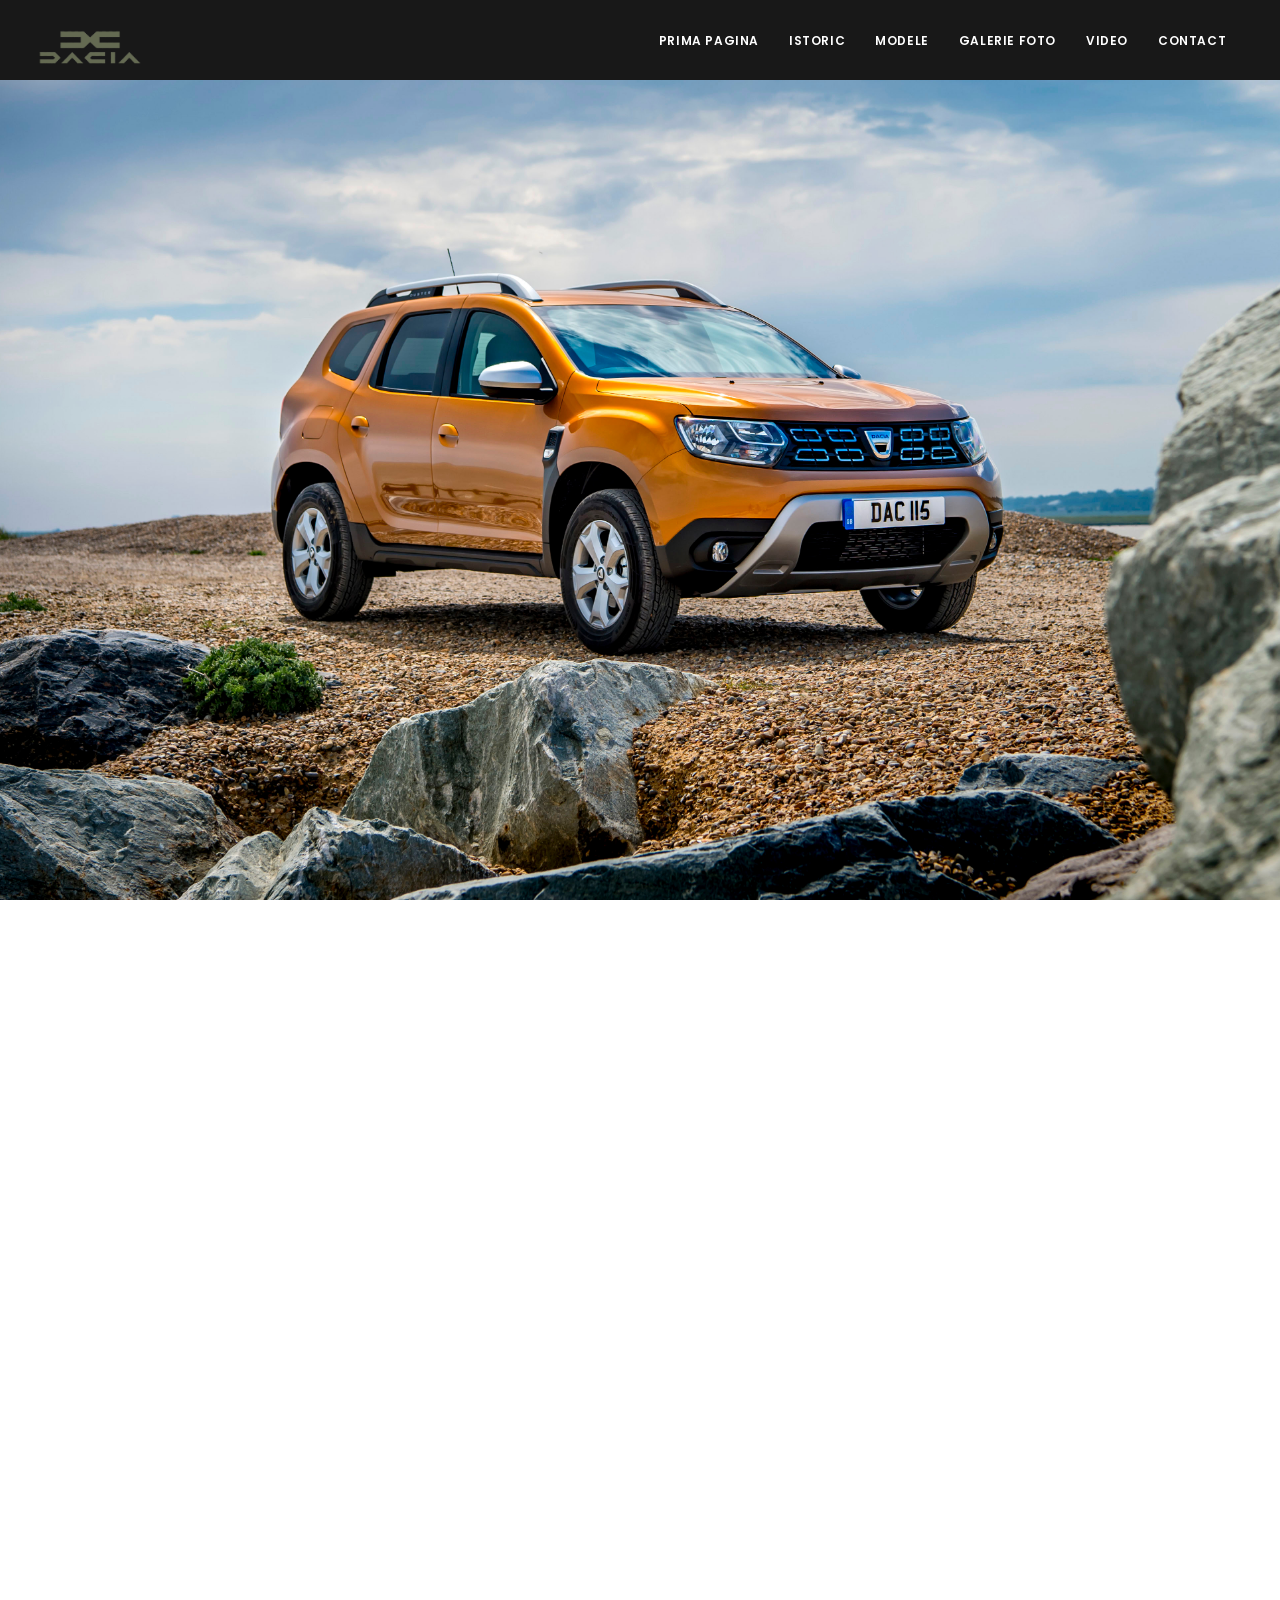
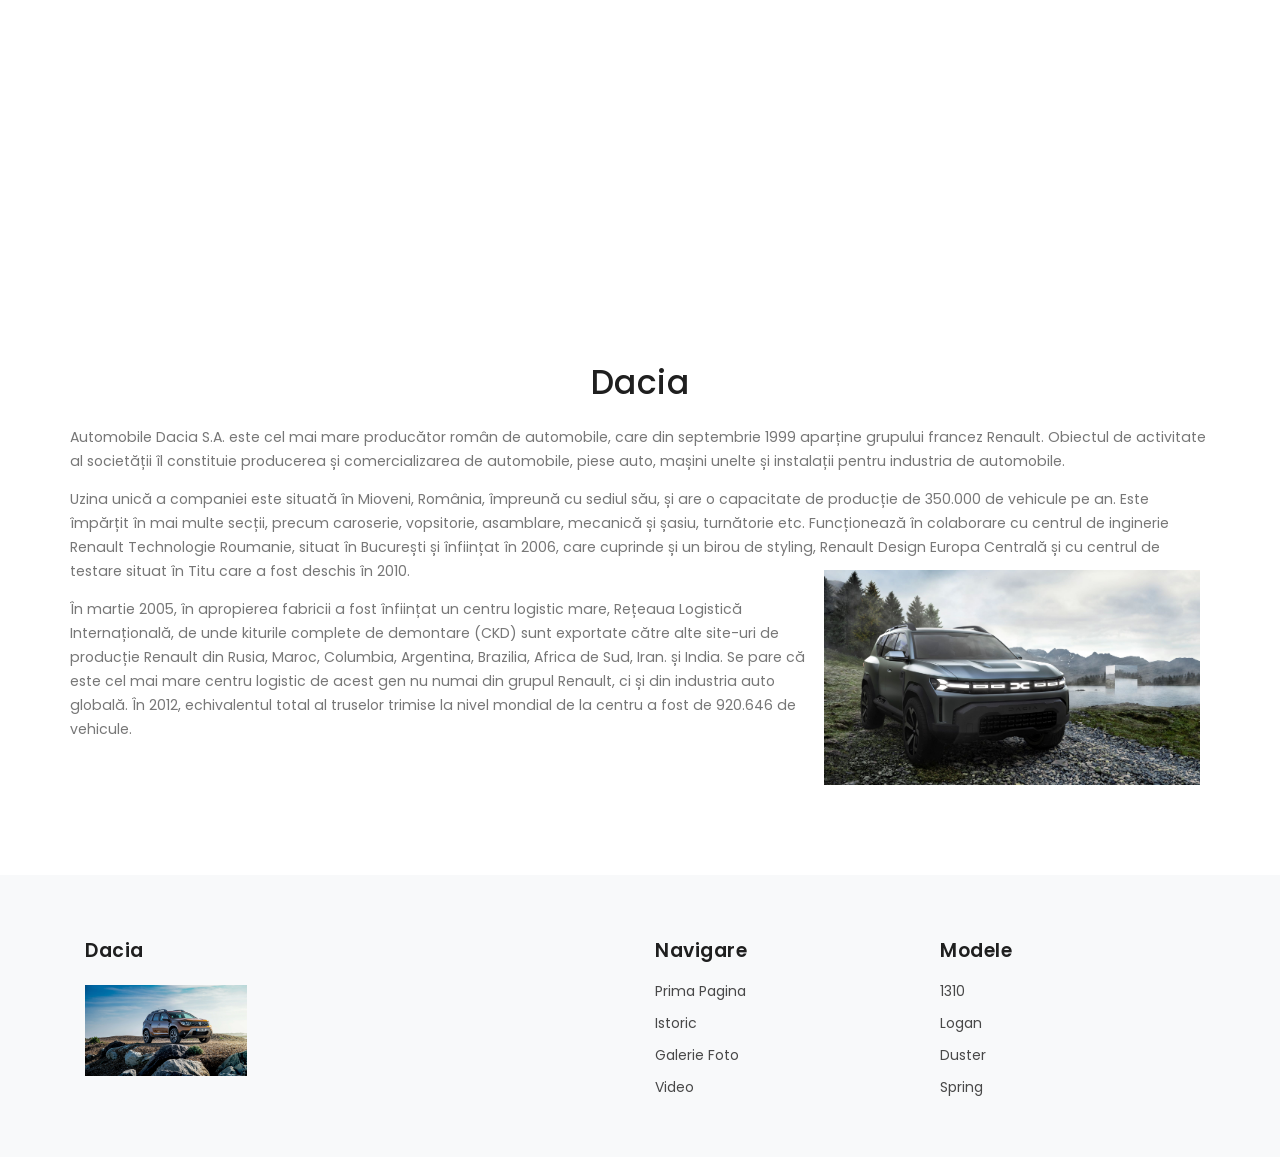
<file: index.html>
<!DOCTYPE html>

<head>
    <link rel="icon" type="image/png" href="images/logo.png">
    <title>DACIA</title>
    <link href="css/plugins.css" rel="stylesheet">
    <link href="css/style.css" rel="stylesheet">
</head>

<body>
    <div class="body-inner">
        <header id="header" data-fullwidth="true" class="dark submenu-light">
            <div class="header-inner">
                <div class="container">

                    <div id="logo"> <a href="index.html"><span class="logo-default"><img src="images/logo.png"
                                    style="width:20%"></span><span class="logo-dark"><img src="images/logo.png  "
                                    style="width:20%"></span></a> </div>
                    <div id="mainMenu-trigger"> <a class="lines-button x"><span class="lines"></span></a> </div>
                    <div id="mainMenu" class="menu-center">
                        <div class="container">
                            <nav>
                                <ul>
                                    <li><a href="index.html">Prima Pagina</a></li>
                                    <li><a href="istoric.html">Istoric</a></li>
                                    <li class="dropdown"><a href="#">Modele</a>
                                        <ul class="dropdown-menu">
                                            <li><a href="1100.html">1100</a></li>
                                            <li><a href="1310.html">1310</a></li>
                                            <li><a href="Pick-up.html">Pick-up</a></li>
                                            <li><a href="Solenza.html">Solenza</a></li>
                                            <li><a href="Logan.html">Logan</a></li>
                                            <li><a href="Sandero.html">Sandero</a></li>
                                            <li><a href="Duster.html">Duster</a></li>
                                            <li><a href="Lodgy.html">Lodgy</a></li>
                                            <li><a href="Dokker.html">Dokker</a></li>
                                            <li><a href="Spring.html">Spring</a></li>
                                        </ul>
                                    </li>
                                    <li><a href="foto.html">Galerie Foto</a></li>
                                    <li><a href="video.html">Video</a></li>
                                    <li><a href="contact.html">Contact</a></li>
                                </ul>
                            </nav>
                        </div>
                    </div>

                </div>
            </div>
        </header>
        <section id="section1" class="fullscreen background-fixed" style="background-image:url(images/BG2.jpg);">
        </section>
        <section id="section2" class="fullscreen background-fixed" style="background-image:url(images/BG1.jpg);">
        </section>
        <section id="section3">
            <div class="container">
                <div class="row">
                    <div class="col-lg-12">
                        <h2 class="text-center mb-4">Dacia</h2>
                    </div>
                    <div class="row">
                        <div class="col-lg-12">
                            <p>
                                Automobile Dacia S.A. este cel mai mare producător român de automobile, 
                                care din septembrie 1999 aparține grupului francez Renault. 
                                Obiectul de activitate al societății îl constituie producerea și comercializarea de automobile, 
                                piese auto, mașini unelte și instalații pentru industria de automobile.
                            <p>
                                Uzina unică a companiei este situată în Mioveni, România, împreună cu sediul său,
                                și are o capacitate de producție de 350.000 de vehicule pe an. Este împărțit în mai multe secții,
                                precum caroserie, vopsitorie, asamblare, mecanică și șasiu, turnătorie etc. 
                                Funcționează în colaborare cu centrul de inginerie Renault Technologie Roumanie, 
                                situat în București și înființat în 2006, care cuprinde și un birou de styling, 
                                Renault Design Europa Centrală și cu centrul de testare situat în Titu care a fost deschis în 2010.
                                <img src="images/1.jpg" style="float: right;margin: 10px;width: 33%;">
                            </p>
                            <p>În martie 2005, în apropierea fabricii a fost înființat un centru logistic mare, 
                                Rețeaua Logistică Internațională, de unde kiturile complete de demontare (CKD) 
                                sunt exportate către alte site-uri de producție Renault din Rusia, Maroc, Columbia,
                                Argentina, Brazilia, Africa de Sud, Iran. și India. Se pare că este cel mai mare centru logistic 
                                de acest gen nu numai din grupul Renault, ci și din industria auto globală. În 2012, echivalentul 
                                total al truselor trimise la nivel mondial de la centru a fost de 920.646 de vehicule.
                            </p>
                        </div>
                                
                    </div>
                </div>
            </div>
        </section>
        <footer id="footer">
            <div class="footer-content">
                <div class="container">
                    <div class="row">
                        <div class="col-lg-6">
                            <h4>Dacia</h4>
                            <img src="images/BG27.jpg"
                                style="margin: 10px;width: 30%;margin-left: auto;margin-right: auto;">
                        </div>
                        <div class="col-lg-6">
                            <div class="row">
                                <div class="col-lg-6">
                                    <h4>Navigare</h4>
                                    <ul class="list">
                                        <li><a href="index.html">Prima Pagina</a></li>
                                        <li><a href="istoric.html">Istoric</a></li>
                                        <li><a href="foto.html">Galerie Foto</a></li>
                                        <li><a href="video.html">Video</a></li>
                                    </ul>
                                </div>
                                <div class="col-lg-6">
                                    <h4>Modele</h4>
                                    <ul class="list">
                                        <li><a href="1310.html">1310</a></li>
                                        <li><a href="Logan.html">Logan</a></li>
                                        <li><a href="Duster.html">Duster</a></li>
                                        <li><a href="Spring.html">Spring</a></li>
                                    </ul>
                                </div>
                            </div>
                        </div>
                    </div>
                </div>
            </div>
        </footer>
    </div>


    <a id="scrollTop" class="scroll-to" href="body"><i class="icon-chevron-up"></i><i class="icon-chevron-up"></i></a>
    <script src="js/jquery.js"></script>
    <script src="js/plugins.js"></script>
    <script src="js/functions.js"></script>
</body>

</html>
</file>
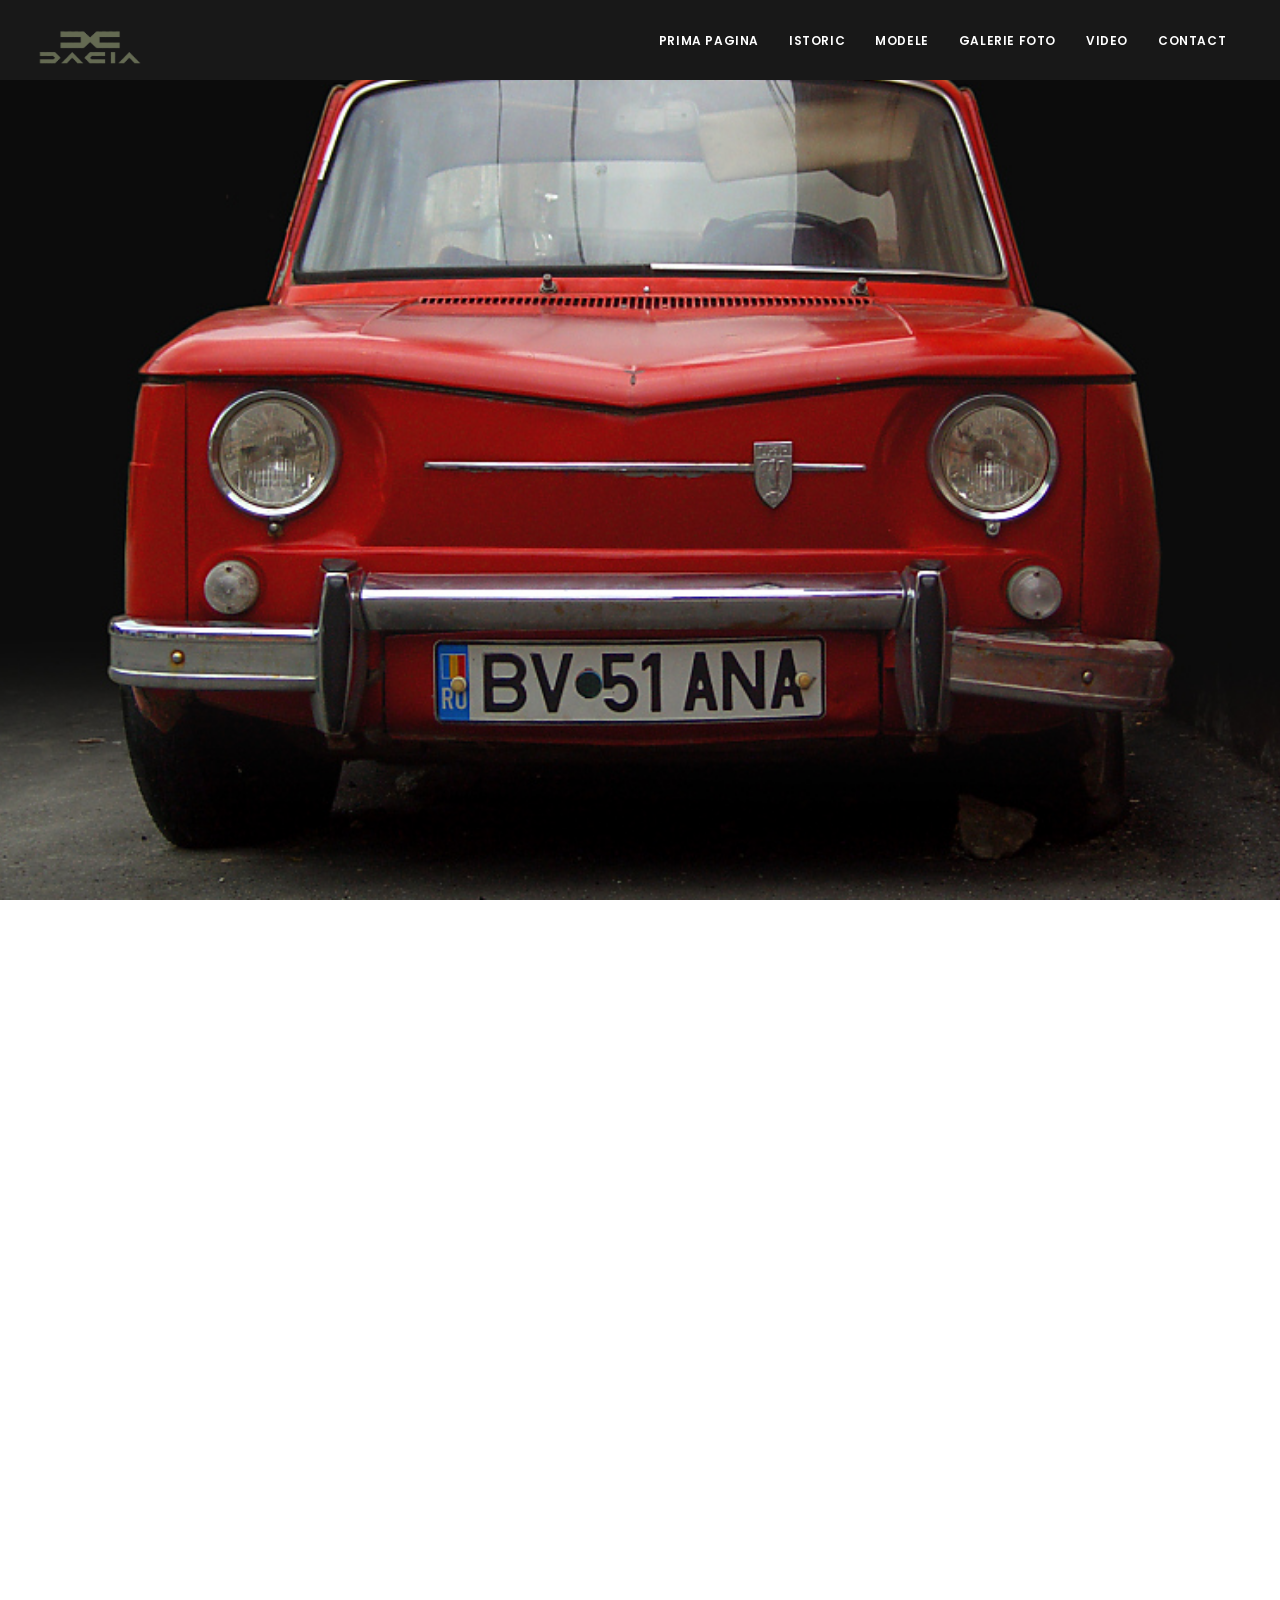
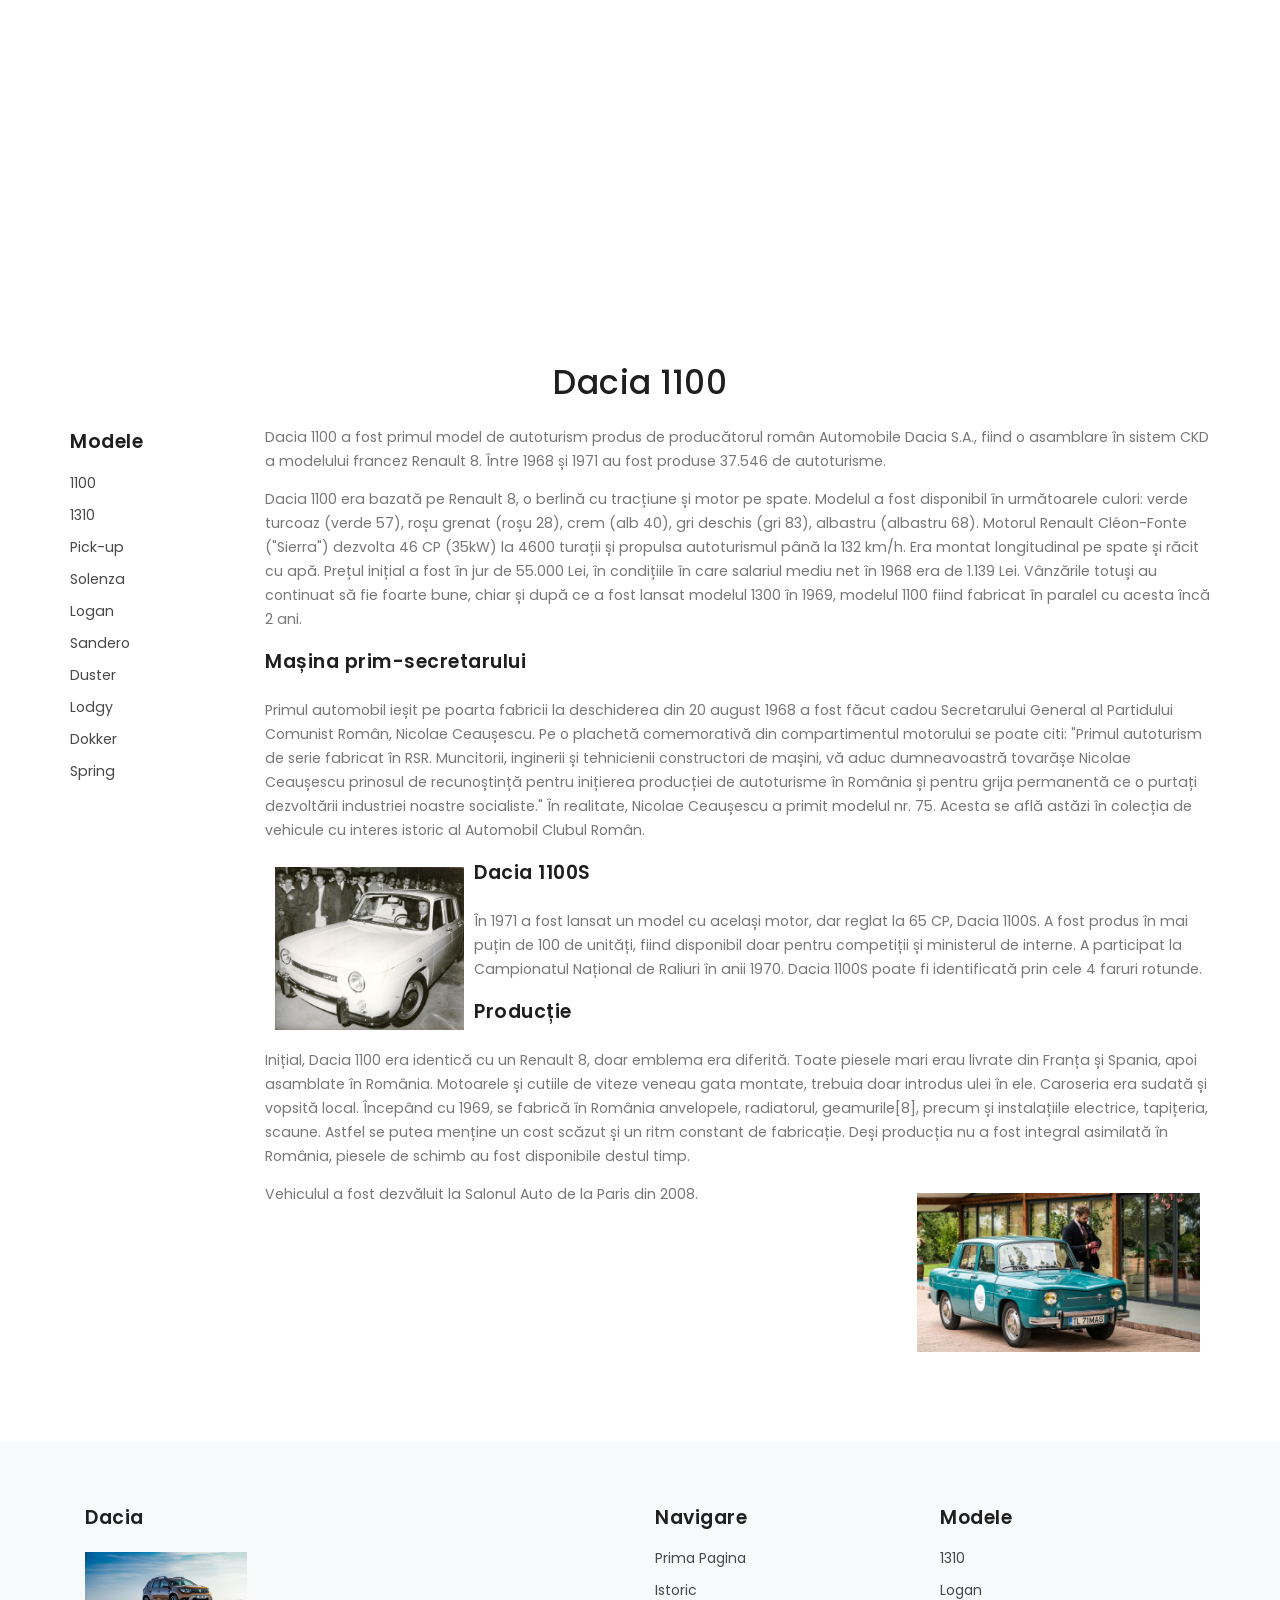
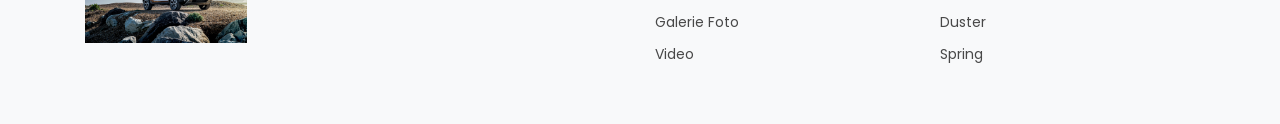
<file: 1100.html>
<!DOCTYPE html>

<head>
    <link rel="icon" type="image/png" href="images/logo.png">
    <title>DACIA</title>
    <link href="css/plugins.css" rel="stylesheet">
    <link href="css/style.css" rel="stylesheet">
</head>

<body>
    <div class="body-inner">
        <header id="header" data-fullwidth="true" class="dark submenu-light">
            <div class="header-inner">
                <div class="container">

                    <div id="logo"> <a href="index.html"><span class="logo-default"><img src="images/logo.png"
                                    style="width:20%"></span><span class="logo-dark"><img src="images/logo.png"
                                    style="width:20%"></span></a> </div>
                    <div id="mainMenu-trigger"> <a class="lines-button x"><span class="lines"></span></a> </div>
                    <div id="mainMenu" class="menu-center">
                        <div class="container">
                            <nav>
                                <ul>
                                    <li><a href="index.html">Prima Pagina</a></li>
                                    <li><a href="istoric.html">Istoric</a></li>
                                    <li class="dropdown"><a href="#">Modele</a>
                                        <ul class="dropdown-menu">
                                            <li><a href="1100.html">1100</a></li>
                                            <li><a href="1310.html">1310</a></li>
                                            <li><a href="Pick-up.html">Pick-up</a></li>
                                            <li><a href="Solenza.html">Solenza</a></li>
                                            <li><a href="Logan.html">Logan</a></li>
                                            <li><a href="Sandero.html">Sandero</a></li>
                                            <li><a href="Duster.html">Duster</a></li>
                                            <li><a href="Lodgy.html">Lodgy</a></li>
                                            <li><a href="Dokker.html">Dokker</a></li>
                                            <li><a href="Spring.html">Spring</a></li>
                                        </ul>
                                    </li>
                                    <li><a href="foto.html">Galerie Foto</a></li>
                                    <li><a href="video.html">Video</a></li>
                                    <li><a href="contact.html">Contact</a></li>
                                </ul>
                            </nav>
                        </div>
                    </div>

                </div>
            </div>
        </header>
        <section id="section1" class="fullscreen background-fixed" style="background-image:url(images/BG22.jpg);">
        </section>
        <section id="section2" class="fullscreen background-fixed" style="background-image:url(images/BG21.jpg);">
        </section>
        <section id="section3">
            <div class="container">
                <div class="row">
                    <div class="col-lg-12">
                        <h2 class="text-center mb-4">Dacia 1100</h2>
                    </div>
                    <div class="row">
                        <div class="col-lg-2">
                            <h4>Modele</h4>
                            <ul class="list">
                                <li><a href="1100.html">1100</a></li>
                                <li><a href="1310.html">1310</a></li>
                                <li><a href="Pick-up.html">Pick-up</a></li>
                                <li><a href="Solenza.html">Solenza</a></li>
                                <li><a href="Logan.html">Logan</a></li>
                                <li><a href="Sandero.html">Sandero</a></li>
                                <li><a href="Duster.html">Duster</a></li>
                                <li><a href="Lodgy.html">Lodgy</a></li>
                                <li><a href="Dokker.html">Dokker</a></li>
                                <li><a href="Spring.html">Spring</a></li>
                            </ul>
                        </div>
                        <div class="col-lg-10">
                            <p>
                                Dacia 1100 a fost primul model de autoturism produs de producătorul român Automobile Dacia S.A., 
                                fiind o asamblare în sistem CKD a modelului francez Renault 8. Între 1968 și 1971 au fost produse
                                37.546 de autoturisme.</p>
                            <p>
                                Dacia 1100 era bazată pe Renault 8, o berlină cu tracțiune și motor pe spate.
                                Modelul a fost disponibil în următoarele culori: verde turcoaz (verde 57),
                                roșu grenat (roșu 28), crem (alb 40), gri deschis (gri 83), albastru (albastru 68).
                                Motorul Renault Cléon-Fonte ("Sierra") dezvolta 46 CP (35kW) la 4600 turații și
                                propulsa autoturismul până la 132 km/h. Era montat longitudinal pe spate și răcit cu apă.
                                Prețul inițial a fost în jur de 55.000 Lei, în condițiile în care salariul mediu net în 1968
                                era de 1.139 Lei. Vânzările totuși au continuat să fie foarte bune, chiar și după ce
                                a fost lansat modelul 1300 în 1969, modelul 1100 fiind fabricat în paralel cu acesta încă 2 ani.</p>
                                <h4 class="mb-4">
                                    Mașina prim-secretarului</h4>
                            <p>
                                Primul automobil ieșit pe poarta fabricii la deschiderea din 20 august 1968 a fost făcut cadou 
                                Secretarului General al Partidului Comunist Român, Nicolae Ceaușescu. Pe o plachetă comemorativă 
                                din compartimentul motorului se poate citi: "Primul autoturism de serie fabricat în RSR. 
                                Muncitorii, inginerii și tehnicienii constructori de mașini, vă aduc dumneavoastră tovarășe 
                                Nicolae Ceaușescu prinosul de recunoștință pentru inițierea producției de autoturisme în România 
                                și pentru grija permanentă ce o purtați dezvoltării industriei noastre socialiste." 
                                În realitate, Nicolae Ceaușescu a primit modelul nr. 75. Acesta se află astăzi în colecția 
                                de vehicule cu interes istoric al Automobil Clubul Român.</p>
                                <img src="images/25.jpg" style="float: left;margin: 10px;width: 20%;">
                                <h4 class="mb-4">
                                    Dacia 1100S</h4>
                            <p>
                                În 1971 a fost lansat un model cu același motor, dar reglat la 65 CP, Dacia 1100S. 
                                A fost produs în mai puțin de 100 de unități, fiind disponibil doar pentru competiții 
                                și ministerul de interne. A participat la Campionatul Național de Raliuri în anii 1970.
                                Dacia 1100S poate fi identificată prin cele 4 faruri rotunde.</p>
                            
                            <h4 class="mb-4">
                                Producție</h4>
                            <p>
                                Inițial, Dacia 1100 era identică cu un Renault 8, doar emblema era diferită. 
                                Toate piesele mari erau livrate din Franța și Spania, apoi asamblate în România. 
                                Motoarele și cutiile de viteze veneau gata montate, trebuia doar introdus ulei în ele. 
                                Caroseria era sudată și vopsită local. Începând cu 1969, se fabrică în România anvelopele, 
                                radiatorul, geamurile[8], precum și instalațiile electrice, tapițeria, scaune. 
                                Astfel se putea menține un cost scăzut și un ritm constant de fabricație. 
                                Deși producția nu a fost integral asimilată în România, piesele de schimb au fost disponibile
                                destul timp.</p>
                            <img src="images/24.jpg" style="float: right;margin: 10px;width: 30%;">
                            <p>
                                Vehiculul a fost dezvăluit la Salonul Auto de la Paris din 2008.
                            </p>
                        </div>
                    </div>
                </div>
            </div>
        </section>
        <footer id="footer">
            <div class="footer-content">
                <div class="container">
                    <div class="row">
                        <div class="col-lg-6">
                            <h4>Dacia</h4>
                            <img src="images/BG27.jpg"
                                style="margin: 10px;width: 30%;margin-left: auto;margin-right: auto;">
                        </div>
                        <div class="col-lg-6">
                            <div class="row">
                                <div class="col-lg-6">
                                    <h4>Navigare</h4>
                                    <ul class="list">
                                        <li><a href="index.html">Prima Pagina</a></li>
                                        <li><a href="istoric.html">Istoric</a></li>
                                        <li><a href="foto.html">Galerie Foto</a></li>
                                        <li><a href="video.html">Video</a></li>
                                    </ul>
                                </div>
                                <div class="col-lg-6">
                                    <h4>Modele</h4>
                                    <ul class="list">
                                        <li><a href="1310.html">1310</a></li>
                                        <li><a href="Logan.html">Logan</a></li>
                                        <li><a href="Duster.html">Duster</a></li>
                                        <li><a href="Spring.html">Spring</a></li>
                                    </ul>
                                </div>
                            </div>
                        </div>
                    </div>
                </div>
            </div>
        </footer>
    </div>


    <a id="scrollTop" class="scroll-to" href="body"><i class="icon-chevron-up"></i><i class="icon-chevron-up"></i></a>
    <script src="js/jquery.js"></script>
    <script src="js/plugins.js"></script>
    <script src="js/functions.js"></script>
</body>

</html>
</file>
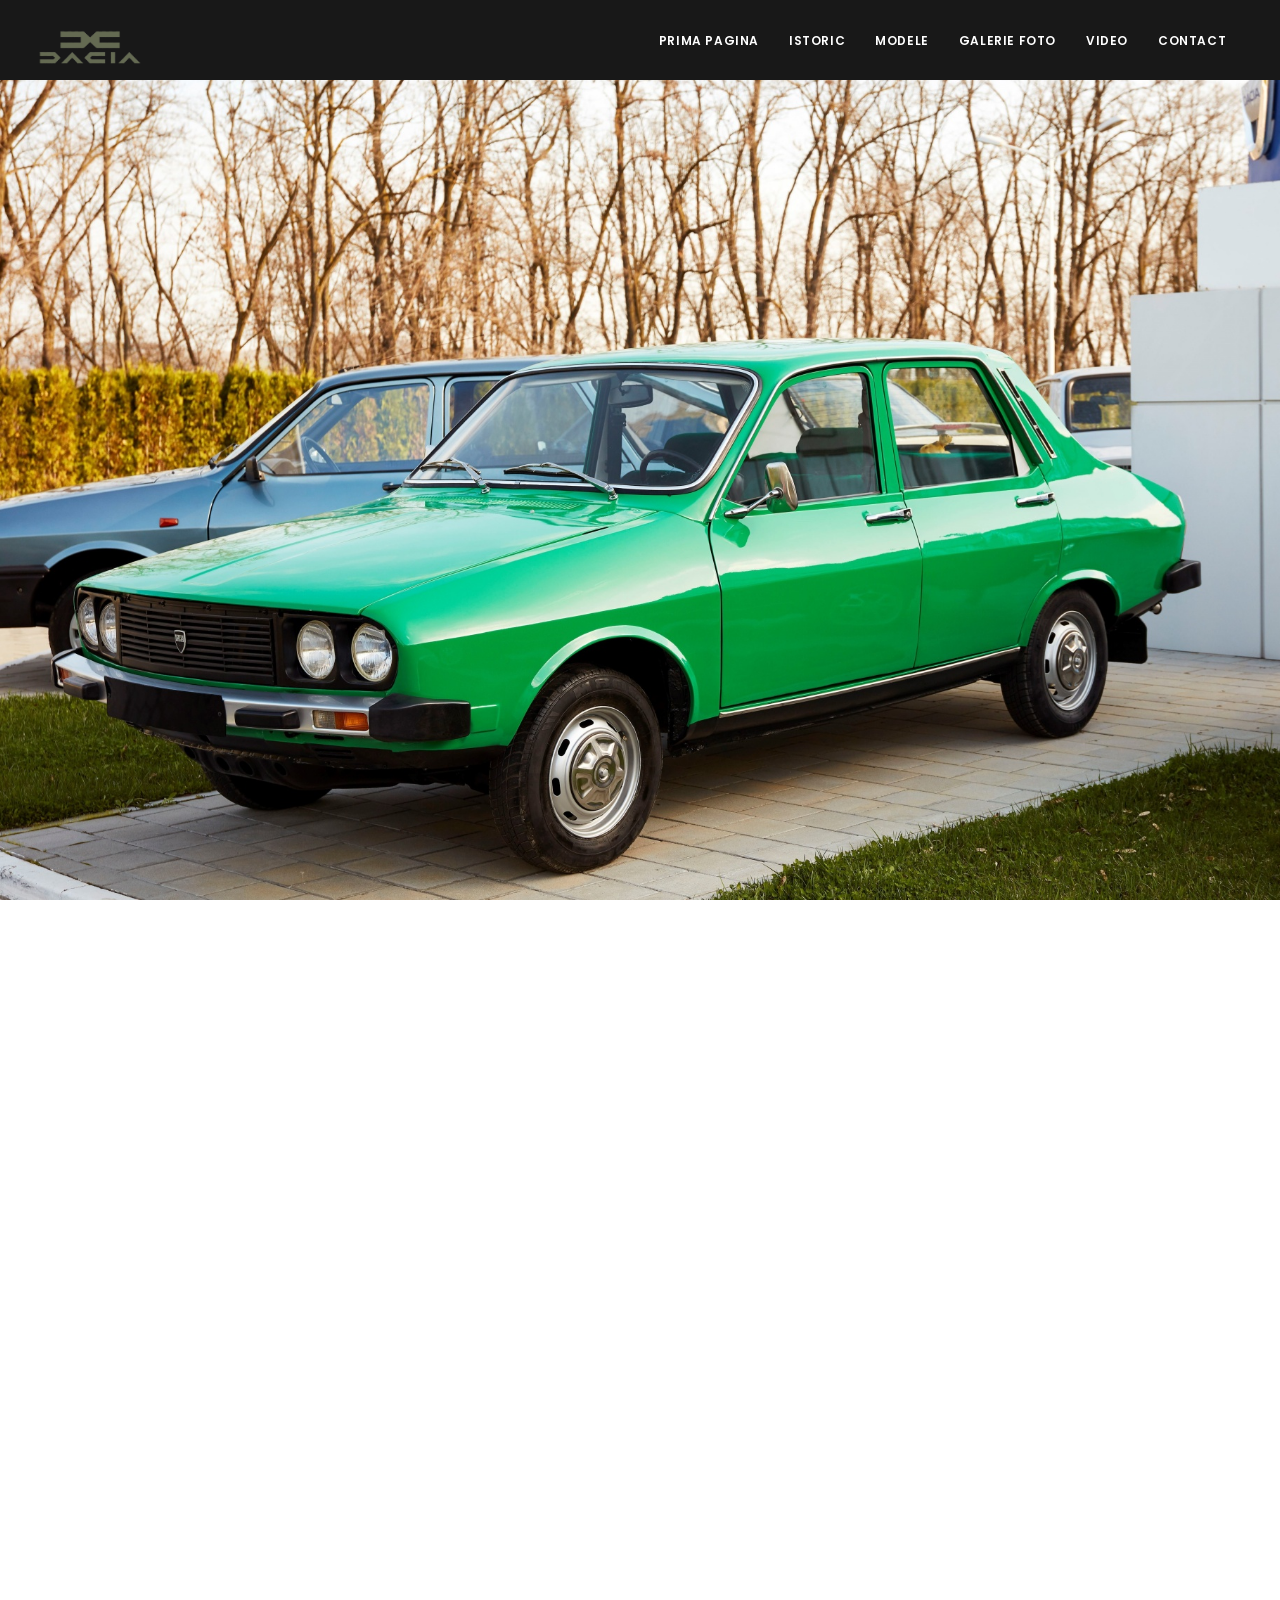
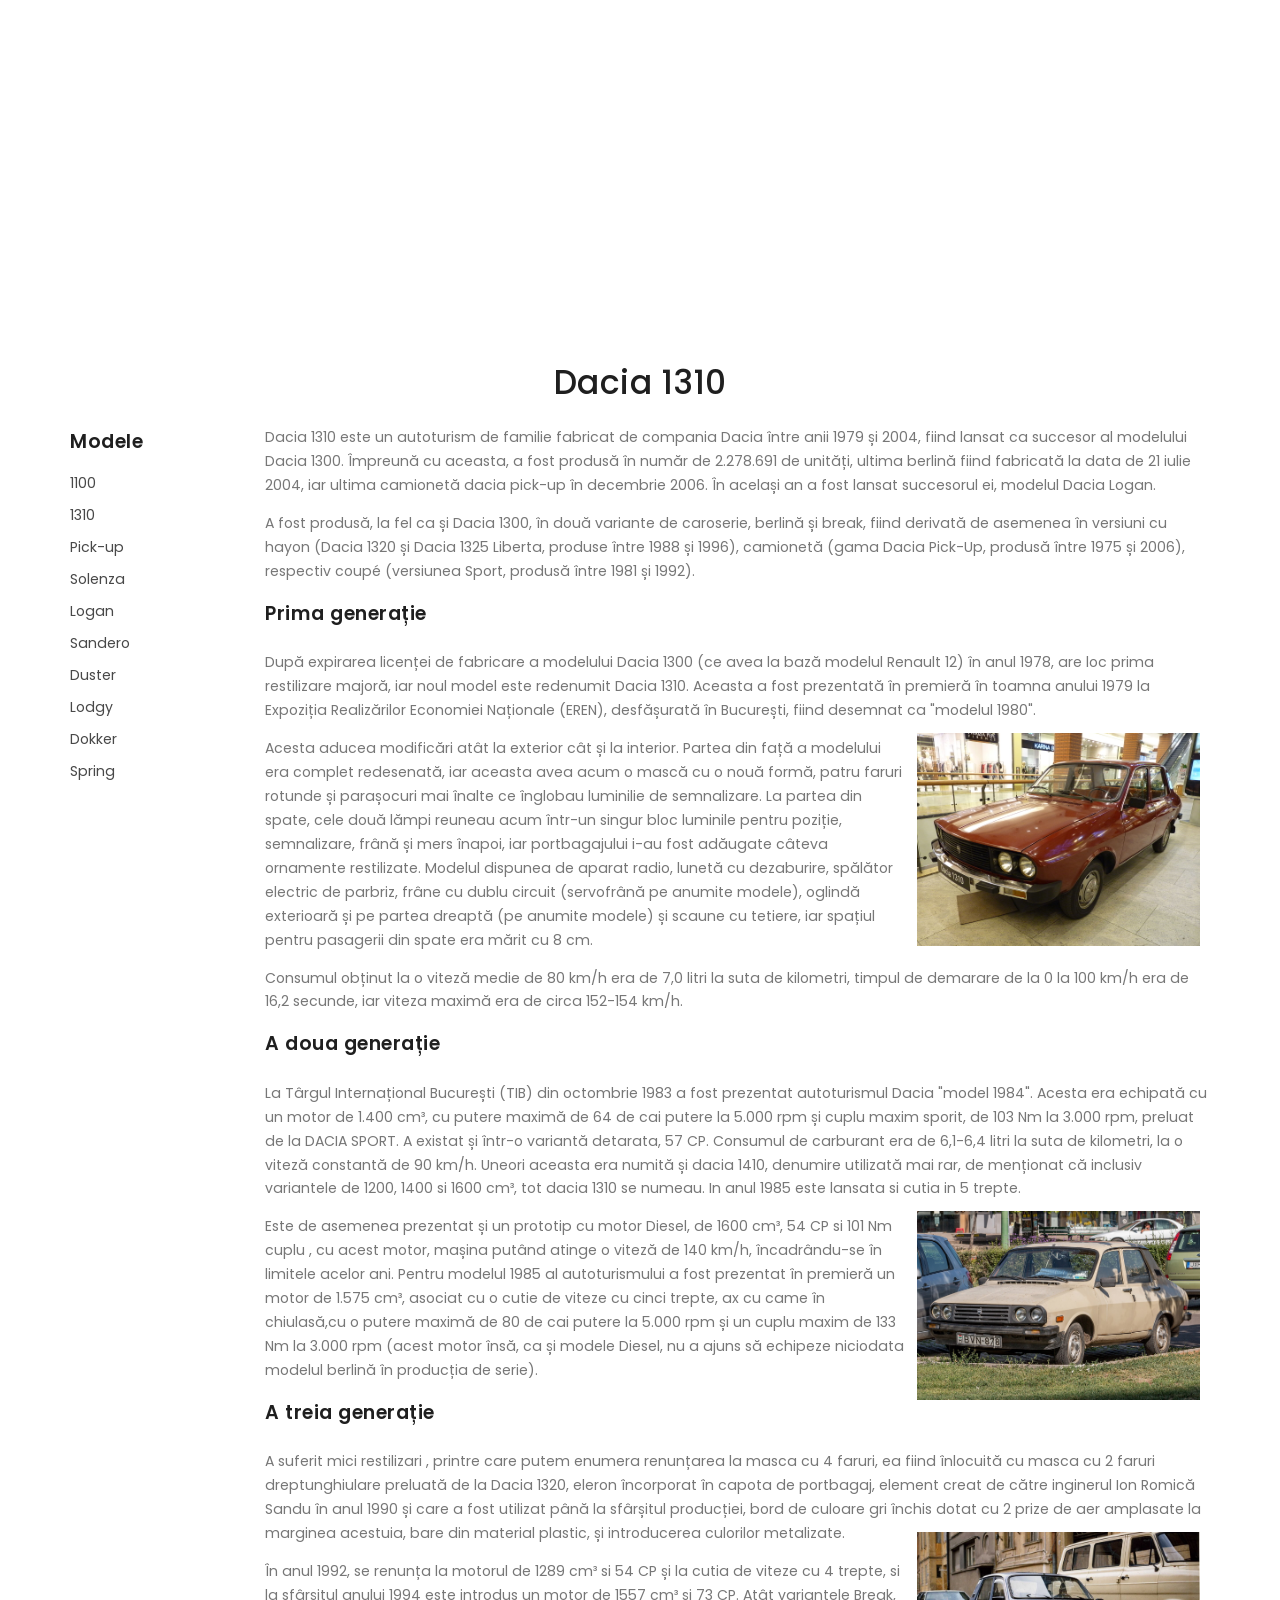
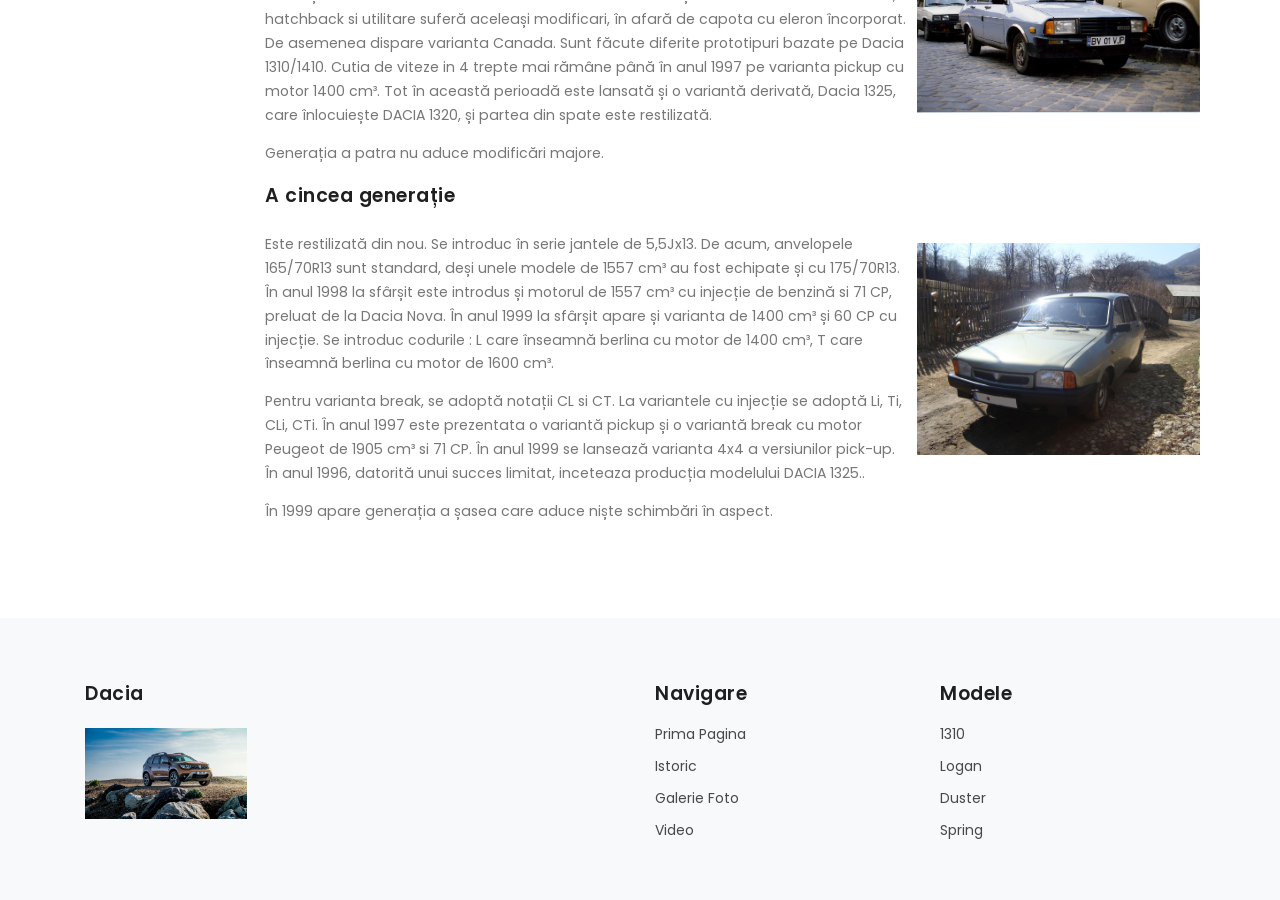
<file: 1310.html>
<!DOCTYPE html>

<head>
    <link rel="icon" type="image/png" href="images/logo.png">
    <title>DACIA</title>
    <link href="css/plugins.css" rel="stylesheet">
    <link href="css/style.css" rel="stylesheet">
</head>

<body>
    <div class="body-inner">
        <header id="header" data-fullwidth="true" class="dark submenu-light">
            <div class="header-inner">
                <div class="container">

                    <div id="logo"> <a href="index.html"><span class="logo-default"><img src="images/logo.png"
                                    style="width:20%"></span><span class="logo-dark"><img src="images/logo.png"
                                    style="width:20%"></span></a> </div>
                    <div id="mainMenu-trigger"> <a class="lines-button x"><span class="lines"></span></a> </div>
                    <div id="mainMenu" class="menu-center">
                        <div class="container">
                            <nav>
                                <ul>
                                    <li><a href="index.html">Prima Pagina</a></li>
                                    <li><a href="istoric.html">Istoric</a></li>
                                    <li class="dropdown"><a href="#">Modele</a>
                                        <ul class="dropdown-menu">
                                            <li><a href="1100.html">1100</a></li>
                                            <li><a href="1310.html">1310</a></li>
                                            <li><a href="Pick-up.html">Pick-up</a></li>
                                            <li><a href="Solenza.html">Solenza</a></li>
                                            <li><a href="Logan.html">Logan</a></li>
                                            <li><a href="Sandero.html">Sandero</a></li>
                                            <li><a href="Duster.html">Duster</a></li>
                                            <li><a href="Lodgy.html">Lodgy</a></li>
                                            <li><a href="Dokker.html">Dokker</a></li>
                                            <li><a href="Spring.html">Spring</a></li>
                                        </ul>
                                    </li>
                                    <li><a href="foto.html">Galerie Foto</a></li>
                                    <li><a href="video.html">Video</a></li>
                                    <li><a href="contact.html">Contact</a></li>
                                </ul>
                            </nav>
                        </div>
                    </div>

                </div>
            </div>
        </header>
        <section id="section1" class="fullscreen background-fixed" style="background-image:url(images/BG24.jpg);">
        </section>
        <section id="section2" class="fullscreen background-fixed" style="background-image:url(images/BG23.jpg);">
        </section>
        <section id="section3">
            <div class="container">
                <div class="row">
                    <div class="col-lg-12">
                        <h2 class="text-center mb-4">Dacia 1310</h2>
                    </div>
                    <div class="row">
                        <div class="col-lg-2">
                            <h4>Modele</h4>
                            <ul class="list">
                                <li><a href="1100.html">1100</a></li>
                                <li><a href="1310.html">1310</a></li>
                                <li><a href="Pick-up.html">Pick-up</a></li>
                                <li><a href="Solenza.html">Solenza</a></li>
                                <li><a href="Logan.html">Logan</a></li>
                                <li><a href="Sandero.html">Sandero</a></li>
                                <li><a href="Duster.html">Duster</a></li>
                                <li><a href="Lodgy.html">Lodgy</a></li>
                                <li><a href="Dokker.html">Dokker</a></li>
                                <li><a href="Spring.html">Spring</a></li>
                            </ul>
                        </div>
                        <div class="col-lg-10">
                            <p>
                                Dacia 1310 este un autoturism de familie fabricat de compania Dacia între anii 1979 și 2004, 
                                fiind lansat ca succesor al modelului Dacia 1300. Împreună cu aceasta, a fost produsă în număr
                                de 2.278.691 de unități, ultima berlină fiind fabricată la data de 21 iulie 2004,
                                iar ultima camionetă dacia pick-up în decembrie 2006. În același an a fost lansat succesorul ei, 
                                modelul Dacia Logan.</p>
                            <p>
                                A fost produsă, la fel ca și Dacia 1300, în două variante de caroserie, berlină și break, 
                                fiind derivată de asemenea în versiuni cu hayon (Dacia 1320 și Dacia 1325 Liberta, produse între 1988 și 1996), 
                                camionetă (gama Dacia Pick-Up, produsă între 1975 și 2006), respectiv coupé (versiunea Sport, produsă între 1981 și 1992).</p>
                            <h4 class="mb-4">Prima generație</h4>
                            <p>
                                După expirarea licenței de fabricare a modelului Dacia 1300 (ce avea la bază modelul Renault 12) 
                                în anul 1978, are loc prima restilizare majoră, iar noul model este redenumit Dacia 1310. 
                                Aceasta a fost prezentată în premieră în toamna anului 1979 la Expoziția Realizărilor Economiei Naționale (EREN), 
                                desfășurată în București, fiind desemnat ca "modelul 1980".
                                <img src="images/26.jpg" style="float: right;margin: 10px;width: 30%;"></p>
                            <p> 
                                Acesta aducea modificări atât la exterior cât și la interior. 
                                Partea din față a modelului era complet redesenată, iar aceasta avea acum o mască cu o nouă formă, 
                                patru faruri rotunde și parașocuri mai înalte ce înglobau luminilie de semnalizare. 
                                La partea din spate, cele două lămpi reuneau acum într-un singur bloc luminile pentru poziție, 
                                semnalizare, frână și mers înapoi, iar portbagajului i-au fost adăugate câteva ornamente restilizate.
                                Modelul dispunea de aparat radio, lunetă cu dezaburire, spălător electric de parbriz, frâne cu dublu circuit 
                                (servofrână pe anumite modele), oglindă exterioară și pe partea dreaptă (pe anumite modele) și scaune cu tetiere, 
                                iar spațiul pentru pasagerii din spate era mărit cu 8 cm.</p>
                            <p>
                                Consumul obținut la o viteză medie de 80 km/h era de 7,0 litri la suta de kilometri, 
                                timpul de demarare de la 0 la 100 km/h era de 16,2 secunde, 
                                iar viteza maximă era de circa 152-154 km/h.</p>
                            <h4 class="mb-4">A doua generație</h4>
                            <p>
                                La Târgul Internațional București (TIB) din octombrie 1983 a fost prezentat autoturismul Dacia "model 1984". 
                                Acesta era echipată cu un motor de 1.400 cm³, cu putere maximă de 64 de cai putere la 5.000 rpm și cuplu maxim sporit, 
                                de 103 Nm la 3.000 rpm, preluat de la DACIA SPORT. A existat și într-o variantă detarata, 57 CP. 
                                Consumul de carburant era de 6,1-6,4 litri la suta de kilometri, la o viteză constantă de 90 km/h. 
                                Uneori aceasta era numită și dacia 1410, denumire utilizată mai rar, de menționat că inclusiv variantele de 1200, 
                                1400 si 1600 cm³, tot dacia 1310 se numeau. In anul 1985 este lansata si cutia in 5 trepte.
                                <img src="images/31.jpg" style="float: right;margin: 10px;width: 30%;"></p>
                            <p>
                                Este de asemenea prezentat și un prototip cu motor Diesel, de 1600 cm³, 54 CP si 101 Nm cuplu , cu acest motor, 
                                mașina putând atinge o viteză de 140 km/h, încadrându-se în limitele acelor ani.
                                Pentru modelul 1985 al autoturismului a fost prezentat în premieră un motor de 1.575 cm³, 
                                asociat cu o cutie de viteze cu cinci trepte, ax cu came în chiulasă,cu o putere maximă de 80 de cai putere la 5.000 rpm 
                                și un cuplu maxim de 133 Nm la 3.000 rpm (acest motor însă, ca și modele Diesel, nu a ajuns să echipeze niciodata modelul berlină în producția de serie).</p>
                            <h4 class="mb-4">A treia generație</h4>
                            <p>
                                A suferit mici restilizari , printre care putem enumera renunțarea la masca cu 4 faruri, 
                                ea fiind înlocuită cu masca cu 2 faruri dreptunghiulare preluată de la Dacia 1320, 
                                eleron încorporat în capota de portbagaj, element creat de către inginerul Ion Romică Sandu în anul 1990 
                                și care a fost utilizat până la sfârșitul producției, bord de culoare gri închis dotat cu 2 prize de aer 
                                amplasate la marginea acestuia, bare din material plastic, și introducerea culorilor metalizate.
                                <img src="images/32.jpg" style="float: right;margin: 10px;width: 30%;"></p>
                            <p>
                                În anul 1992, se renunța la motorul de 1289 cm³ si 54 CP și la cutia de viteze cu 4 trepte, 
                                si la sfârșitul anului 1994 este introdus un motor de 1557 cm³ și 73 CP. 
                                Atât variantele Break, hatchback si utilitare suferă aceleași modificari, în afară de capota cu eleron încorporat.
                                De asemenea dispare varianta Canada. Sunt făcute diferite prototipuri bazate pe Dacia 1310/1410. 
                                Cutia de viteze in 4 trepte mai rămâne până în anul 1997 pe varianta pickup cu motor 1400 cm³.
                                Tot în această perioadă este lansată și o variantă derivată, Dacia 1325, care înlocuiește DACIA 1320, 
                                și partea din spate este restilizată.</p>
                            <p>Generația a patra nu aduce modificări majore.</p>
                            <h4 class="mb-4">A cincea generație</h4>
                            <p>
                                <img src="images/33.jpg" style="float: right;margin: 10px;width: 30%;">
                                Este restilizată din nou. Se introduc în serie jantele de 5,5Jx13. De acum, anvelopele 165/70R13 sunt standard, 
                                deși unele modele de 1557 cm³ au fost echipate și cu 175/70R13. În anul 1998 la sfârșit este introdus și 
                                motorul de 1557 cm³ cu injecție de benzină si 71 CP, preluat de la Dacia Nova. În anul 1999 la sfârșit apare 
                                și varianta de 1400 cm³ și 60 CP cu injecție. Se introduc codurile : L care înseamnă berlina cu motor de 1400 cm³, 
                                T care înseamnă berlina cu motor de 1600 cm³.</p>
                            <p> 
                                Pentru varianta break, se adoptă notații CL si CT. 
                                La variantele cu injecție se adoptă Li, Ti, CLi, CTi. În anul 1997 este prezentata o variantă pickup și 
                                o variantă break cu motor Peugeot de 1905 cm³ si 71 CP. În anul 1999 se lansează varianta 4x4 a versiunilor pick-up. 
                                În anul 1996, datorită unui succes limitat, inceteaza producția modelului DACIA 1325..</p>    
                            <p>
                                În 1999 apare generația a șasea care aduce niște schimbări în aspect.
                            </p>
                        </div>
                    </div>
                </div>
            </div>
        </section>
        <footer id="footer">
            <div class="footer-content">
                <div class="container">
                    <div class="row">
                        <div class="col-lg-6">
                            <h4>Dacia</h4>
                            <img src="images/BG27.jpg"
                                style="margin: 10px;width: 30%;margin-left: auto;margin-right: auto;">
                        </div>
                        <div class="col-lg-6">
                            <div class="row">
                                <div class="col-lg-6">
                                    <h4>Navigare</h4>
                                    <ul class="list">
                                        <li><a href="index.html">Prima Pagina</a></li>
                                        <li><a href="istoric.html">Istoric</a></li>
                                        <li><a href="foto.html">Galerie Foto</a></li>
                                        <li><a href="video.html">Video</a></li>
                                    </ul>
                                </div>
                                <div class="col-lg-6">
                                    <h4>Modele</h4>
                                    <ul class="list">
                                        <li><a href="1310.html">1310</a></li>
                                        <li><a href="Logan.html">Logan</a></li>
                                        <li><a href="Duster.html">Duster</a></li>
                                        <li><a href="Spring.html">Spring</a></li>
                                    </ul>
                                </div>
                            </div>
                        </div>
                    </div>
                </div>
            </div>
        </footer>
    </div>


    <a id="scrollTop" class="scroll-to" href="body"><i class="icon-chevron-up"></i><i class="icon-chevron-up"></i></a>
    <script src="js/jquery.js"></script>
    <script src="js/plugins.js"></script>
    <script src="js/functions.js"></script>
</body>

</html>
</file>
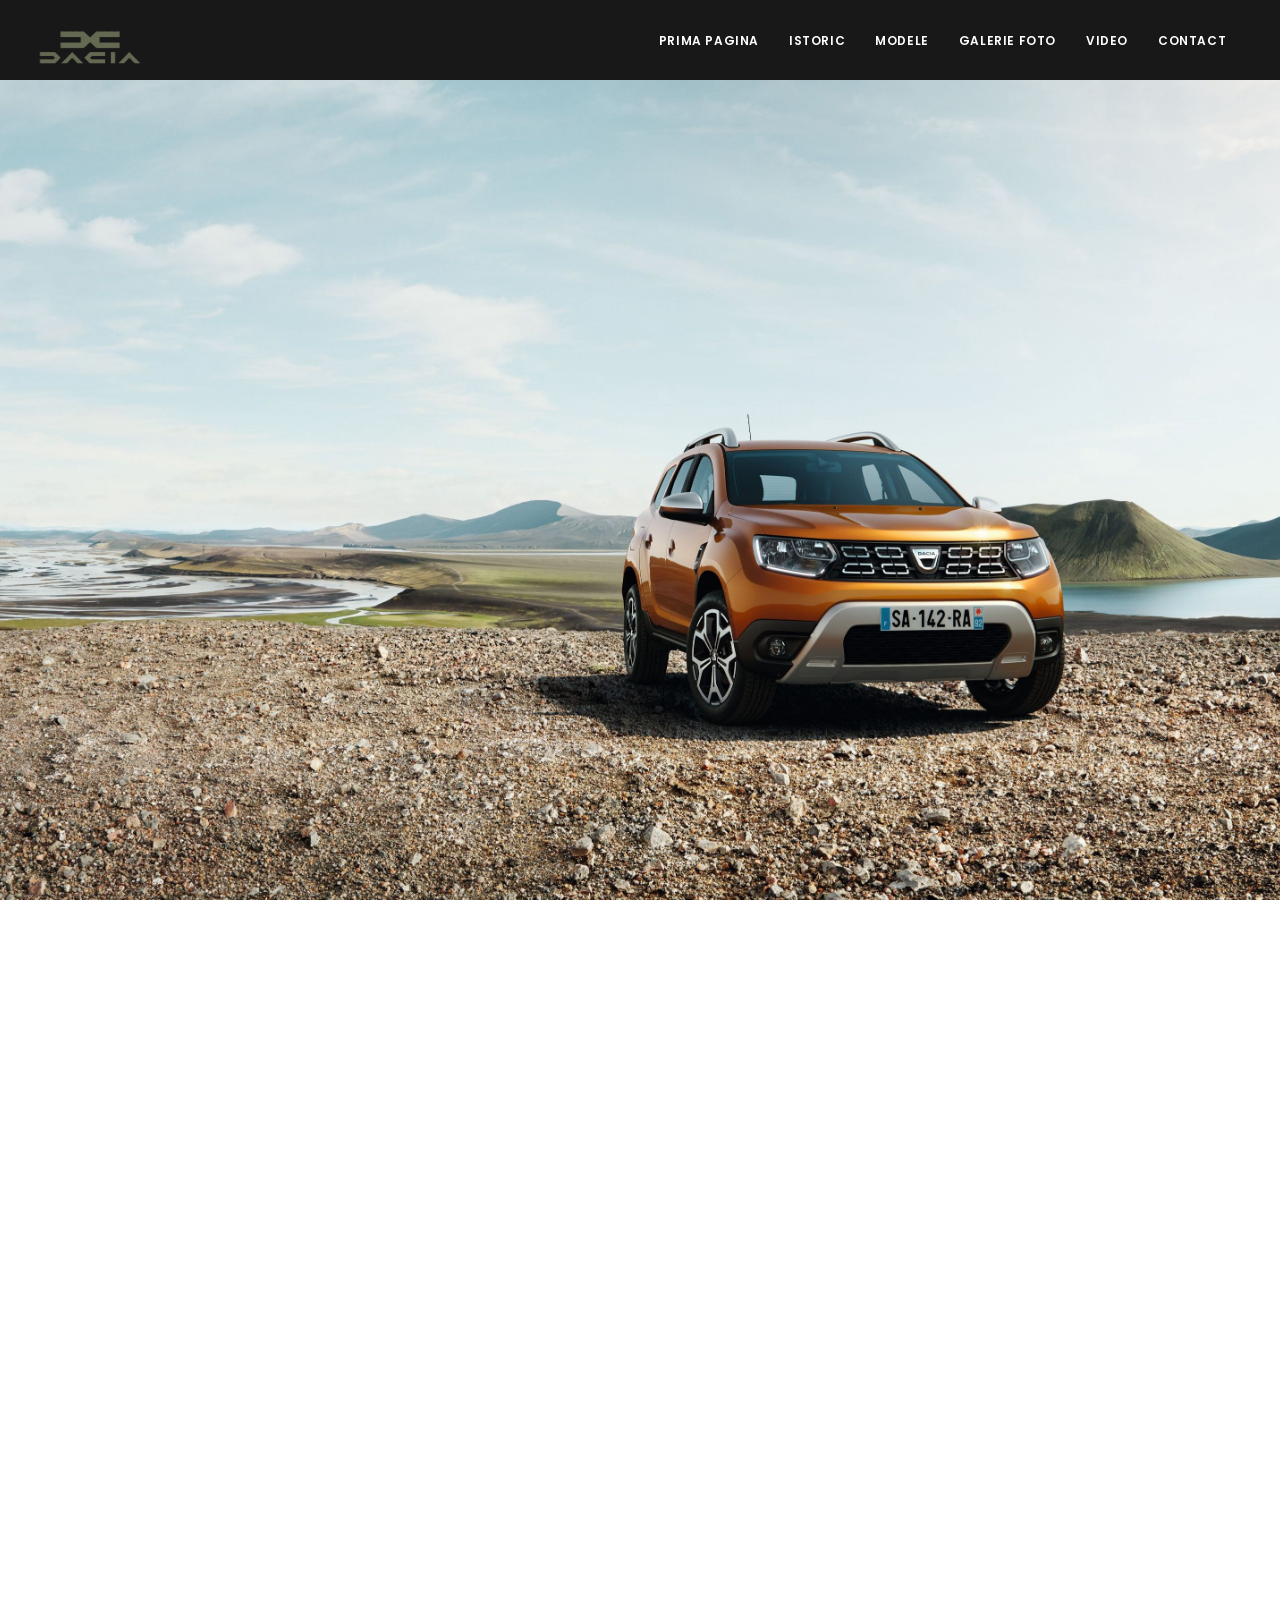
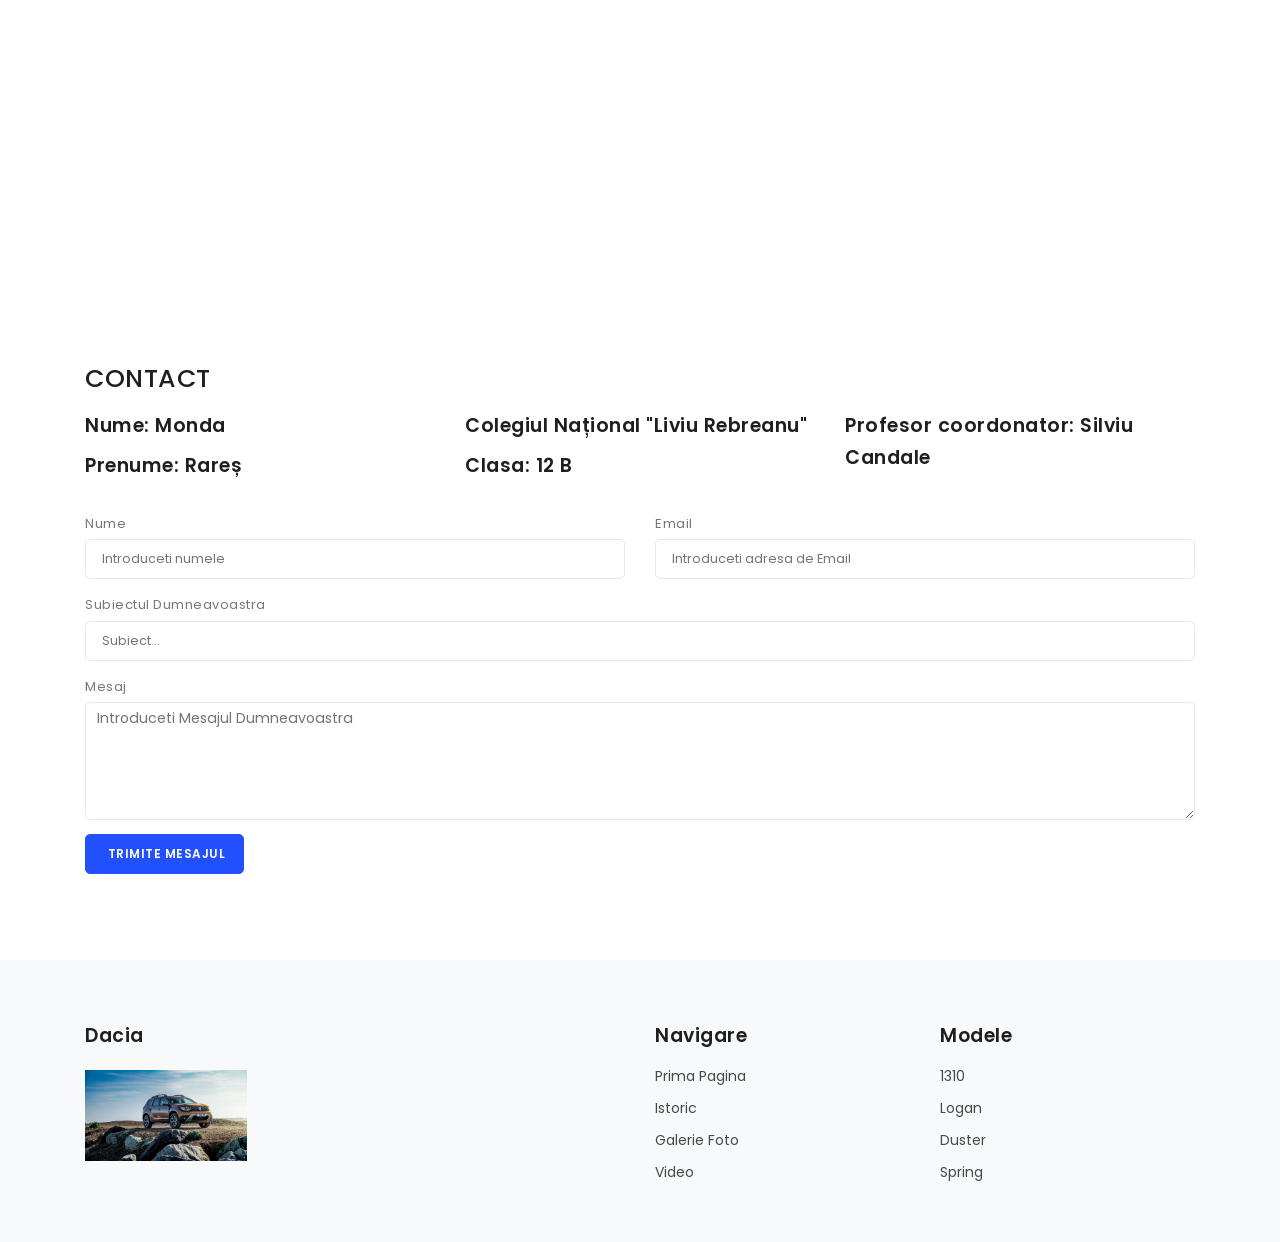
<file: contact.html>
<!DOCTYPE html>

<head>
    <link rel="icon" type="image/png" href="images/logo.png">
    <title>DACIA</title>
    <link href="css/plugins.css" rel="stylesheet">
    <link href="css/style.css" rel="stylesheet">
</head>

<body>
    <div class="body-inner">
        <header id="header" data-fullwidth="true" class="dark submenu-light">
            <div class="header-inner">
                <div class="container">

                    <div id="logo"> <a href="index.html"><span class="logo-default"><img src="images/logo.png" style="width:20%"></span><span
                                class="logo-dark"><img src="images/logo.png" style="width:20%"></span></a> </div>
                    <div id="mainMenu-trigger"> <a class="lines-button x"><span class="lines"></span></a> </div>
                    <div id="mainMenu" class="menu-center">
                        <div class="container">
                            <nav>
                                <ul>
                                    <li><a href="index.html">Prima Pagina</a></li>
                                    <li><a href="istoric.html">Istoric</a></li>
                                    <li class="dropdown"><a href="#">Modele</a>
                                        <ul class="dropdown-menu">
                                            <li><a href="1100.html">1100</a></li>
                                            <li><a href="1310.html">1310</a></li>
                                            <li><a href="Pick-up.html">Pick-up</a></li>
                                            <li><a href="Solenza.html">Solenza</a></li>
                                            <li><a href="Logan.html">Logan</a></li>
                                            <li><a href="Sandero.html">Sandero</a></li>
                                            <li><a href="Duster.html">Duster</a></li>
                                            <li><a href="Lodgy.html">Lodgy</a></li>
                                            <li><a href="Dokker.html">Dokker</a></li>
                                            <li><a href="Spring.html">Spring</a></li>
                                        </ul>
                                    </li>
                                    <li><a href="foto.html">Galerie Foto</a></li>
                                    <li><a href="video.html">Video</a></li>
                                    <li><a href="contact.html">Contact</a></li>
                                </ul>
                            </nav>
                        </div>
                    </div>

                </div>
            </div>
        </header>
        <section id="section1" class="fullscreen background-fixed" style="background-image:url(images/BG20.jpg);">
        </section>
        <section id="section2" class="fullscreen background-fixed" style="background-image:url(images/BG19.jpg);">
        </section>
        <section>
            <div class="container">
                <div class="row">
                    <div class="col-lg-12">
                        <h3 class="text-uppercase">Contact</h3>
                        <div class="row">
                            <div class="col-md-4">
                                <h4>Nume: Monda</h4>
                                <h4>Prenume: Rareș</h4>
                            </div>
                            <div class="col-md-4">
                                <h4>Colegiul Național "Liviu Rebreanu"</h4>
                                <h4>Clasa: 12 B</h4>
                            </div>
                            <div class="col-md-4">
                                <h4>Profesor coordonator: Silviu Candale</h4>
                            </div>
                        </div>
                        <div class="m-t-30">
                            <form class="widget-contact-form" novalidate="" action="include/contact-form.php"
                                role="form" method="post">
                                <div class="row">
                                    <div class="form-group col-md-6">
                                        <label for="name">Nume</label>
                                        <input type="text" aria-required="true" name="widget-contact-form-name"
                                            required="" class="form-control required name"
                                            placeholder="Introduceti numele">
                                    </div>
                                    <div class="form-group col-md-6">
                                        <label for="email">Email</label>
                                        <input type="email" aria-required="true" name="widget-contact-form-email"
                                            required="" class="form-control required email"
                                            placeholder="Introduceti adresa de Email">
                                    </div>
                                </div>
                                <div class="row">
                                    <div class="form-group col-md-12">
                                        <label for="subject">Subiectul Dumneavoastra</label>
                                        <input type="text" name="widget-contact-form-subject" required=""
                                            class="form-control required" placeholder="Subiect...">
                                    </div>
                                </div>
                                <div class="form-group">
                                    <label for="message">Mesaj</label>
                                    <textarea type="text" name="widget-contact-form-message" required="" rows="5"
                                        class="form-control required"
                                        placeholder="Introduceti Mesajul Dumneavoastra"></textarea>
                                </div>

                                <button class="btn" type="submit" id="form-submit"></i>&nbsp;Trimite mesajul</button>
                            </form>
                        </div>
                    </div>
        </section>
        <footer id="footer">
            <div class="footer-content">
                <div class="container">
                    <div class="row">
                        <div class="col-lg-6">
                            <h4>Dacia</h4>
                            <img src="images/BG27.jpg" style="margin: 10px;width: 30%;margin-left: auto;margin-right: auto;">
                        </div>
                        <div class="col-lg-6">
                            <div class="row">
                                <div class="col-lg-6">
                                    <h4>Navigare</h4>
                                    <ul class="list">
                                        <li><a href="index.html">Prima Pagina</a></li>
                                        <li><a href="istoric.html">Istoric</a></li>
                                        <li><a href="foto.html">Galerie Foto</a></li>
                                        <li><a href="video.html">Video</a></li>
                                    </ul>
                                </div>
                                <div class="col-lg-6">
                                    <h4>Modele</h4>
                                    <ul class="list">
                                        <li><a href="1310.html">1310</a></li>
                                        <li><a href="Logan.html">Logan</a></li>
                                        <li><a href="Duster.html">Duster</a></li>
                                        <li><a href="Spring.html">Spring</a></li>
                                    </ul>
                                </div>
                            </div>
                        </div>
                    </div>
                </div>
            </div>
        </footer>
    </div>


    <a id="scrollTop" class="scroll-to" href="body"><i class="icon-chevron-up"></i><i class="icon-chevron-up"></i></a>
    <script src="js/jquery.js"></script>
    <script src="js/plugins.js"></script>
    <script src="js/functions.js"></script>
</body>

</html>
</file>
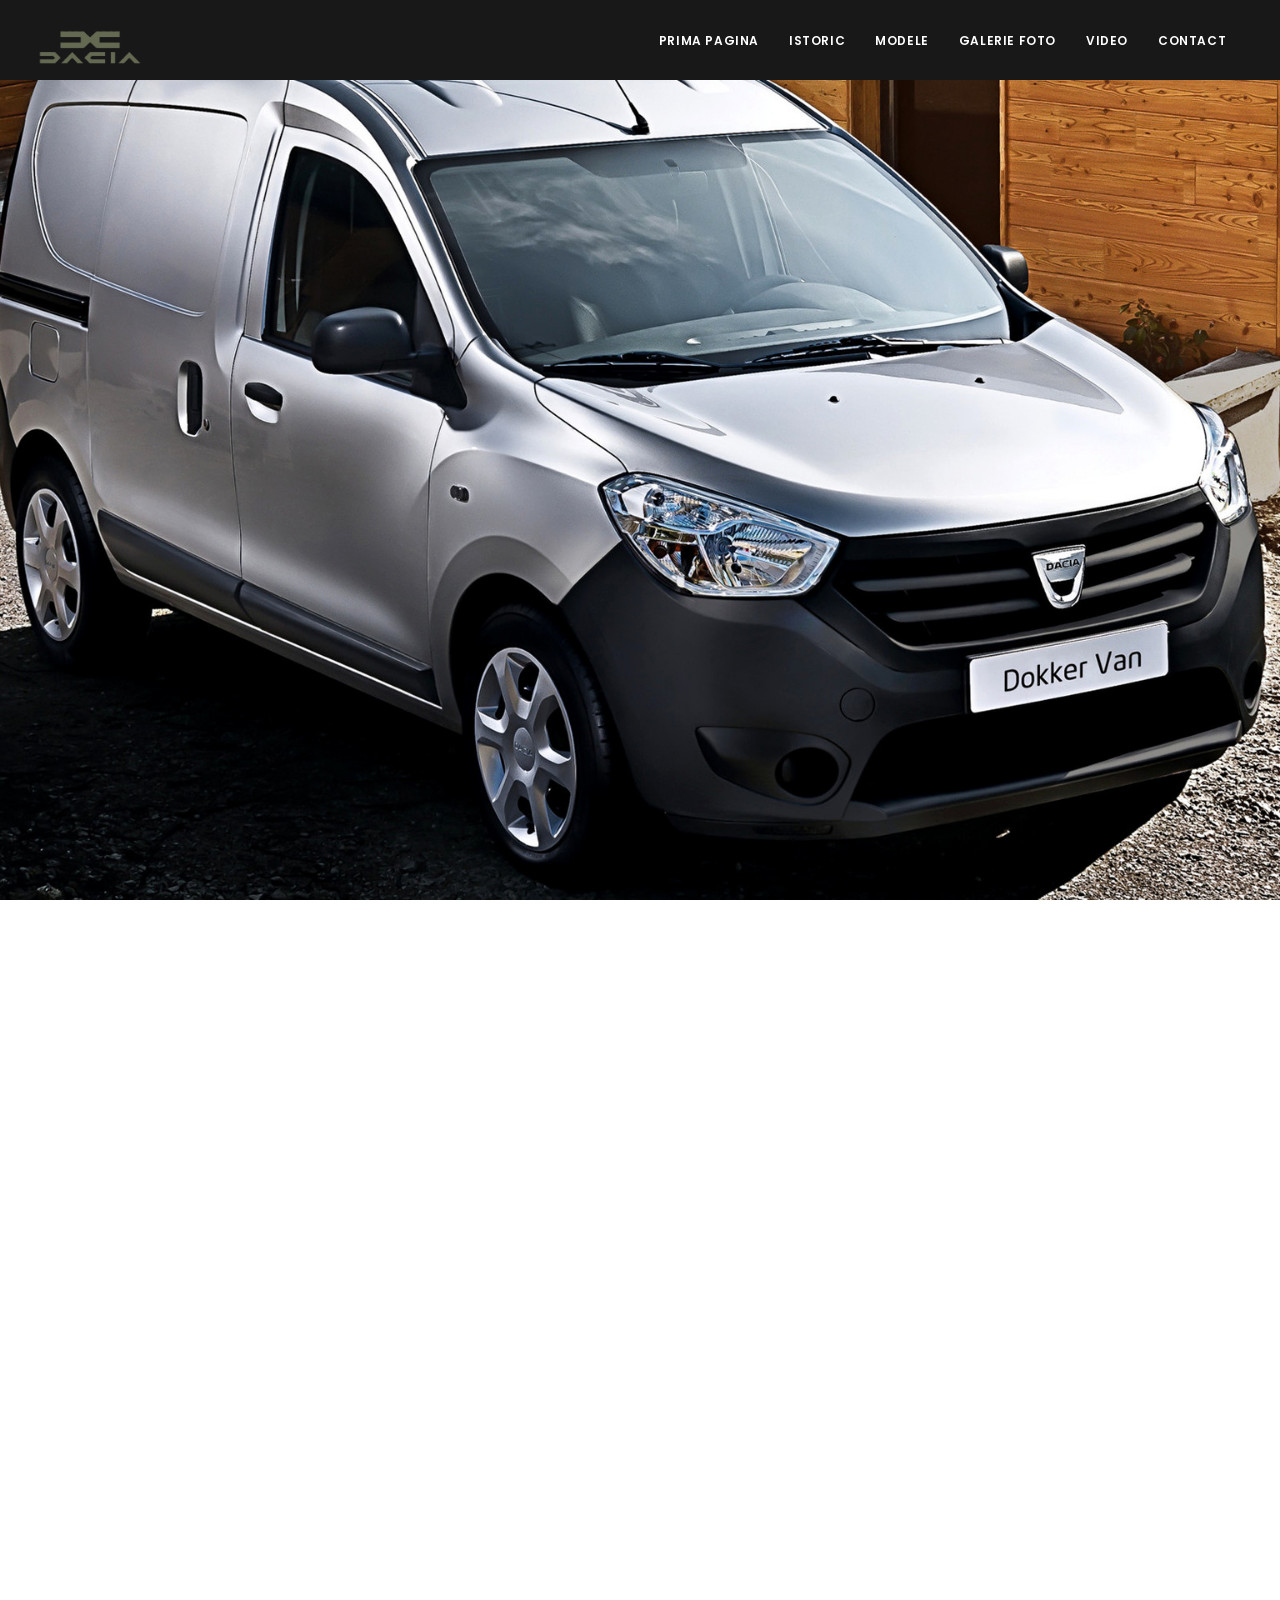
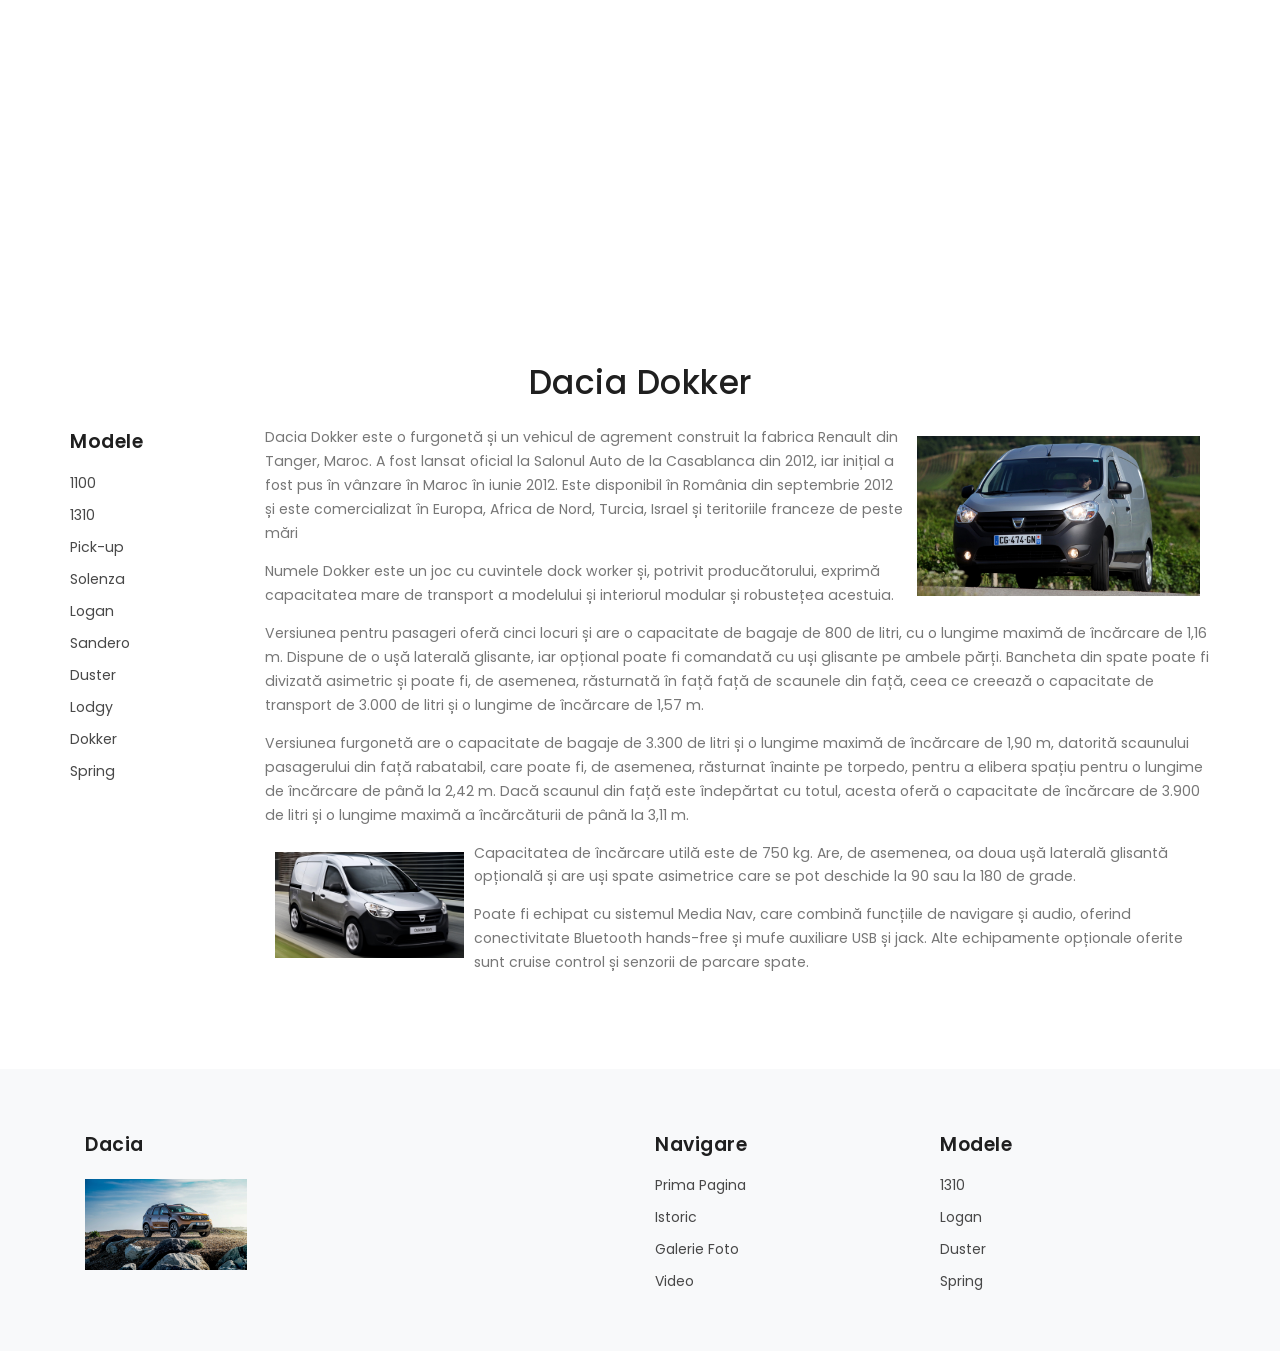
<file: Dokker.html>
<!DOCTYPE html>

<head>
    <link rel="icon" type="image/png" href="images/logo.png">
    <title>DACIA</title>
    <link href="css/plugins.css" rel="stylesheet">
    <link href="css/style.css" rel="stylesheet">
</head>

<body>
    <div class="body-inner">
        <header id="header" data-fullwidth="true" class="dark submenu-light">
            <div class="header-inner">
                <div class="container">

                    <div id="logo"> <a href="index.html"><span class="logo-default"><img src="images/logo.png"
                                    style="width:20%"></span><span class="logo-dark"><img src="images/logo.png"
                                    style="width:20%"></span></a> </div>
                    <div id="mainMenu-trigger"> <a class="lines-button x"><span class="lines"></span></a> </div>
                    <div id="mainMenu" class="menu-center">
                        <div class="container">
                            <nav>
                                <ul>
                                    <li><a href="index.html">Prima Pagina</a></li>
                                    <li><a href="istoric.html">Istoric</a></li>
                                    <li class="dropdown"><a href="#">Modele</a>
                                        <ul class="dropdown-menu">
                                            <li><a href="1100.html">1100</a></li>
                                            <li><a href="1310.html">1310</a></li>
                                            <li><a href="Pick-up.html">Pick-up</a></li>
                                            <li><a href="Solenza.html">Solenza</a></li>
                                            <li><a href="Logan.html">Logan</a></li>
                                            <li><a href="Sandero.html">Sandero</a></li>
                                            <li><a href="Duster.html">Duster</a></li>
                                            <li><a href="Lodgy.html">Lodgy</a></li>
                                            <li><a href="Dokker.html">Dokker</a></li>
                                            <li><a href="Spring.html">Spring</a></li>
                                        </ul>
                                    </li>
                                    <li><a href="foto.html">Galerie Foto</a></li>
                                    <li><a href="video.html">Video</a></li>
                                    <li><a href="contact.html">Contact</a></li>
                                </ul>
                            </nav>
                        </div>
                    </div>

                </div>
            </div>
        </header>
        <section id="section1" class="fullscreen background-fixed" style="background-image:url(images/BG14.jpg);">
        </section>
        <section id="section2" class="fullscreen background-fixed" style="background-image:url(images/BG13.jpg);">
        </section>
        <section id="section3">
            <div class="container">
                <div class="row">
                    <div class="col-lg-12">
                        <h2 class="text-center mb-4">Dacia Dokker</h2>
                    </div>
                    <div class="row">
                        <div class="col-lg-2">
                            <h4>Modele</h4>
                            <ul class="list">
                                <li><a href="1100.html">1100</a></li>
                                <li><a href="1310.html">1310</a></li>
                                <li><a href="Pick-up.html">Pick-up</a></li>
                                <li><a href="Solenza.html">Solenza</a></li>
                                <li><a href="Logan.html">Logan</a></li>
                                <li><a href="Sandero.html">Sandero</a></li>
                                <li><a href="Duster.html">Duster</a></li>
                                <li><a href="Lodgy.html">Lodgy</a></li>
                                <li><a href="Dokker.html">Dokker</a></li>
                                <li><a href="Spring.html">Spring</a></li>
                            </ul>
                        </div>
                        <div class="col-lg-10">
                            <p>
                                <img src="images/14.jpg" style="float: right;margin: 10px;width: 30%;">
                                Dacia Dokker este o furgonetă și un vehicul de agrement construit la fabrica Renault din Tanger, 
                                Maroc. A fost lansat oficial la Salonul Auto de la Casablanca din 2012, iar inițial a fost pus în 
                                vânzare în Maroc în iunie 2012. Este disponibil în România din septembrie 2012 și este comercializat 
                                în Europa, Africa de Nord, Turcia, Israel și teritoriile franceze de peste mări</p>
                            <p>
                                Numele Dokker este un joc cu cuvintele dock worker și, potrivit producătorului, exprimă capacitatea 
                                mare de transport a modelului și interiorul modular și robustețea acestuia.</p>
                            <p>
                                Versiunea pentru pasageri oferă cinci locuri și are o capacitate de bagaje de 800 de litri, 
                                cu o lungime maximă de încărcare de 1,16 m. Dispune de o ușă laterală glisante, iar opțional 
                                poate fi comandată cu uși glisante pe ambele părți. Bancheta din spate poate fi divizată asimetric 
                                și poate fi, de asemenea, răsturnată în față față de scaunele din față, ceea ce creează o 
                                capacitate de transport de 3.000 de litri și o lungime de încărcare de 1,57 m.</p>
                            <p>
                                Versiunea furgonetă are o capacitate de bagaje de 3.300 de litri și o lungime maximă de încărcare de 1,90 m, 
                                datorită scaunului pasagerului din față rabatabil, care poate fi, de asemenea, răsturnat înainte pe torpedo, 
                                pentru a elibera spațiu pentru o lungime de încărcare de până la 2,42 m. Dacă scaunul din față este îndepărtat 
                                cu totul, acesta oferă o capacitate de încărcare de 3.900 de litri și o lungime maximă a încărcăturii de până 
                                la 3,11 m.</p>
                            </p>
                            <p>
                                <img src="images/13.jpg" style="float: left;margin: 10px;width: 20%;">
                                Capacitatea de încărcare utilă este de 750 kg. Are, de asemenea, oa doua ușă laterală glisantă opțională și 
                                are uși spate asimetrice care se pot deschide la 90 sau la 180 de grade.</p>
                            <p>
                                Poate fi echipat cu sistemul Media Nav, care combină funcțiile de navigare și audio, oferind conectivitate 
                                Bluetooth hands-free și mufe auxiliare USB și jack. Alte echipamente opționale oferite sunt cruise control 
                                și senzorii de parcare spate.</p>
                        </div>
                    </div>
                </div>
            </div>
        </section>
        <footer id="footer">
            <div class="footer-content">
                <div class="container">
                    <div class="row">
                        <div class="col-lg-6">
                            <h4>Dacia</h4>
                            <img src="images/BG27.jpg"
                                style="margin: 10px;width: 30%;margin-left: auto;margin-right: auto;">
                        </div>
                        <div class="col-lg-6">
                            <div class="row">
                                <div class="col-lg-6">
                                    <h4>Navigare</h4>
                                    <ul class="list">
                                        <li><a href="index.html">Prima Pagina</a></li>
                                        <li><a href="istoric.html">Istoric</a></li>
                                        <li><a href="foto.html">Galerie Foto</a></li>
                                        <li><a href="video.html">Video</a></li>
                                    </ul>
                                </div>
                                <div class="col-lg-6">
                                    <h4>Modele</h4>
                                    <ul class="list">
                                        <li><a href="1310.html">1310</a></li>
                                        <li><a href="Logan.html">Logan</a></li>
                                        <li><a href="Duster.html">Duster</a></li>
                                        <li><a href="Spring.html">Spring</a></li>
                                    </ul>
                                </div>
                            </div>
                        </div>
                    </div>
                </div>
            </div>
        </footer>
    </div>


    <a id="scrollTop" class="scroll-to" href="body"><i class="icon-chevron-up"></i><i class="icon-chevron-up"></i></a>
    <script src="js/jquery.js"></script>
    <script src="js/plugins.js"></script>
    <script src="js/functions.js"></script>
</body>

</html>
</file>
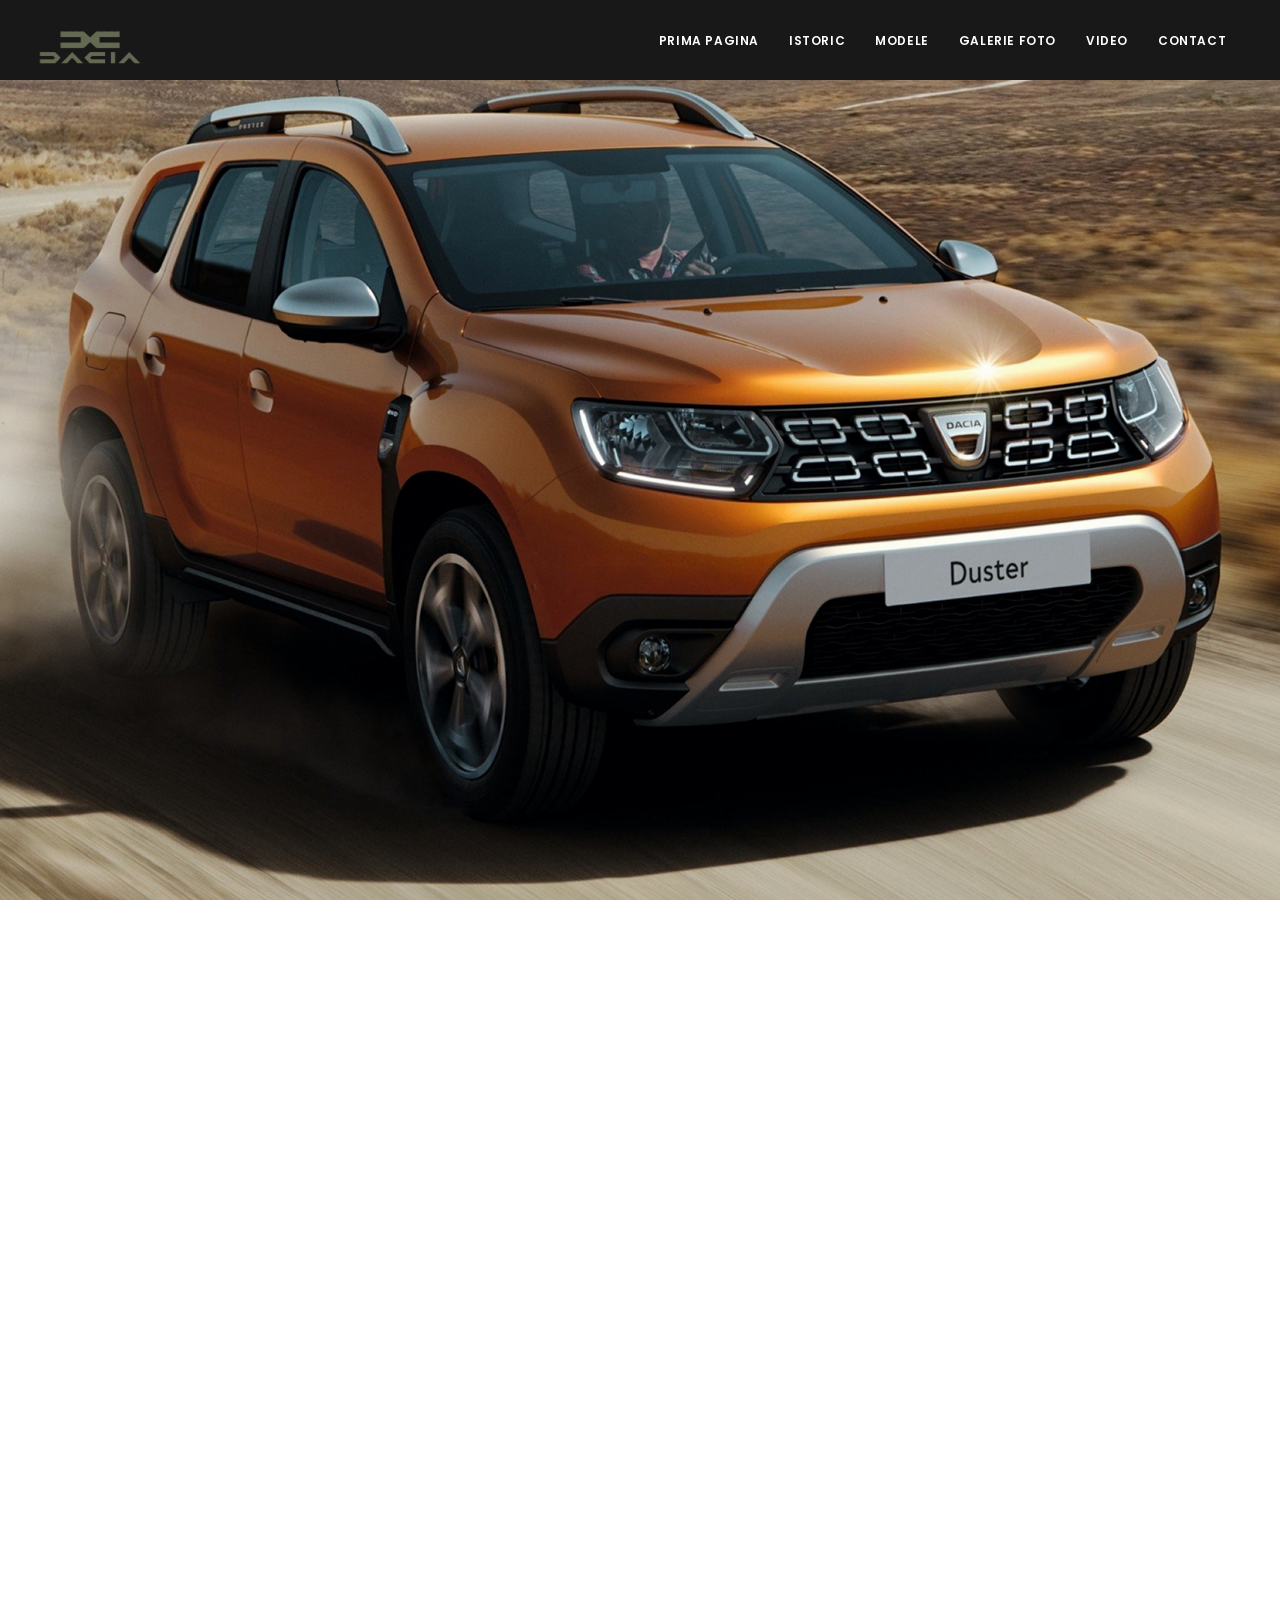
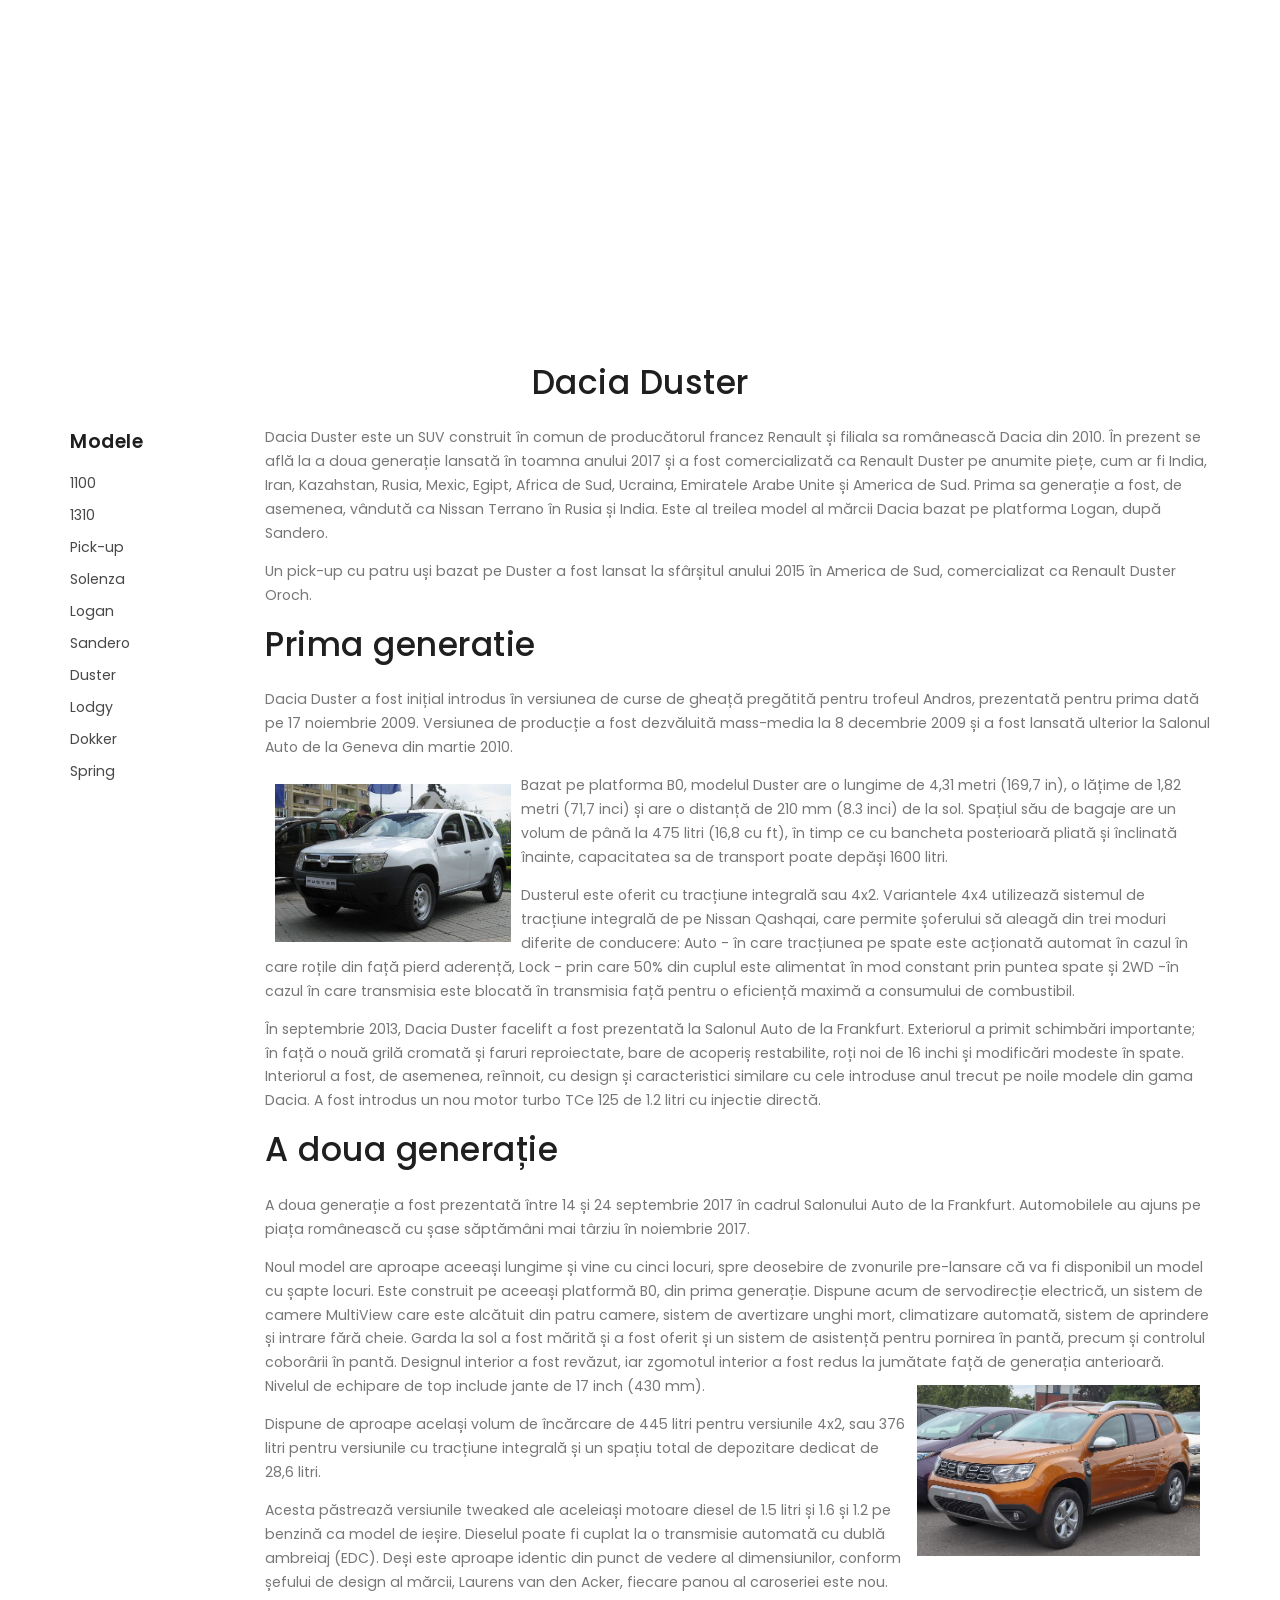
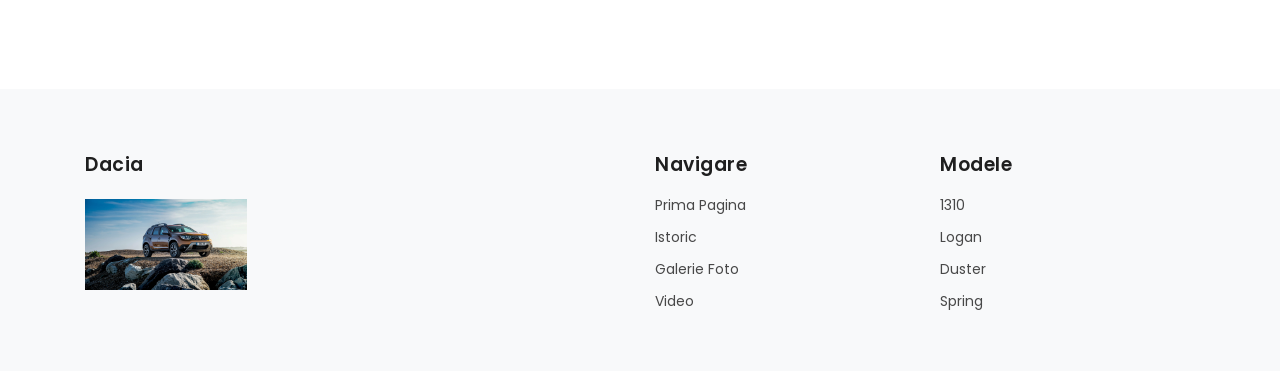
<file: Duster.html>
<!DOCTYPE html>

<head>
    <link rel="icon" type="image/png" href="images/logo.png">
    <title>DACIA</title>
    <link href="css/plugins.css" rel="stylesheet">
    <link href="css/style.css" rel="stylesheet">
</head>

<body>
    <div class="body-inner">
        <header id="header" data-fullwidth="true" class="dark submenu-light">
            <div class="header-inner">
                <div class="container">

                    <div id="logo"> <a href="index.html"><span class="logo-default"><img src="images/logo.png"
                                    style="width:20%"></span><span class="logo-dark"><img src="images/logo.png"
                                    style="width:20%"></span></a> </div>
                    <div id="mainMenu-trigger"> <a class="lines-button x"><span class="lines"></span></a> </div>
                    <div id="mainMenu" class="menu-center">
                        <div class="container">
                            <nav>
                                <ul>
                                    <li><a href="index.html">Prima Pagina</a></li>
                                    <li><a href="istoric.html">Istoric</a></li>
                                    <li class="dropdown"><a href="#">Modele</a>
                                        <ul class="dropdown-menu">
                                            <li><a href="1100.html">1100</a></li>
                                            <li><a href="1310.html">1310</a></li>
                                            <li><a href="Pick-up.html">Pick-up</a></li>
                                            <li><a href="Solenza.html">Solenza</a></li>
                                            <li><a href="Logan.html">Logan</a></li>
                                            <li><a href="Sandero.html">Sandero</a></li>
                                            <li><a href="Duster.html">Duster</a></li>
                                            <li><a href="Lodgy.html">Lodgy</a></li>
                                            <li><a href="Dokker.html">Dokker</a></li>
                                            <li><a href="Spring.html">Spring</a></li>
                                        </ul>
                                    </li>
                                    <li><a href="foto.html">Galerie Foto</a></li>
                                    <li><a href="video.html">Video</a></li>
                                    <li><a href="contact.html">Contact</a></li>
                                </ul>
                            </nav>
                        </div>
                    </div>

                </div>
            </div>
        </header>
        <section id="section1" class="fullscreen background-fixed" style="background-image:url(images/BG16.jpg);">
        </section>
        <section id="section2" class="fullscreen background-fixed" style="background-image:url(images/BG15.jpg);">
        </section>
        <section id="section3">
            <div class="container">
                <div class="row">
                    <div class="col-lg-12">
                        <h2 class="text-center mb-4">Dacia Duster</h2>
                    </div>
                    <div class="row">
                        <div class="col-lg-2">
                            <h4>Modele</h4>
                            <ul class="list">
                                <li><a href="1100.html">1100</a></li>
                                <li><a href="1310.html">1310</a></li>
                                <li><a href="Pick-up.html">Pick-up</a></li>
                                <li><a href="Solenza.html">Solenza</a></li>
                                <li><a href="Logan.html">Logan</a></li>
                                <li><a href="Sandero.html">Sandero</a></li>
                                <li><a href="Duster.html">Duster</a></li>
                                <li><a href="Lodgy.html">Lodgy</a></li>
                                <li><a href="Dokker.html">Dokker</a></li>
                                <li><a href="Spring.html">Spring</a></li>
                            </ul>
                        </div>
                        <div class="col-lg-10">
                            <p>
                                Dacia Duster este un SUV construit în comun de producătorul francez Renault și filiala 
                                sa românească Dacia din 2010. În prezent se află la a doua generație lansată în toamna 
                                anului 2017 și a fost comercializată ca Renault Duster pe anumite piețe, cum ar fi India, 
                                Iran, Kazahstan, Rusia, Mexic, Egipt, Africa de Sud, Ucraina, Emiratele Arabe Unite și 
                                America de Sud. Prima sa generație a fost, de asemenea, vândută ca Nissan Terrano în Rusia 
                                și India. Este al treilea model al mărcii Dacia bazat pe platforma Logan, după Sandero.</p>
                            <p>
                                Un pick-up cu patru uși bazat pe Duster a fost lansat la sfârșitul anului 2015 în America de Sud, 
                                comercializat ca Renault Duster Oroch.</p>
                            <h2 class="mb-4">Prima generatie</h2>
                            <p>
                                Dacia Duster a fost inițial introdus în versiunea de curse de gheață pregătită pentru trofeul Andros,
                                prezentată pentru prima dată pe 17 noiembrie 2009. Versiunea de producție a fost dezvăluită mass-media 
                                la 8 decembrie 2009 și a fost lansată ulterior la Salonul Auto de la Geneva din martie 2010.</p>
                            <img src="images/15.jpg" style="float: left;margin: 10px;width: 25%;">
                            <p>
                                Bazat pe platforma B0, modelul Duster are o lungime de 4,31 metri (169,7 in), o lățime de 
                                1,82 metri (71,7 inci) și are o distanță de 210 mm (8.3 inci) de la sol. Spațiul său de 
                                bagaje are un volum de până la 475 litri (16,8 cu ft), în timp ce cu bancheta posterioară 
                                pliată și înclinată înainte, capacitatea sa de transport poate depăși 1600 litri.</p>
                            <p>
                                Dusterul este oferit cu tracțiune integrală sau 4x2. Variantele 4x4 utilizează sistemul de 
                                tracțiune integrală de pe Nissan Qashqai, care permite șoferului să aleagă din trei moduri 
                                diferite de conducere: Auto - în care tracțiunea pe spate este acționată automat în cazul
                                în care roțile din față pierd aderență, Lock - prin care 50% din cuplul este alimentat în 
                                mod constant prin puntea spate și 2WD -în cazul în care transmisia este blocată în transmisia 
                                față pentru o eficiență maximă a consumului de combustibil.</p>
                            <p>
                                În septembrie 2013, Dacia Duster facelift a fost prezentată la Salonul Auto de la Frankfurt. 
                                Exteriorul a primit schimbări importante; în față o nouă grilă cromată și faruri reproiectate, 
                                bare de acoperiș restabilite, roți noi de 16 inchi și modificări modeste în spate. Interiorul a 
                                fost, de asemenea, reînnoit, cu design și caracteristici similare cu cele introduse anul trecut 
                                pe noile modele din gama Dacia. A fost introdus un nou motor turbo TCe 125 de 1.2 litri cu injectie 
                                directă.</p>
                            <h2 class="mb-4">A doua generație</h2>
                            <p>
                                A doua generație a fost prezentată între 14 și 24 septembrie 2017 în cadrul Salonului Auto 
                                de la Frankfurt. Automobilele au ajuns pe piața românească cu șase săptămâni mai târziu în 
                                noiembrie 2017.</p>
                            <p>
                                Noul model are aproape aceeași lungime și vine cu cinci locuri, spre deosebire de zvonurile 
                                pre-lansare că va fi disponibil un model cu șapte locuri. Este construit pe aceeași platformă B0, 
                                din prima generație. Dispune acum de servodirecție electrică, un sistem de camere MultiView care 
                                este alcătuit din patru camere, sistem de avertizare unghi mort, climatizare automată, sistem de 
                                aprindere și intrare fără cheie. Garda la sol a fost mărită și a fost oferit și un sistem de asistență 
                                pentru pornirea în pantă, precum și controlul coborârii în pantă. Designul interior a fost revăzut, 
                                iar zgomotul interior a fost redus la jumătate față de generația anterioară. Nivelul de echipare de 
                                top include jante de 17 inch (430 mm).
                                <img src="images/16.jpg" style="float: right;margin: 10px;width: 30%;"> </p>
                            </p>
                            <p>
                                Dispune de aproape același volum de încărcare de 445 litri pentru versiunile 4x2, sau 
                                376 litri pentru versiunile cu tracțiune integrală și un spațiu total de depozitare dedicat 
                                de 28,6 litri.
                            <p>
                                Acesta păstrează versiunile tweaked ale aceleiași motoare diesel de 1.5 litri și 1.6 și 1.2 pe benzină 
                                ca model de ieșire. Dieselul poate fi cuplat la o transmisie automată cu dublă ambreiaj (EDC). 
                                Deși este aproape identic din punct de vedere al dimensiunilor, conform șefului de design al mărcii, 
                                Laurens van den Acker, fiecare panou al caroseriei este nou.</p>
                        </div>
                    </div>
                </div>
            </div>
        </section>
        <footer id="footer">
            <div class="footer-content">
                <div class="container">
                    <div class="row">
                        <div class="col-lg-6">
                            <h4>Dacia</h4>
                            <img src="images/BG27.jpg"
                                style="margin: 10px;width: 30%;margin-left: auto;margin-right: auto;">
                        </div>
                        <div class="col-lg-6">
                            <div class="row">
                                <div class="col-lg-6">
                                    <h4>Navigare</h4>
                                    <ul class="list">
                                        <li><a href="index.html">Prima Pagina</a></li>
                                        <li><a href="istoric.html">Istoric</a></li>
                                        <li><a href="foto.html">Galerie Foto</a></li>
                                        <li><a href="video.html">Video</a></li>
                                    </ul>
                                </div>
                                <div class="col-lg-6">
                                    <h4>Modele</h4>
                                    <ul class="list">
                                        <li><a href="1310.html">1310</a></li>
                                        <li><a href="Logan.html">Logan</a></li>
                                        <li><a href="Duster.html">Duster</a></li>
                                        <li><a href="Spring.html">Spring</a></li>
                                    </ul>
                                </div>
                            </div>
                        </div>
                    </div>
                </div>
            </div>
        </footer>
    </div>


    <a id="scrollTop" class="scroll-to" href="body"><i class="icon-chevron-up"></i><i class="icon-chevron-up"></i></a>
    <script src="js/jquery.js"></script>
    <script src="js/plugins.js"></script>
    <script src="js/functions.js"></script>
</body>

</html>
</file>
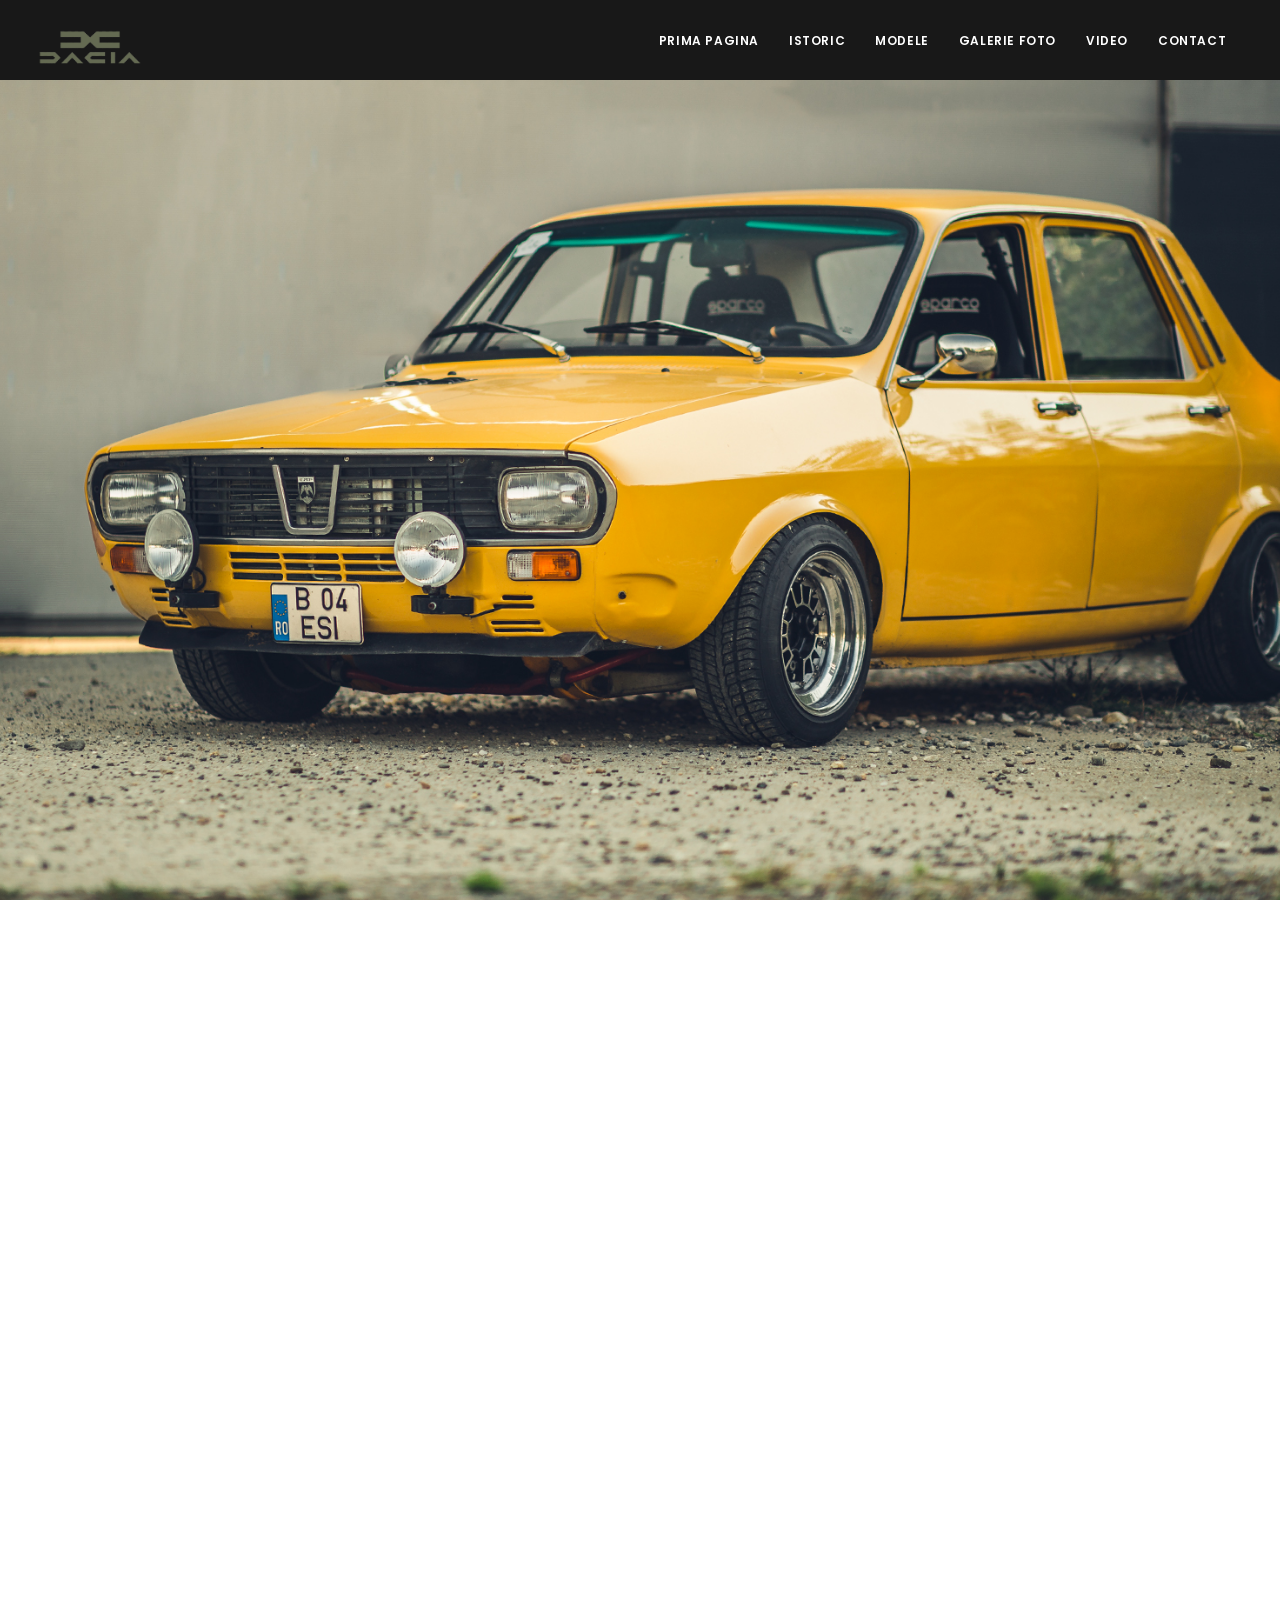
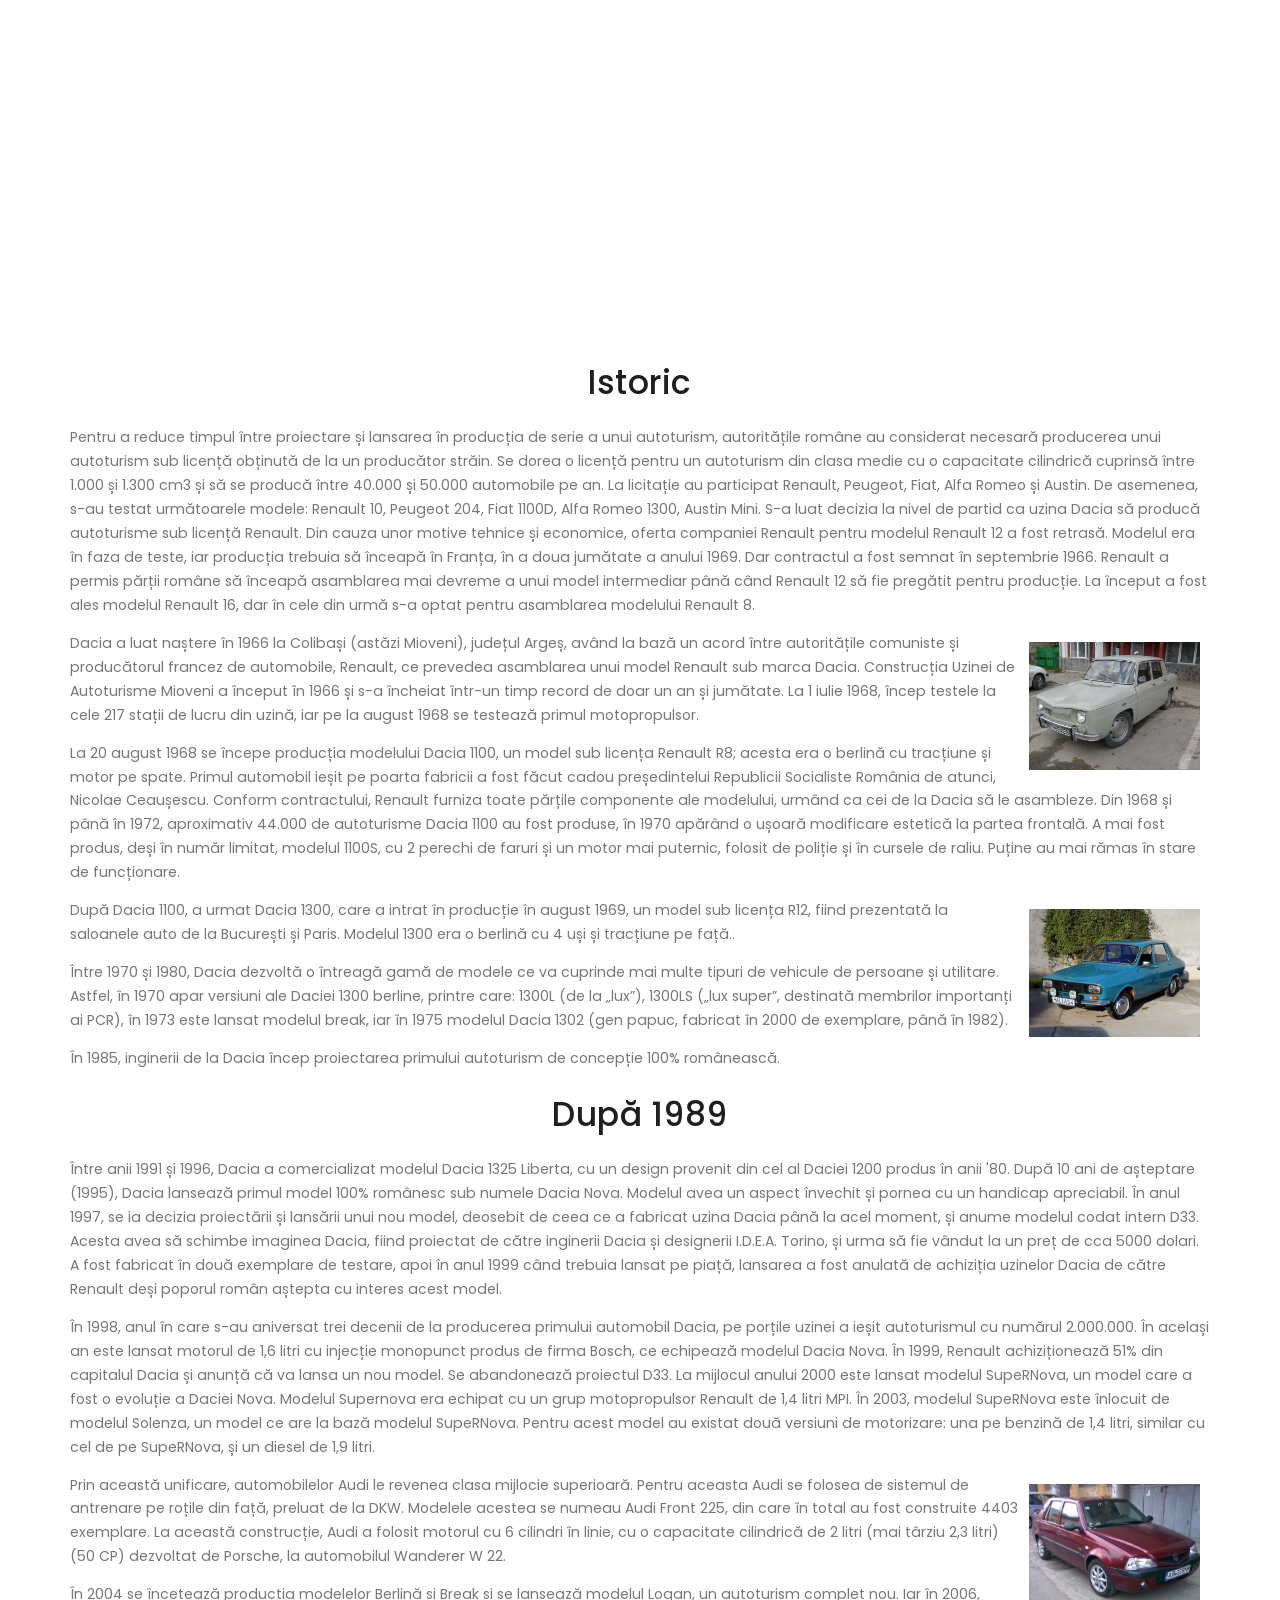
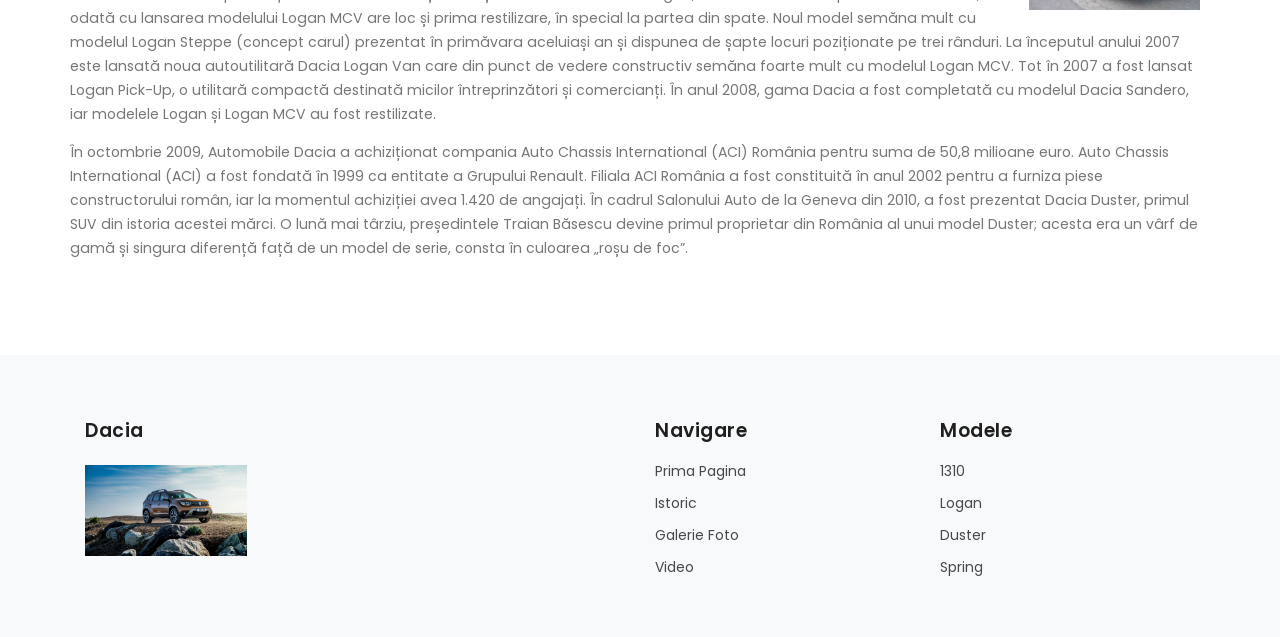
<file: istoric.html>
<!DOCTYPE html>

<head>
    <link rel="icon" type="image/png" href="images/logo.png">
    <title>DACIA</title>
    <link href="css/plugins.css" rel="stylesheet">
    <link href="css/style.css" rel="stylesheet">
</head>

<body>
    <div class="body-inner">
        <header id="header" data-fullwidth="true" class="dark submenu-light">
            <div class="header-inner">
                <div class="container">

                    <div id="logo"> <a href="index.html"><span class="logo-default"><img src="images/logo.png"
                                    style="width:20%"></span><span class="logo-dark"><img src="images/logo.png"
                                    style="width:20%"></span></a> </div>
                    <div id="mainMenu-trigger"> <a class="lines-button x"><span class="lines"></span></a> </div>
                    <div id="mainMenu" class="menu-center">
                        <div class="container">
                            <nav>
                                <ul>
                                    <li><a href="index.html">Prima Pagina</a></li>
                                    <li><a href="istoric.html">Istoric</a></li>
                                    <li class="dropdown"><a href="#">Modele</a>
                                        <ul class="dropdown-menu">
                                            <li><a href="1100.html">1100</a></li>
                                            <li><a href="1310.html">1310</a></li>
                                            <li><a href="Pick-up.html">Pick-up</a></li>
                                            <li><a href="Solenza.html">Solenza</a></li>
                                            <li><a href="Logan.html">Logan</a></li>
                                            <li><a href="Sandero.html">Sandero</a></li>
                                            <li><a href="Duster.html">Duster</a></li>
                                            <li><a href="Lodgy.html">Lodgy</a></li>
                                            <li><a href="Dokker.html">Dokker</a></li>
                                            <li><a href="Spring.html">Spring</a></li>
                                        </ul>
                                    </li>
                                    <li><a href="foto.html">Galerie Foto</a></li>
                                    <li><a href="video.html">Video</a></li>
                                    <li><a href="contact.html">Contact</a></li>
                                </ul>
                            </nav>
                        </div>
                    </div>

                </div>
            </div>
        </header>
        <section id="section1" class="fullscreen background-fixed" style="background-image:url(images/BG4.jpg);">
        </section>
        <section id="section2" class="fullscreen background-fixed" style="background-image:url(images/BG3.jpg);">
        </section>
        <section id="section3">
            <div class="container">
                <div class="row">
                    <div class="col-lg-12">
                        <h2 class="text-center mb-4">Istoric</h2>
                    </div>
                    <div class="row">
                        <div class="col-lg-12">
                            <p>
                                Pentru a reduce timpul între proiectare și lansarea în producția de serie a unui autoturism, 
                                autoritățile române au considerat necesară producerea unui autoturism sub licență obținută de la un producător străin. 
                                Se dorea o licență pentru un autoturism din clasa medie cu o capacitate cilindrică cuprinsă între 1.000 și 1.300 cm3 
                                și să se producă între 40.000 și 50.000 automobile pe an. La licitație au participat Renault, Peugeot, Fiat, 
                                Alfa Romeo și Austin. De asemenea, s-au testat următoarele modele: Renault 10, Peugeot 204, Fiat 1100D, Alfa Romeo 1300,
                                Austin Mini. S-a luat decizia la nivel de partid ca uzina Dacia să producă autoturisme sub licență Renault. 
                                Din cauza unor motive tehnice și economice, oferta companiei Renault pentru modelul Renault 12 a fost retrasă. 
                                Modelul era în faza de teste, iar producția trebuia să înceapă în Franța, în a doua jumătate a anului 1969. 
                                Dar contractul a fost semnat în septembrie 1966. Renault a permis părții române să înceapă asamblarea mai devreme 
                                a unui model intermediar până când Renault 12 să fie pregătit pentru producție. La început a fost ales modelul 
                                Renault 16, dar în cele din urmă s-a optat pentru asamblarea modelului Renault 8.
                            </p>
                            <img src="images/2.jpg" style="float: right;margin: 10px;width: 15%;">
                            <p>
                                Dacia a luat naștere în 1966 la Colibași (astăzi Mioveni), județul Argeș, având la bază un acord între autoritățile comuniste
                                și producătorul francez de automobile, Renault, ce prevedea asamblarea unui model Renault sub marca Dacia. 
                                Construcția Uzinei de Autoturisme Mioveni a început în 1966 și s-a încheiat într-un timp record de doar un an și jumătate.
                                La 1 iulie 1968, încep testele la cele 217 stații de lucru din uzină, iar pe la august 1968 se testează primul motopropulsor.</p>
                            <p>
                                La 20 august 1968 se începe producția modelului Dacia 1100, un model sub licența Renault R8; 
                                acesta era o berlină cu tracțiune și motor pe spate. Primul automobil ieșit pe poarta fabricii a fost făcut 
                                cadou președintelui Republicii Socialiste România de atunci, Nicolae Ceaușescu. Conform contractului,
                                Renault furniza toate părțile componente ale modelului, urmând ca cei de la Dacia să le asambleze. 
                                Din 1968 și până în 1972, aproximativ 44.000 de autoturisme Dacia 1100 au fost produse, în 1970 apărând o ușoară 
                                modificare estetică la partea frontală. A mai fost produs, deși în număr limitat, modelul 1100S, cu 2 perechi de 
                                faruri și un motor mai puternic, folosit de poliție și în cursele de raliu. Puține au mai rămas în stare de funcționare.</p>
                            <img src="images/3.jpg" style="float: right;margin: 10px;width: 15%;">
                            <p>
                                După Dacia 1100, a urmat Dacia 1300, care a intrat în producție în august 1969, un model sub licența R12, 
                                fiind prezentată la saloanele auto de la București și Paris. Modelul 1300 era o berlină cu 4 uși și tracțiune pe față..</p>
                            <p>
                                Între 1970 și 1980, Dacia dezvoltă o întreagă gamă de modele ce va cuprinde mai multe tipuri de vehicule de persoane și utilitare. 
                                Astfel, în 1970 apar versiuni ale Daciei 1300 berline, printre care: 1300L (de la „lux”), 1300LS („lux super”, destinată membrilor importanți ai PCR), 
                                în 1973 este lansat modelul break, iar în 1975 modelul Dacia 1302 (gen papuc, fabricat în 2000 de exemplare, până în 1982).</p>
                            <p>
                                În 1985, inginerii de la Dacia încep proiectarea primului autoturism de concepție 100% românească.
                            </p>
                            <h2 class="text-center mt-4 mb-4">După 1989</h2>
                            <p>
                                Între anii 1991 și 1996, Dacia a comercializat modelul Dacia 1325 Liberta, cu un design 
                                provenit din cel al Daciei 1200 produs în anii '80.
                                După 10 ani de așteptare (1995), Dacia lansează primul model 100% românesc sub numele Dacia Nova. 
                                Modelul avea un aspect învechit și pornea cu un handicap apreciabil.
                                În anul 1997, se ia decizia proiectării și lansării unui nou model, deosebit de ceea ce a fabricat
                                uzina Dacia până la acel moment, și anume modelul codat intern D33. Acesta avea să schimbe imaginea Dacia, 
                                fiind proiectat de către inginerii Dacia și designerii I.D.E.A. Torino, și urma să fie vândut la un preț 
                                de cca 5000 dolari. A fost fabricat în două exemplare de testare, apoi în anul 1999 când trebuia lansat pe piață, 
                                lansarea a fost anulată de achiziția uzinelor Dacia de către Renault deși poporul român aștepta cu interes acest model.</p>
                            <p>
                                În 1998, anul în care s-au aniversat trei decenii de la producerea primului automobil Dacia, 
                                pe porțile uzinei a ieșit autoturismul cu numărul 2.000.000. În același an este lansat motorul de 1,6 litri cu injecție 
                                monopunct produs de firma Bosch, ce echipează modelul Dacia Nova. În 1999, Renault achiziționează 51% din capitalul Dacia 
                                și anunță că va lansa un nou model. Se abandonează proiectul D33. La mijlocul anului 2000 este lansat modelul SupeRNova, 
                                un model care a fost o evoluție a Daciei Nova. Modelul Supernova era echipat cu un grup motopropulsor Renault 
                                de 1,4 litri MPI. În 2003, modelul SupeRNova este înlocuit de modelul Solenza, un model ce are la bază modelul SupeRNova. 
                                Pentru acest model au existat două versiuni de motorizare: una pe benzină de 1,4 litri, similar cu cel de pe SupeRNova, 
                                și un diesel de 1,9 litri.</p>
                            <p>
                                <img src="images/34.jpg" style="float: right;margin: 10px;width: 15%;">
                                Prin această unificare, automobilelor Audi le revenea clasa mijlocie superioară. Pentru
                                aceasta Audi se folosea de sistemul de antrenare pe roțile din față, preluat de la DKW.
                                Modelele acestea se numeau Audi Front 225, din care în total au fost construite 4403
                                exemplare. La această construcție, Audi a folosit motorul cu 6 cilindri în linie, cu o
                                capacitate cilindrică de 2 litri (mai târziu 2,3 litri) (50 CP) dezvoltat de Porsche, la
                                automobilul Wanderer W 22.</p>
                            <p>
                                În 2004 se încetează producția modelelor Berlină și Break și se lansează modelul Logan, un autoturism complet nou. 
                                Iar în 2006, odată cu lansarea modelului Logan MCV are loc și prima restilizare, în special la partea din spate. 
                                Noul model semăna mult cu modelul Logan Steppe (concept carul) prezentat în primăvara aceluiași an și dispunea de 
                                șapte locuri poziționate pe trei rânduri. La începutul anului 2007 este lansată noua autoutilitară Dacia Logan Van 
                                care din punct de vedere constructiv semăna foarte mult cu modelul Logan MCV. Tot în 2007 a fost lansat Logan Pick-Up, 
                                o utilitară compactă destinată micilor întreprinzători și comercianți. În anul 2008, gama Dacia a fost completată cu 
                                modelul Dacia Sandero, iar modelele Logan și Logan MCV au fost restilizate.</p>
                            <p>
                                În octombrie 2009, Automobile Dacia a achiziționat compania Auto Chassis International (ACI) România pentru suma de 
                                50,8 milioane euro. Auto Chassis International (ACI) a fost fondată în 1999 ca entitate a Grupului Renault. 
                                Filiala ACI România a fost constituită în anul 2002 pentru a furniza piese constructorului român, iar la momentul 
                                achiziției avea 1.420 de angajați. În cadrul Salonului Auto de la Geneva din 2010, a fost prezentat Dacia Duster, 
                                primul SUV din istoria acestei mărci. O lună mai târziu, președintele Traian Băsescu devine primul proprietar din 
                                România al unui model Duster; acesta era un vârf de gamă și singura diferență față de un model de serie, 
                                consta în culoarea „roșu de foc”.
                            </p>
                        </div>
                    </div>
                </div>
            </div>
        </section>
        <footer id="footer">
            <div class="footer-content">
                <div class="container">
                    <div class="row">
                        <div class="col-lg-6">
                            <h4>Dacia</h4>
                            <img src="images/BG27.jpg"
                                style="margin: 10px;width: 30%;margin-left: auto;margin-right: auto;">
                        </div>
                        <div class="col-lg-6">
                            <div class="row">
                                <div class="col-lg-6">
                                    <h4>Navigare</h4>
                                    <ul class="list">
                                        <li><a href="index.html">Prima Pagina</a></li>
                                        <li><a href="istoric.html">Istoric</a></li>
                                        <li><a href="foto.html">Galerie Foto</a></li>
                                        <li><a href="video.html">Video</a></li>
                                    </ul>
                                </div>
                                <div class="col-lg-6">
                                    <h4>Modele</h4>
                                    <ul class="list">
                                        <li><a href="1310.html">1310</a></li>
                                        <li><a href="Logan.html">Logan</a></li>
                                        <li><a href="Duster.html">Duster</a></li>
                                        <li><a href="Spring.html">Spring</a></li>
                                    </ul>
                                </div>
                            </div>
                        </div>
                    </div>
                </div>
            </div>
        </footer>
    </div>


    <a id="scrollTop" class="scroll-to" href="body"><i class="icon-chevron-up"></i><i class="icon-chevron-up"></i></a>
    <script src="js/jquery.js"></script>
    <script src="js/plugins.js"></script>
    <script src="js/functions.js"></script>
</body>

</html>
</file>
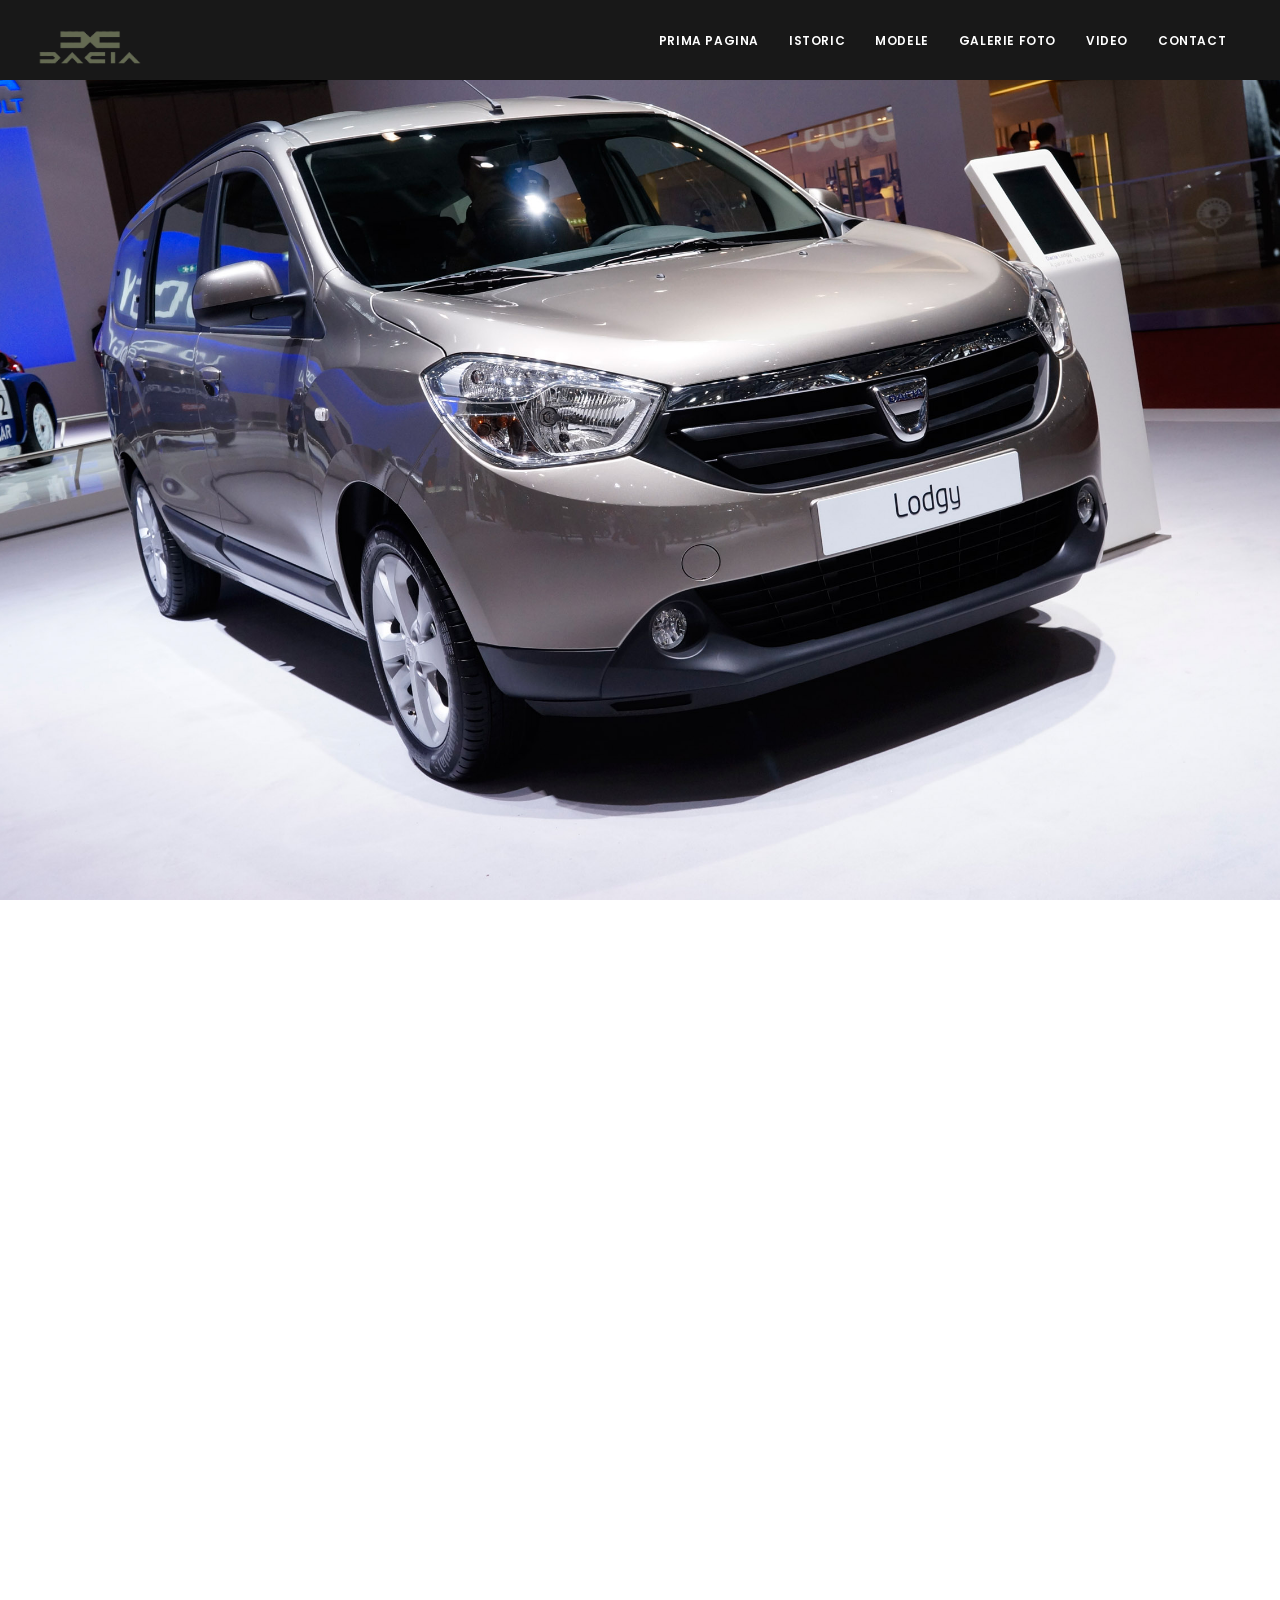
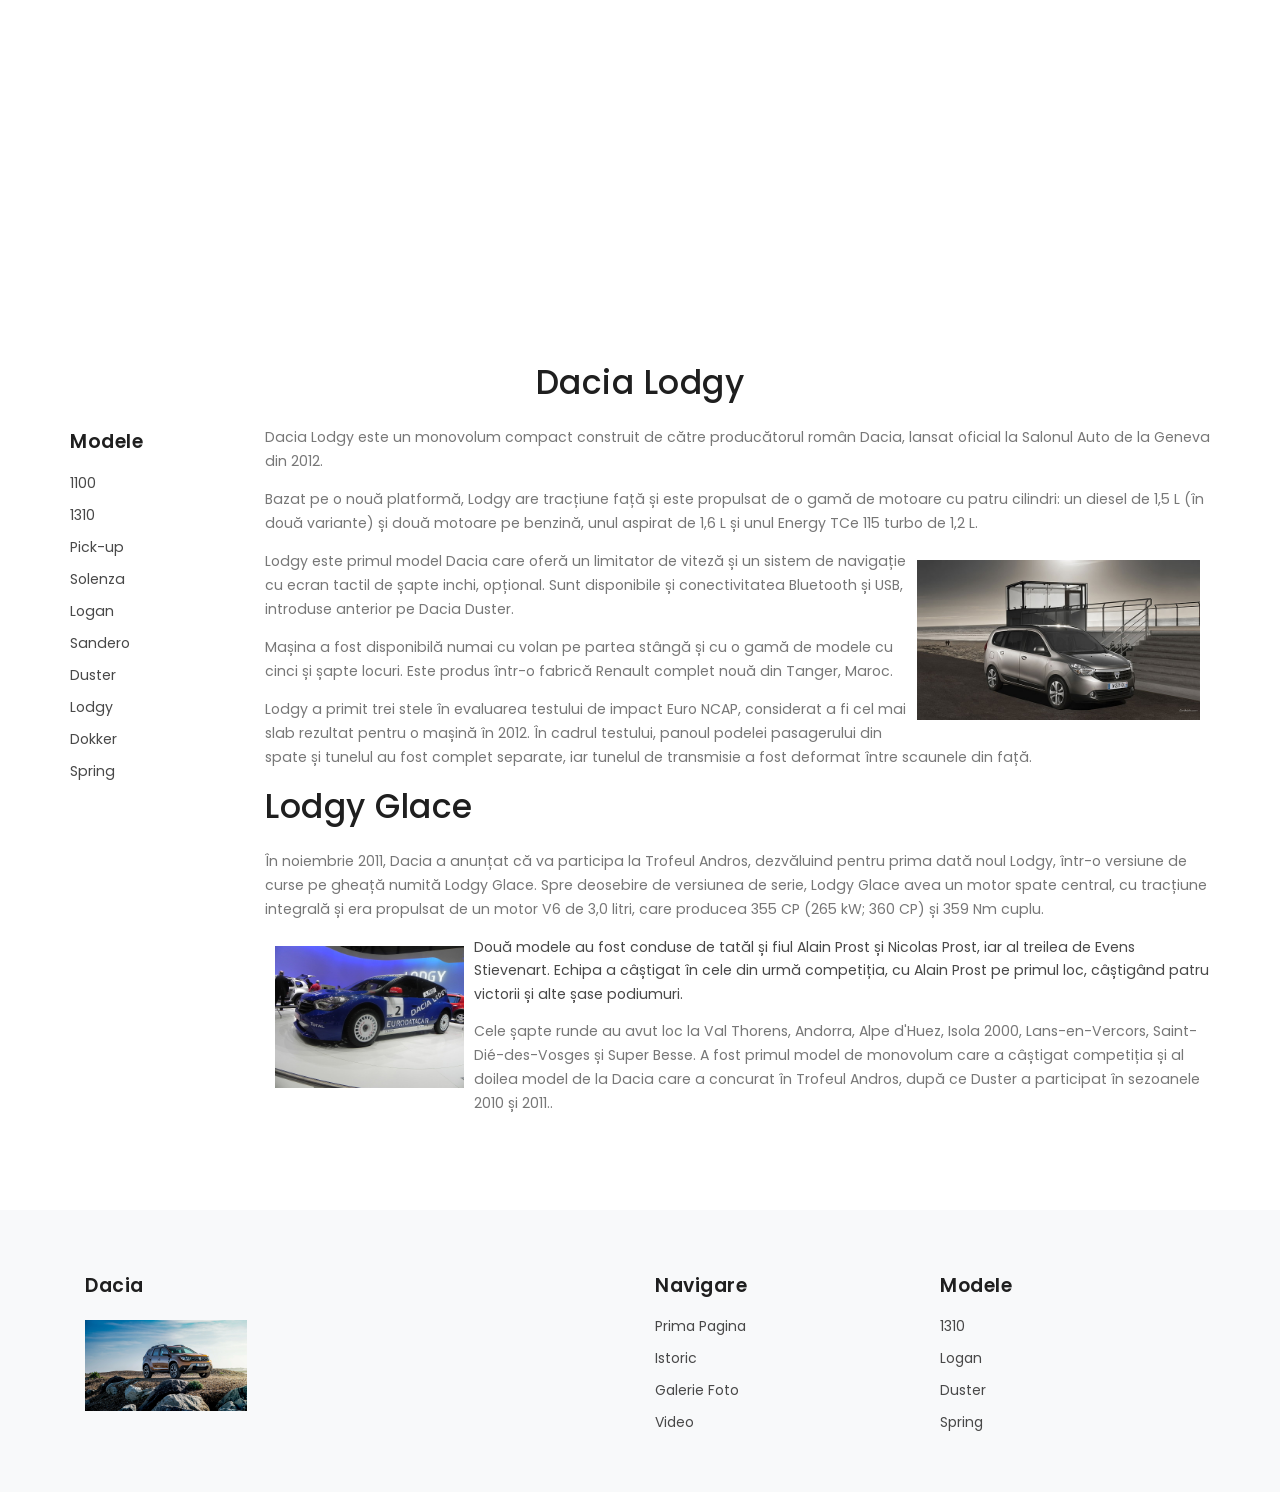
<file: Lodgy.html>
<!DOCTYPE html>

<head>
    <link rel="icon" type="image/png" href="images/logo.png">
    <title>Dacia</title>
    <link href="css/plugins.css" rel="stylesheet">
    <link href="css/style.css" rel="stylesheet">
</head>

<body>
    <div class="body-inner">
        <header id="header" data-fullwidth="true" class="dark submenu-light">
            <div class="header-inner">
                <div class="container">

                    <div id="logo"> <a href="index.html"><span class="logo-default"><img src="images/logo.png" style="width:20%"></span><span
                        class="logo-dark"><img src="images/logo.png" style="width:20%"></span></a> </div>
                    <div id="mainMenu-trigger"> <a class="lines-button x"><span class="lines"></span></a> </div>
                    <div id="mainMenu" class="menu-center">
                        <div class="container">
                            <nav>
                                <ul>
                                    <li><a href="index.html">Prima Pagina</a></li>
                                    <li><a href="istoric.html">Istoric</a></li>
                                    <li class="dropdown"><a href="#">Modele</a>
                                        <ul class="dropdown-menu">
                                            <li><a href="1100.html">1100</a></li>
                                            <li><a href="1310.html">1310</a></li>
                                            <li><a href="Pick-up.html">Pick-up</a></li>
                                            <li><a href="Solenza.html">Solenza</a></li>
                                            <li><a href="Logan.html">Logan</a></li>
                                            <li><a href="Sandero.html">Sandero</a></li>
                                            <li><a href="Duster.html">Duster</a></li>
                                            <li><a href="Lodgy.html">Lodgy</a></li>
                                            <li><a href="Dokker.html">Dokker</a></li>
                                            <li><a href="Spring.html">Spring</a></li>
                                        </ul>
                                    </li>
                                    <li><a href="foto.html">Galerie Foto</a></li>
                                    <li><a href="video.html">Video</a></li>
                                    <li><a href="contact.html">Contact</a></li>
                                </ul>
                            </nav>
                        </div>
                    </div>

                </div>
            </div>
        </header>
        <section id="section1" class="fullscreen background-fixed" style="background-image:url(images/BG12.jpg);">
        </section>
        <section id="section2" class="fullscreen background-fixed" style="background-image:url(images/BG11.jpg);">
        </section>
        <section id="section3">
            <div class="container">
                <div class="row">
                    <div class="col-lg-12">
                        <h2 class="text-center mb-4">Dacia Lodgy</h2>
                    </div>
                    <div class="row">
                        <div class="col-lg-2">
                            <h4>Modele</h4>
                            <ul class="list">
                                <li><a href="1100.html">1100</a></li>
                                <li><a href="1310.html">1310</a></li>
                                <li><a href="Pick-up.html">Pick-up</a></li>
                                <li><a href="Solenza.html">Solenza</a></li>
                                <li><a href="Logan.html">Logan</a></li>
                                <li><a href="Sandero.html">Sandero</a></li>
                                <li><a href="Duster.html">Duster</a></li>
                                <li><a href="Lodgy.html">Lodgy</a></li>
                                <li><a href="Dokker.html">Dokker</a></li>
                                <li><a href="Spring.html">Spring</a></li>
                            </ul>
                        </div>
                        <div class="col-lg-10">
                            <p>
                                Dacia Lodgy este un monovolum compact construit de către producătorul român Dacia, lansat 
                                oficial la Salonul Auto de la Geneva din 2012.</p>
                            <p>
                                Bazat pe o nouă platformă, Lodgy are tracțiune față și este propulsat de o gamă de motoare 
                                cu patru cilindri: un diesel de 1,5 L (în două variante) și două motoare pe benzină, unul 
                                aspirat de 1,6 L și unul Energy TCe 115 turbo de 1,2 L.</p>
                            <p>
                                <img src="images/11.jpg" style="float: right;margin: 10px;width: 30%;">
                                Lodgy este primul model Dacia care oferă un limitator de viteză și un sistem de navigație 
                                cu ecran tactil de șapte inchi, opțional. Sunt disponibile și conectivitatea Bluetooth și USB, 
                                introduse anterior pe Dacia Duster.</p>
                            <p>
                                Mașina a fost disponibilă numai cu volan pe partea stângă și cu o gamă de modele cu cinci și șapte locuri. 
                                Este produs într-o fabrică Renault complet nouă din Tanger, Maroc.</p>
                            <p>
                                Lodgy a primit trei stele în evaluarea testului de impact Euro NCAP, considerat a fi cel mai slab
                                rezultat pentru o mașină în 2012. În cadrul testului, panoul podelei pasagerului din spate și 
                                tunelul au fost complet separate, iar tunelul de transmisie a fost deformat între scaunele din față.
                                
                            <h2 class="mb-4">Lodgy Glace</h2>
                            <p>În noiembrie 2011, Dacia a anunțat că va participa la Trofeul Andros, dezvăluind pentru prima 
                                dată noul Lodgy, într-o versiune de curse pe gheață numită Lodgy Glace. Spre deosebire de 
                                versiunea de serie, Lodgy Glace avea un motor spate central, cu tracțiune integrală și era
                                propulsat de un motor V6 de 3,0 litri, care producea 355 CP (265 kW; 360 CP) și 359 Nm cuplu.</p>
                                <p>
                                <img src="images/12.jpg" style="float: left;margin: 10px;width: 20%;"></p>
                                Două modele au fost conduse de tatăl și fiul Alain Prost și Nicolas Prost, iar al treilea 
                                de Evens Stievenart. Echipa a câștigat în cele din urmă competiția, cu Alain Prost pe primul loc, 
                                câștigând patru victorii și alte șase podiumuri.</p>
                                <p>
                                Cele șapte runde au avut loc la Val Thorens, Andorra, Alpe d'Huez, Isola 2000, Lans-en-Vercors, 
                                Saint-Dié-des-Vosges și Super Besse. A fost primul model de monovolum care a câștigat competiția 
                                și al doilea model de la Dacia care a concurat în Trofeul Andros, după ce Duster a participat în 
                                sezoanele 2010 și 2011..</p>
                        </div>
                    </div>
                </div>
            </div>
        </section>
        <footer id="footer">
            <div class="footer-content">
                <div class="container">
                    <div class="row">
                        <div class="col-lg-6">
                            <h4>Dacia</h4>
                            <img src="images/BG27.jpg"
                                style="margin: 10px;width: 30%;margin-left: auto;margin-right: auto;">
                        </div>
                        <div class="col-lg-6">
                            <div class="row">
                                <div class="col-lg-6">
                                    <h4>Navigare</h4>
                                    <ul class="list">
                                        <li><a href="index.html">Prima Pagina</a></li>
                                        <li><a href="istoric.html">Istoric</a></li>
                                        <li><a href="foto.html">Galerie Foto</a></li>
                                        <li><a href="video.html">Video</a></li>
                                    </ul>
                                </div>
                                <div class="col-lg-6">
                                    <h4>Modele</h4>
                                    <ul class="list">
                                        <li><a href="1310.html">1310</a></li>
                                        <li><a href="Logan.html">Logan</a></li>
                                        <li><a href="Duster.html">Duster</a></li>
                                        <li><a href="Spring.html">Spring</a></li>
                                    </ul>
                                </div>
                            </div>
                        </div>
                    </div>
                </div>
            </div>
        </footer>
    </div>


    <a id="scrollTop" class="scroll-to" href="body"><i class="icon-chevron-up"></i><i class="icon-chevron-up"></i></a>
    <script src="js/jquery.js"></script>
    <script src="js/plugins.js"></script>
    <script src="js/functions.js"></script>
</body>

</html>
</file>
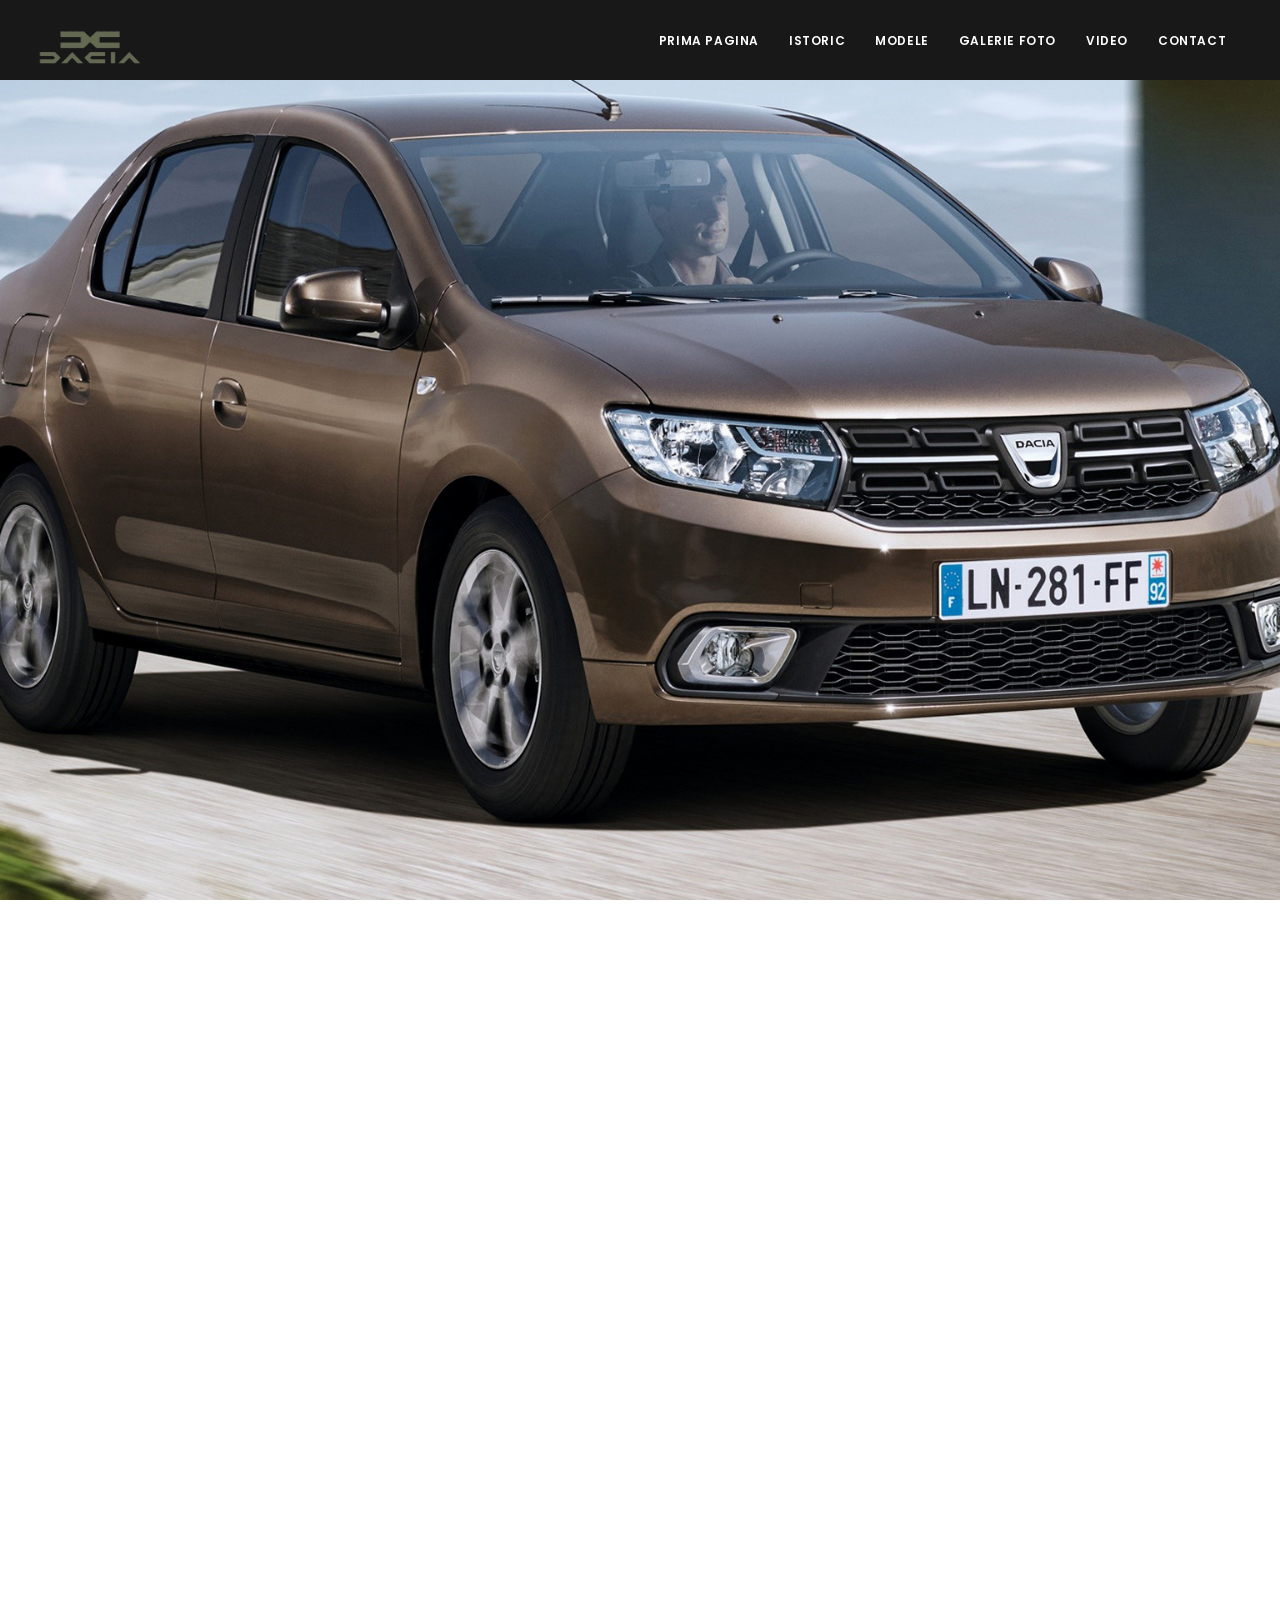
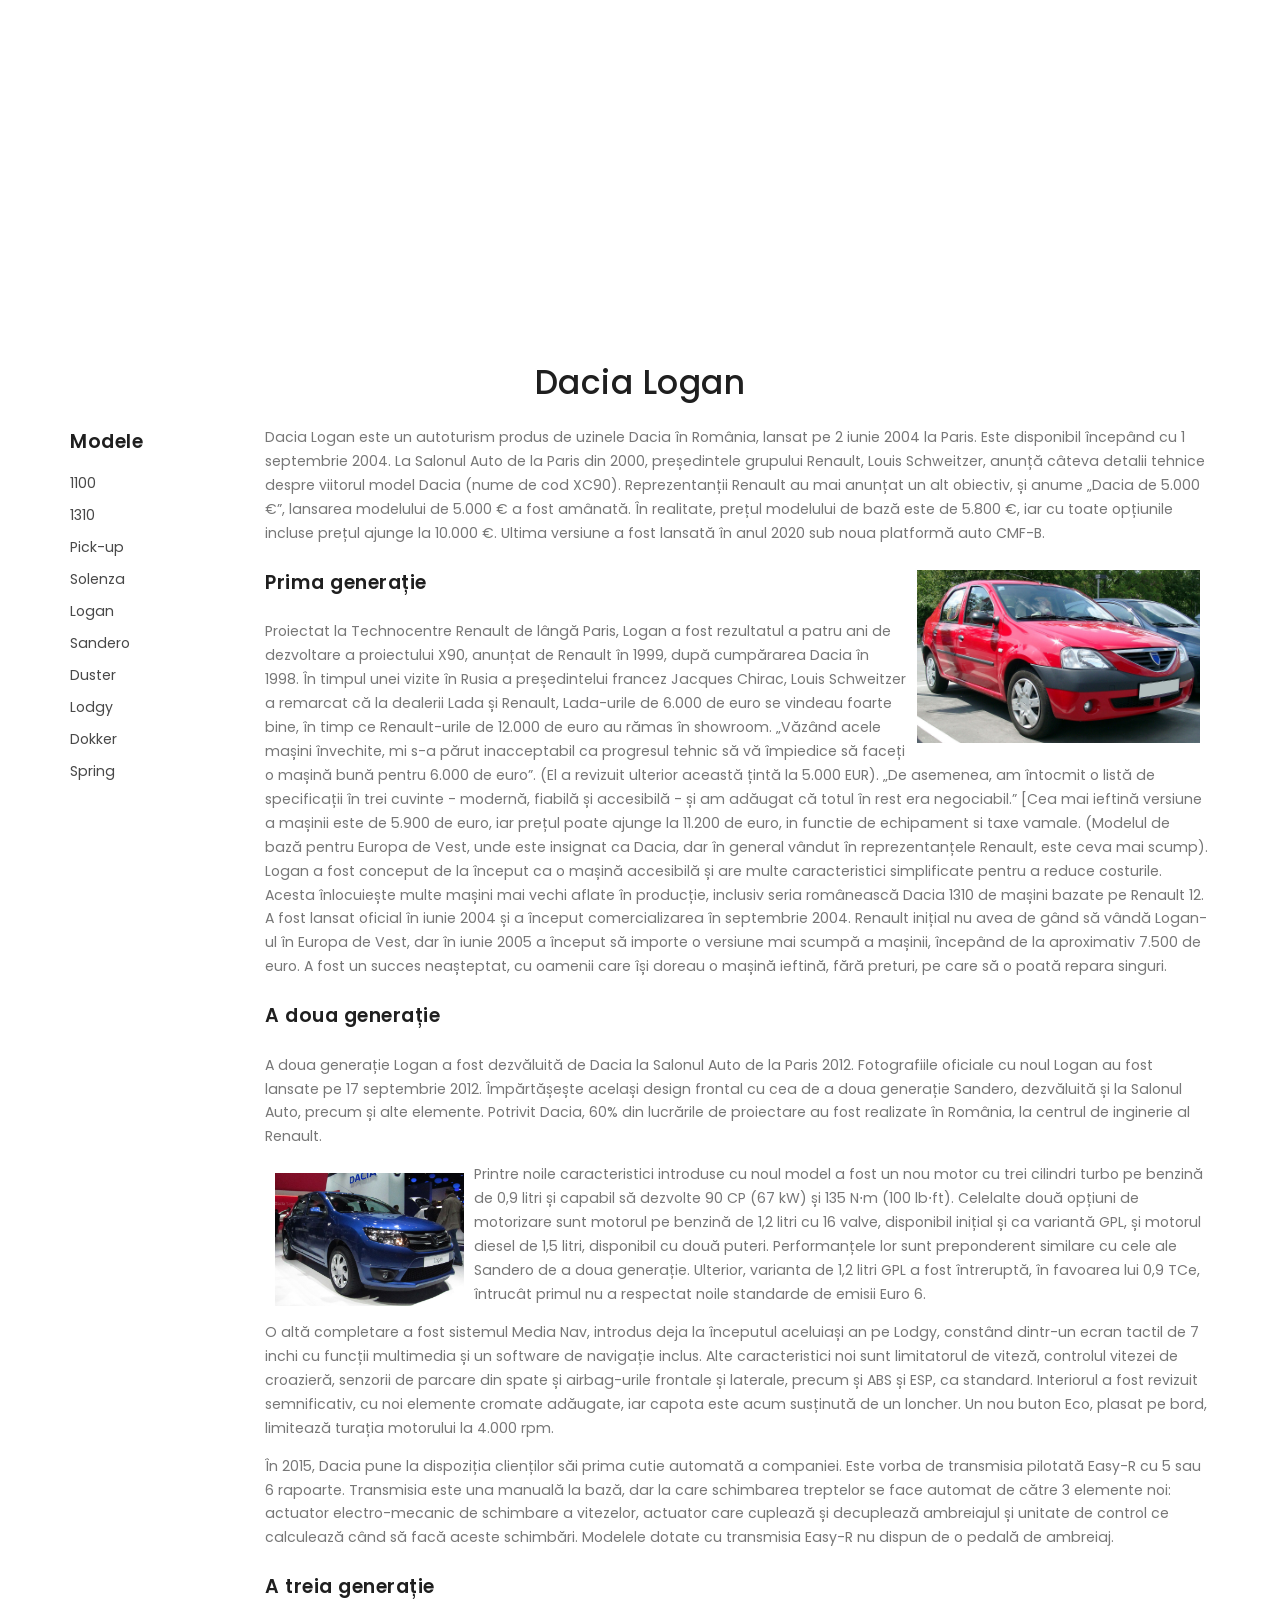
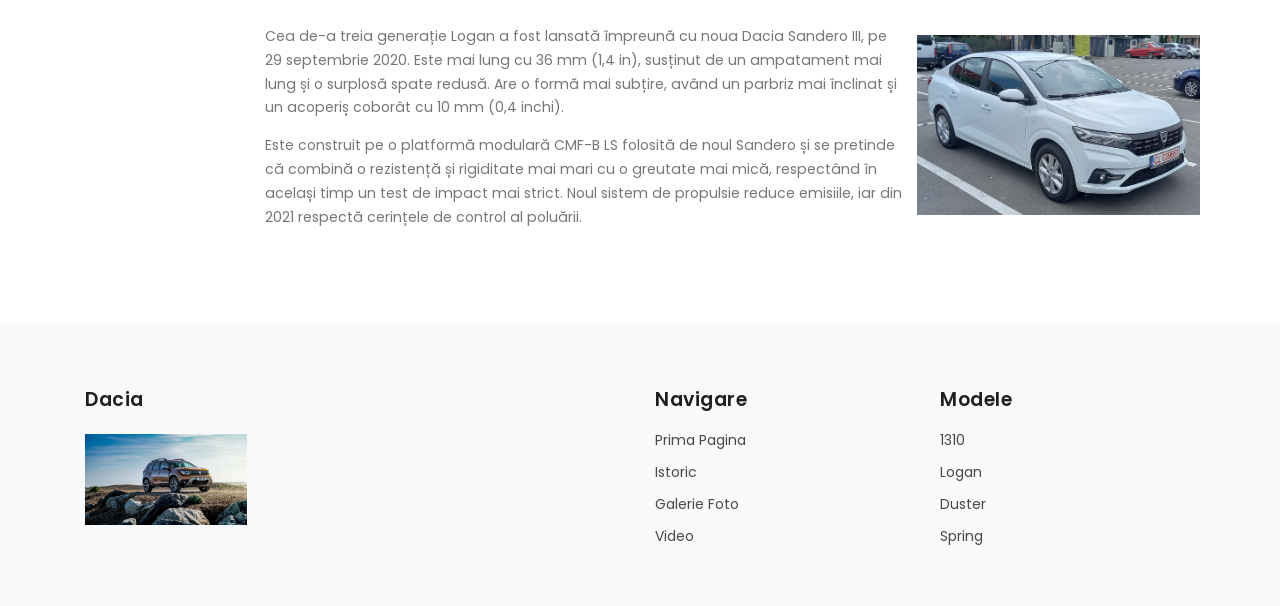
<file: Logan.html>
<!DOCTYPE html>

<head>
    <link rel="icon" type="image/png" href="images/logo.png">
    <title>DACIA</title>
    <link href="css/plugins.css" rel="stylesheet">
    <link href="css/style.css" rel="stylesheet">
</head>

<body>
    <div class="body-inner">
        <header id="header" data-fullwidth="true" class="dark submenu-light">
            <div class="header-inner">
                <div class="container">

                    <div id="logo"> <a href="index.html"><span class="logo-default"><img src="images/logo.png"
                                    style="width:20%"></span><span class="logo-dark"><img src="images/logo.png"
                                    style="width:20%"></span></a> </div>
                    <div id="mainMenu-trigger"> <a class="lines-button x"><span class="lines"></span></a> </div>
                    <div id="mainMenu" class="menu-center">
                        <div class="container">
                            <nav>
                                <ul>
                                    <li><a href="index.html">Prima Pagina</a></li>
                                    <li><a href="istoric.html">Istoric</a></li>
                                    <li class="dropdown"><a href="#">Modele</a>
                                        <ul class="dropdown-menu">
                                            <li><a href="1100.html">1100</a></li>
                                            <li><a href="1310.html">1310</a></li>
                                            <li><a href="Pick-up.html">Pick-up</a></li>
                                            <li><a href="Solenza.html">Solenza</a></li>
                                            <li><a href="Logan.html">Logan</a></li>
                                            <li><a href="Sandero.html">Sandero</a></li>
                                            <li><a href="Duster.html">Duster</a></li>
                                            <li><a href="Lodgy.html">Lodgy</a></li>
                                            <li><a href="Dokker.html">Dokker</a></li>
                                            <li><a href="Spring.html">Spring</a></li>
                                        </ul>
                                    </li>
                                    <li><a href="foto.html">Galerie Foto</a></li>
                                    <li><a href="video.html">Video</a></li>
                                    <li><a href="contact.html">Contact</a></li>
                                </ul>
                            </nav>
                        </div>
                    </div>

                </div>
            </div>
        </header>
        <section id="section1" class="fullscreen background-fixed" style="background-image:url(images/BG8.jpg);">
        </section>
        <section id="section2" class="fullscreen background-fixed" style="background-image:url(images/BG7.jpg);">
        </section>
        <section id="section3">
            <div class="container">
                <div class="row">
                    <div class="col-lg-12">
                        <h2 class="text-center mb-4">Dacia Logan</h2>
                    </div>
                    <div class="row">
                        <div class="col-lg-2">
                            <h4>Modele</h4>
                            <ul class="list">
                                <li><a href="1100.html">1100</a></li>
                                <li><a href="1310.html">1310</a></li>
                                <li><a href="Pick-up.html">Pick-up</a></li>
                                <li><a href="Solenza.html">Solenza</a></li>
                                <li><a href="Logan.html">Logan</a></li>
                                <li><a href="Sandero.html">Sandero</a></li>
                                <li><a href="Duster.html">Duster</a></li>
                                <li><a href="Lodgy.html">Lodgy</a></li>
                                <li><a href="Dokker.html">Dokker</a></li>
                                <li><a href="Spring.html">Spring</a></li>
                            </ul>
                        </div>
                        <div class="col-lg-10">
                            <p>
                                Dacia Logan este un autoturism produs de uzinele Dacia în România, lansat pe 2 iunie 2004 la Paris. 
                                Este disponibil începând cu 1 septembrie 2004. La Salonul Auto de la Paris din 2000, președintele 
                                grupului Renault, Louis Schweitzer, anunță câteva detalii tehnice despre viitorul model Dacia 
                                (nume de cod XC90). Reprezentanții Renault au mai anunțat un alt obiectiv, și anume „Dacia de 5.000 €”, 
                                lansarea modelului de 5.000 € a fost amânată. În realitate, prețul modelului de bază este de 5.800 €, 
                                iar cu toate opțiunile incluse prețul ajunge la 10.000 €. Ultima versiune a fost lansată în anul 2020 
                                sub noua platformă auto CMF-B.</p>
                            <img src="images/7.jpg" style="float: right;margin: 10px;width: 30%;">
                            <h4 class="mt-4 mb-4">
                                Prima generație</h4>
                            <p>
                                Proiectat la Technocentre Renault de lângă Paris, Logan a fost rezultatul a patru ani de dezvoltare a proiectului X90, 
                                anunțat de Renault în 1999, după cumpărarea Dacia în 1998. În timpul unei vizite în Rusia a președintelui francez Jacques 
                                Chirac, Louis Schweitzer a remarcat că la dealerii Lada și Renault, Lada-urile de 6.000 de euro se vindeau foarte bine, 
                                în timp ce Renault-urile de 12.000 de euro au rămas în showroom. „Văzând acele mașini învechite, mi s-a părut inacceptabil 
                                ca progresul tehnic să vă împiedice să faceți o mașină bună pentru 6.000 de euro”. (El a revizuit ulterior această țintă 
                                la 5.000 EUR). „De asemenea, am întocmit o listă de specificații în trei cuvinte - modernă, fiabilă și accesibilă - și am 
                                adăugat că totul în rest era negociabil.” [Cea mai ieftină versiune a mașinii este de 5.900 de euro, iar prețul poate 
                                ajunge la 11.200 de euro, in functie de echipament si taxe vamale. (Modelul de bază pentru Europa de Vest, unde este 
                                insignat ca Dacia, dar în general vândut în reprezentanțele Renault, este ceva mai scump). Logan a fost conceput de la 
                                început ca o mașină accesibilă și are multe caracteristici simplificate pentru a reduce costurile. Acesta înlocuiește 
                                multe mașini mai vechi aflate în producție, inclusiv seria românească Dacia 1310 de mașini bazate pe Renault 12. A fost 
                                lansat oficial în iunie 2004 și a început comercializarea în septembrie 2004. Renault inițial nu avea de gând să vândă 
                                Logan-ul în Europa de Vest, dar în iunie 2005 a început să importe o versiune mai scumpă a mașinii, începând de la 
                                aproximativ 7.500 de euro. A fost un succes neașteptat, cu oamenii care își doreau o mașină ieftină, fără preturi, 
                                pe care să o poată repara singuri.</p>
                            <h4 class="mt-4 mb-4">
                                A doua generație</h4>
                            <p>A doua generație Logan a fost dezvăluită de Dacia la Salonul Auto de la Paris 2012. Fotografiile oficiale cu noul 
                                Logan au fost lansate pe 17 septembrie 2012. Împărtășește același design frontal cu cea de a doua generație 
                                Sandero, dezvăluită și la Salonul Auto, precum și alte elemente. Potrivit Dacia, 60% din lucrările de 
                                proiectare au fost realizate în România, la centrul de inginerie al Renault.</p>
                            <p>
                                <img src="images/8.jpg" style="float: left;margin: 10px;width: 20%;">
                                Printre noile caracteristici introduse cu noul model a fost un nou motor cu trei cilindri turbo pe benzină de 
                                0,9 litri și capabil să dezvolte 90 CP (67 kW) și 135 N⋅m (100 lb⋅ft). Celelalte două opțiuni de motorizare 
                                sunt motorul pe benzină de 1,2 litri cu 16 valve, disponibil inițial și ca variantă GPL, și motorul diesel de 
                                1,5 litri, disponibil cu două puteri. Performanțele lor sunt preponderent similare cu cele ale Sandero de a 
                                doua generație. Ulterior, varianta de 1,2 litri GPL a fost întreruptă, în favoarea lui 0,9 TCe, întrucât primul 
                                nu a respectat noile standarde de emisii Euro 6.</p>
                            <p>
                                O altă completare a fost sistemul Media Nav, introdus deja la începutul aceluiași an pe Lodgy, constând 
                                dintr-un ecran tactil de 7 inchi cu funcții multimedia și un software de navigație inclus. Alte caracteristici 
                                noi sunt limitatorul de viteză, controlul vitezei de croazieră, senzorii de parcare din spate și airbag-urile 
                                frontale și laterale, precum și ABS și ESP, ca standard. Interiorul a fost revizuit semnificativ, cu noi elemente 
                                cromate adăugate, iar capota este acum susținută de un loncher. Un nou buton Eco, plasat pe bord, limitează 
                                turația motorului la 4.000 rpm.</p>
                            <p>
                                În 2015, Dacia pune la dispoziția clienților săi prima cutie automată a companiei. Este vorba de transmisia 
                                pilotată Easy-R cu 5 sau 6 rapoarte. Transmisia este una manuală la bază, dar la care schimbarea treptelor 
                                se face automat de către 3 elemente noi: actuator electro-mecanic de schimbare a vitezelor, actuator care 
                                cuplează și decuplează ambreiajul și unitate de control ce calculează când să facă aceste schimbări. 
                                Modelele dotate cu transmisia Easy-R nu dispun de o pedală de ambreiaj.</p>
                            <h4 class="mt-4 mb-4">
                                A treia generație</h4>
                            <p><img src="images/35.jpg" style="float: right;margin: 10px;width: 30%;">
                                Cea de-a treia generație Logan a fost lansată împreună cu noua Dacia Sandero III, pe 29 septembrie 2020. 
                                Este mai lung cu 36 mm (1,4 in), susținut de un ampatament mai lung și o surplosă spate redusă. 
                                Are o formă mai subțire, având un parbriz mai înclinat și un acoperiș coborât cu 10 mm (0,4 inchi).</p>
                            <p>
                                Este construit pe o platformă modulară CMF-B LS folosită de noul Sandero și se pretinde că combină o 
                                rezistență și rigiditate mai mari cu o greutate mai mică, respectând în același timp un test de impact mai strict.
                                Noul sistem de propulsie reduce emisiile, iar din 2021 respectă cerințele de control al poluării.</p>
                            

                            <p>
                        </div>
                    </div>
                </div>
            </div>
        </section>
        <footer id="footer">
            <div class="footer-content">
                <div class="container">
                    <div class="row">
                        <div class="col-lg-6">
                            <h4>Dacia</h4>
                            <img src="images/BG27.jpg"
                                style="margin: 10px;width: 30%;margin-left: auto;margin-right: auto;">
                        </div>
                        <div class="col-lg-6">
                            <div class="row">
                                <div class="col-lg-6">
                                    <h4>Navigare</h4>
                                    <ul class="list">
                                        <li><a href="index.html">Prima Pagina</a></li>
                                        <li><a href="istoric.html">Istoric</a></li>
                                        <li><a href="foto.html">Galerie Foto</a></li>
                                        <li><a href="video.html">Video</a></li>
                                    </ul>
                                </div>
                                <div class="col-lg-6">
                                    <h4>Modele</h4>
                                    <ul class="list">
                                        <li><a href="1310.html">1310</a></li>
                                        <li><a href="Logan.html">Logan</a></li>
                                        <li><a href="Duster.html">Duster</a></li>
                                        <li><a href="Spring.html">Spring</a></li>
                                    </ul>
                                </div>
                            </div>
                        </div>
                    </div>
                </div>
            </div>
        </footer>
    </div>


    <a id="scrollTop" class="scroll-to" href="body"><i class="icon-chevron-up"></i><i class="icon-chevron-up"></i></a>
    <script src="js/jquery.js"></script>
    <script src="js/plugins.js"></script>
    <script src="js/functions.js"></script>
</body>

</html>
</file>
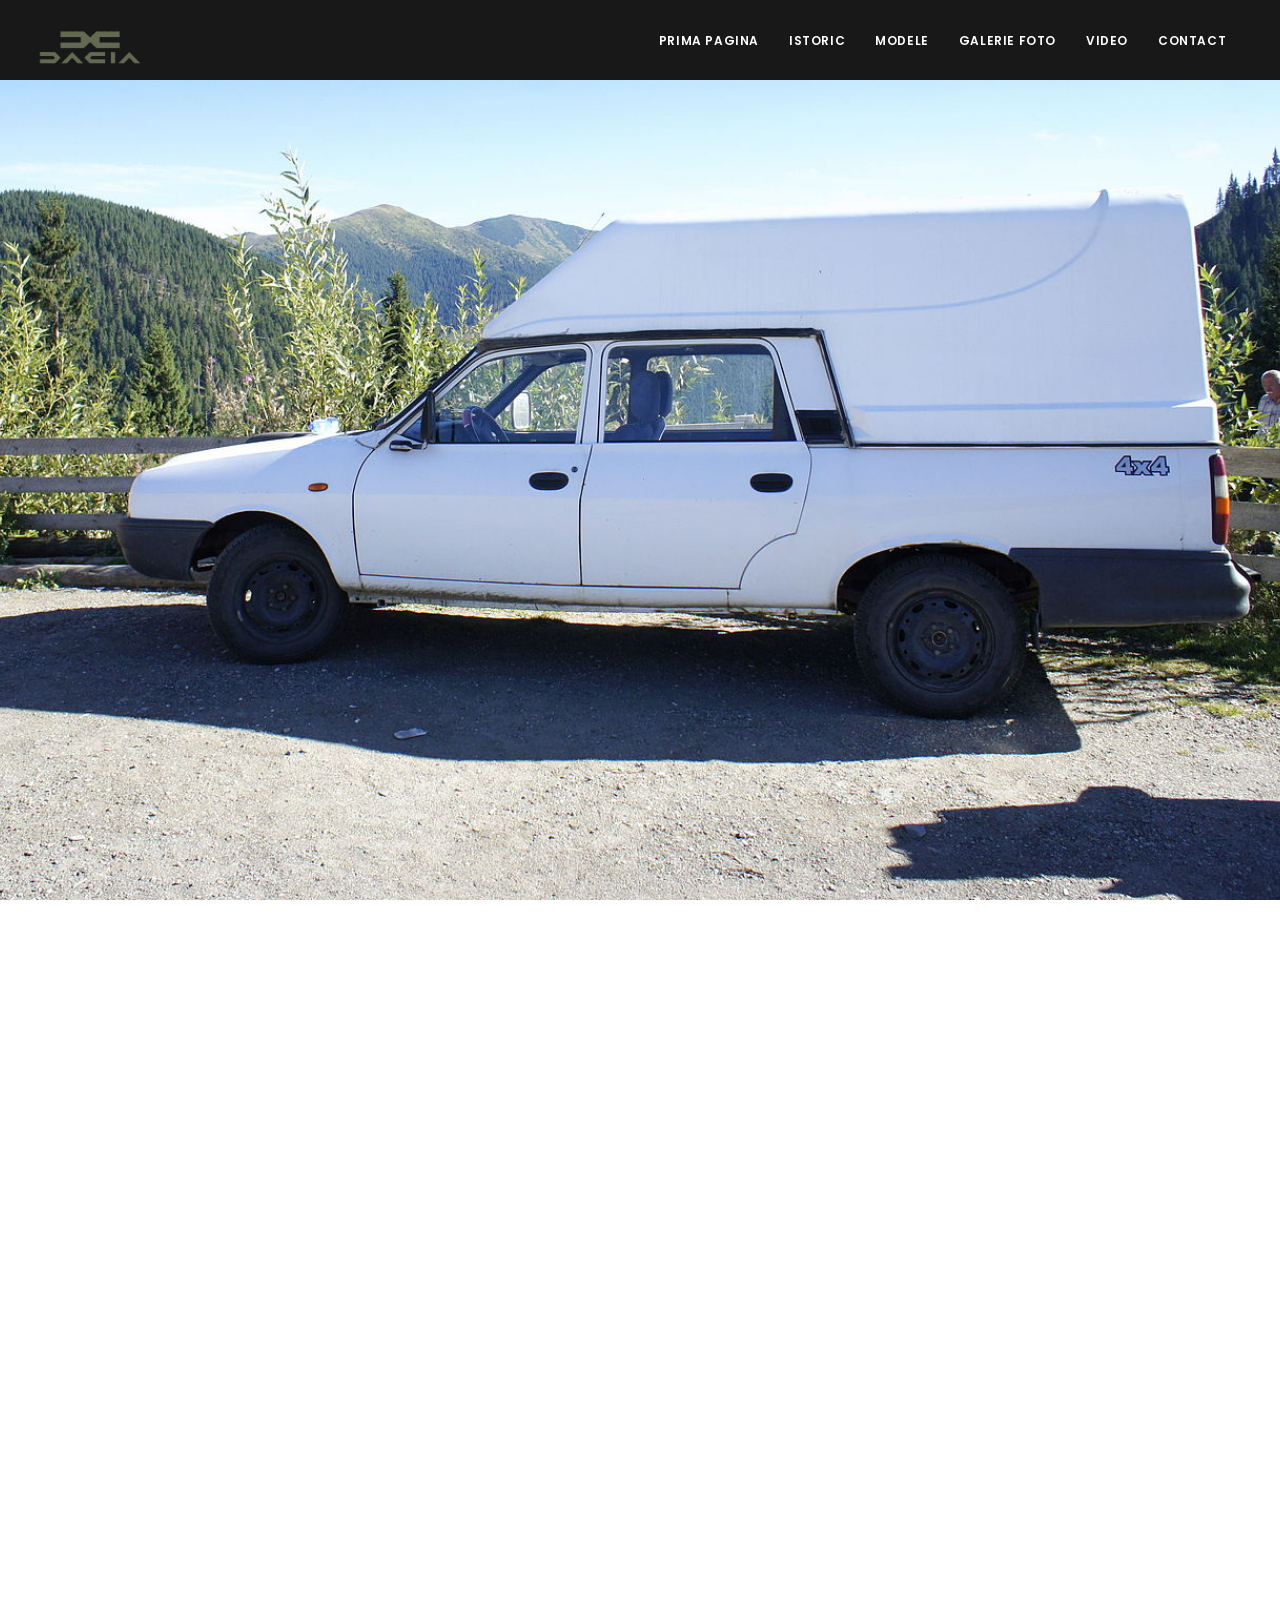
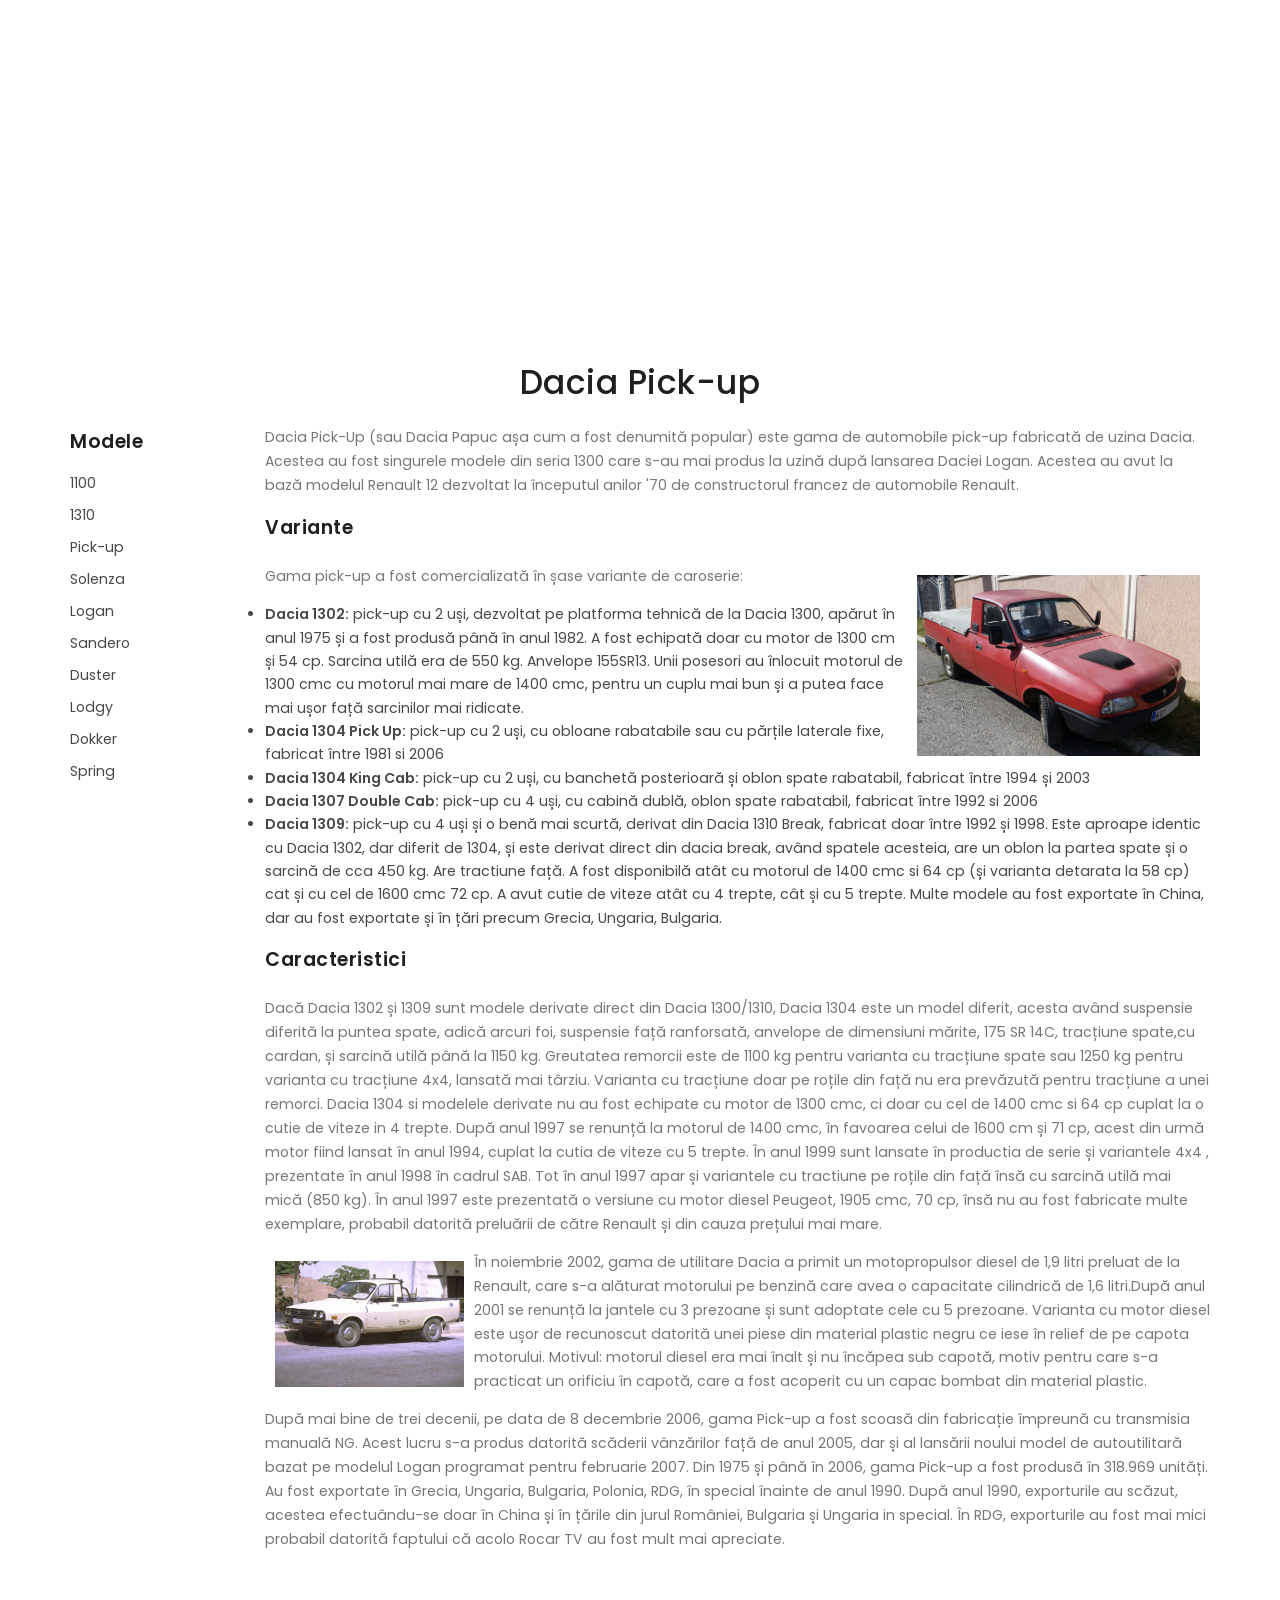
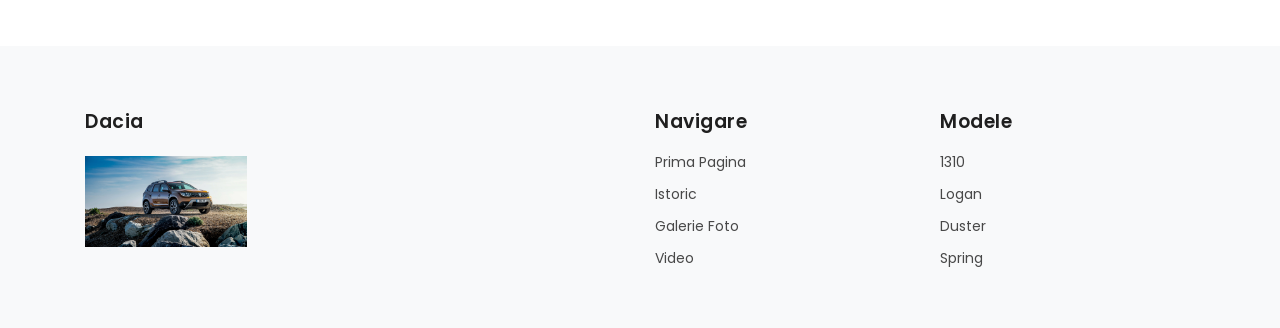
<file: Pick-up.html>
<!DOCTYPE html>

<head>
    <link rel="icon" type="image/png" href="images/logo.png">
    <title>DACIA</title>
    <link href="css/plugins.css" rel="stylesheet">
    <link href="css/style.css" rel="stylesheet">
</head>

<body>
    <div class="body-inner">
        <header id="header" data-fullwidth="true" class="dark submenu-light">
            <div class="header-inner">
                <div class="container">

                    <div id="logo"> <a href="index.html"><span class="logo-default"><img src="images/logo.png"
                                    style="width:20%"></span><span class="logo-dark"><img src="images/logo.png"
                                    style="width:20%"></span></a> </div>
                    <div id="mainMenu-trigger"> <a class="lines-button x"><span class="lines"></span></a> </div>
                    <div id="mainMenu" class="menu-center">
                        <div class="container">
                            <nav>
                                <ul>
                                    <li><a href="index.html">Prima Pagina</a></li>
                                    <li><a href="istoric.html">Istoric</a></li>
                                    <li class="dropdown"><a href="#">Modele</a>
                                        <ul class="dropdown-menu">
                                            <li><a href="1100.html">1100</a></li>
                                            <li><a href="1310.html">1310</a></li>
                                            <li><a href="Pick-up.html">Pick-up</a></li>
                                            <li><a href="Solenza.html">Solenza</a></li>
                                            <li><a href="Logan.html">Logan</a></li>
                                            <li><a href="Sandero.html">Sandero</a></li>
                                            <li><a href="Duster.html">Duster</a></li>
                                            <li><a href="Lodgy.html">Lodgy</a></li>
                                            <li><a href="Dokker.html">Dokker</a></li>
                                            <li><a href="Spring.html">Spring</a></li>
                                        </ul>
                                    </li>
                                    <li><a href="foto.html">Galerie Foto</a></li>
                                    <li><a href="video.html">Video</a></li>
                                    <li><a href="contact.html">Contact</a></li>
                                </ul>
                            </nav>
                        </div>
                    </div>

                </div>
            </div>
        </header>
        <section id="section1" class="fullscreen background-fixed" style="background-image:url(images/BG6.jpg);">
        </section>
        <section id="section2" class="fullscreen background-fixed" style="background-image:url(images/BG5.jpg);">
        </section>
        <section id="section3">
            <div class="container">
                <div class="row">
                    <div class="col-lg-12">
                        <h2 class="text-center mb-4">Dacia Pick-up</h2>
                    </div>
                    <div class="row">
                        <div class="col-lg-2">
                            <h4>Modele</h4>
                            <ul class="list">
                                <li><a href="1100.html">1100</a></li>
                                <li><a href="1310.html">1310</a></li>
                                <li><a href="Pick-up.html">Pick-up</a></li>
                                <li><a href="Solenza.html">Solenza</a></li>
                                <li><a href="Logan.html">Logan</a></li>
                                <li><a href="Sandero.html">Sandero</a></li>
                                <li><a href="Duster.html">Duster</a></li>
                                <li><a href="Lodgy.html">Lodgy</a></li>
                                <li><a href="Dokker.html">Dokker</a></li>
                                <li><a href="Spring.html">Spring</a></li>
                            </ul>
                        </div>
                        <div class="col-lg-10">
                            <p>
                                Dacia Pick-Up (sau Dacia Papuc așa cum a fost denumită popular) este gama de automobile 
                                pick-up fabricată de uzina Dacia. Acestea au fost singurele modele din seria 1300 care 
                                s-au mai produs la uzină după lansarea Daciei Logan. Acestea au avut la bază modelul 
                                Renault 12 dezvoltat la începutul anilor '70 de constructorul francez de automobile Renault.
                            </p>
                            <h4 class="mb-4">
                                Variante</h4>
                            <img src="images/6.jpg" style="float: right;margin: 10px;width: 30%;">
                            <p>
                                Gama pick-up a fost comercializată în șase variante de caroserie:
                                <ul>
                                    <li><strong>Dacia 1302:</strong> pick-up cu 2 uși, dezvoltat pe platforma tehnică de 
                                        la Dacia 1300, apărut în anul 1975 și a fost produsă până în anul 1982. A fost 
                                        echipată doar cu motor de 1300 cm și 54 cp. Sarcina utilă era de 550 kg. Anvelope 155SR13. 
                                        Unii posesori au înlocuit motorul de 1300 cmc cu motorul mai mare de 1400 cmc, pentru un 
                                        cuplu mai bun și a putea face mai ușor față sarcinilor mai ridicate.</li>
                                    <li><strong>Dacia 1304 Pick Up:</strong> pick-up cu 2 uși, cu obloane rabatabile sau cu părțile laterale fixe, 
                                        fabricat între 1981 si 2006</li>
                                    <li><strong>Dacia 1304 King Cab:</strong> pick-up cu 2 uși, cu banchetă posterioară și oblon spate rabatabil, 
                                        fabricat între 1994 și 2003</li>
                                    <li><strong>Dacia 1307 Double Cab:</strong> pick-up cu 4 uși, cu cabină dublă, oblon spate rabatabil, fabricat 
                                        între 1992 si 2006</li>
                                    <li><strong>Dacia 1309:</strong> pick-up cu 4 uși și o benă mai scurtă, derivat din Dacia 1310 Break, fabricat 
                                        doar între 1992 și 1998. Este aproape identic cu Dacia 1302, dar diferit de 1304, și este derivat direct 
                                        din dacia break, având spatele acesteia, are un oblon la partea spate și o sarcină de cca 450 kg. Are tractiune față. 
                                        A fost disponibilă atât cu motorul de 1400 cmc si 64 cp (și varianta detarata la 58 cp) cat și cu cel de 1600 cmc 72 cp. 
                                        A avut cutie de viteze atât cu 4 trepte, cât și cu 5 trepte. Multe modele au fost exportate în China, dar au fost exportate 
                                        și în țări precum Grecia, Ungaria, Bulgaria.</li>
                                </ul>
                            </p>
                            <h4 class="mb-4">
                                Caracteristici</h4>
                            <p>
                                Dacă Dacia 1302 și 1309 sunt modele derivate direct din Dacia 1300/1310, Dacia 1304 este un model diferit, 
                                acesta având suspensie diferită la puntea spate, adică arcuri foi, suspensie față ranforsată, anvelope de 
                                dimensiuni mărite, 175 SR 14C, tracțiune spate,cu cardan, și sarcină utilă până la 1150 kg. Greutatea remorcii 
                                este de 1100 kg pentru varianta cu tracțiune spate sau 1250 kg pentru varianta cu tracțiune 4x4, lansată mai târziu. 
                                Varianta cu tracțiune doar pe roțile din față nu era prevăzută pentru tracțiune a unei remorci. 
                                Dacia 1304 si modelele derivate nu au fost echipate cu motor de 1300 cmc, ci doar cu cel de 1400 cmc si 64 cp cuplat 
                                la o cutie de viteze in 4 trepte. După anul 1997 se renunță la motorul de 1400 cmc, în favoarea celui
                                de 1600 cm și 71 cp, acest din urmă motor fiind lansat în anul 1994, cuplat la cutia de viteze cu 5 trepte.
                                În anul 1999 sunt lansate în productia de serie și variantele 4x4 , prezentate în anul 1998 în cadrul SAB. 
                                Tot în anul 1997 apar și variantele cu tractiune pe roțile din față însă cu sarcină utilă mai mică (850 kg). 
                                În anul 1997 este prezentată o versiune cu motor diesel Peugeot, 1905 cmc, 70 cp, însă nu au fost fabricate multe exemplare,
                                probabil datorită preluării de către Renault și din cauza prețului mai mare.</p>
                            <p>
                                <img src="images/5.jpg" style="float: left;margin: 10px;width: 20%;">
                                În noiembrie 2002, gama de utilitare Dacia a primit un motopropulsor diesel de 1,9 litri preluat de la Renault, 
                                care s-a alăturat motorului pe benzină care avea o capacitate cilindrică de 1,6 litri.După anul 2001 se renunță 
                                la jantele cu 3 prezoane și sunt adoptate cele cu 5 prezoane. Varianta cu motor diesel este ușor de recunoscut 
                                datorită unei piese din material plastic negru ce iese în relief de pe capota motorului. Motivul: motorul diesel 
                                era mai înalt și nu încăpea sub capotă, motiv pentru care s-a practicat un orificiu în capotă, care a fost acoperit 
                                cu un capac bombat din material plastic.</p>
                            <p>
                                După mai bine de trei decenii, pe data de 8 decembrie 2006, gama Pick-up a fost scoasă din fabricație împreună cu 
                                transmisia manuală NG. Acest lucru s-a produs datorită scăderii vânzărilor față de anul 2005, dar și al lansării 
                                noului model de autoutilitară bazat pe modelul Logan programat pentru februarie 2007. Din 1975 și până în 2006, 
                                gama Pick-up a fost produsă în 318.969 unități. Au fost exportate în Grecia, Ungaria, Bulgaria, Polonia, RDG, în 
                                special înainte de anul 1990. După anul 1990, exporturile au scăzut, acestea efectuându-se doar în China și în țările 
                                din jurul României, Bulgaria și Ungaria in special. În RDG, exporturile au fost mai mici probabil datorită faptului 
                                că acolo Rocar TV au fost mult mai apreciate.</p>
                            </p>
                            <p>
                        </div>
                    </div>
                </div>
            </div>
        </section>
        <footer id="footer">
            <div class="footer-content">
                <div class="container">
                    <div class="row">
                        <div class="col-lg-6">
                            <h4>Dacia</h4>
                            <img src="images/BG27.jpg"
                                style="margin: 10px;width: 30%;margin-left: auto;margin-right: auto;">
                        </div>
                        <div class="col-lg-6">
                            <div class="row">
                                <div class="col-lg-6">
                                    <h4>Navigare</h4>
                                    <ul class="list">
                                        <li><a href="index.html">Prima Pagina</a></li>
                                        <li><a href="istoric.html">Istoric</a></li>
                                        <li><a href="foto.html">Galerie Foto</a></li>
                                        <li><a href="video.html">Video</a></li>
                                    </ul>
                                </div>
                                <div class="col-lg-6">
                                    <h4>Modele</h4>
                                    <ul class="list">
                                        <li><a href="1310.html">1310</a></li>
                                        <li><a href="Logan.html">Logan</a></li>
                                        <li><a href="Duster.html">Duster</a></li>
                                        <li><a href="Spring.html">Spring</a></li>
                                    </ul>
                                </div>
                            </div>
                        </div>
                    </div>
                </div>
            </div>
        </footer>
    </div>


    <a id="scrollTop" class="scroll-to" href="body"><i class="icon-chevron-up"></i><i class="icon-chevron-up"></i></a>
    <script src="js/jquery.js"></script>
    <script src="js/plugins.js"></script>
    <script src="js/functions.js"></script>
</body>

</html>
</file>
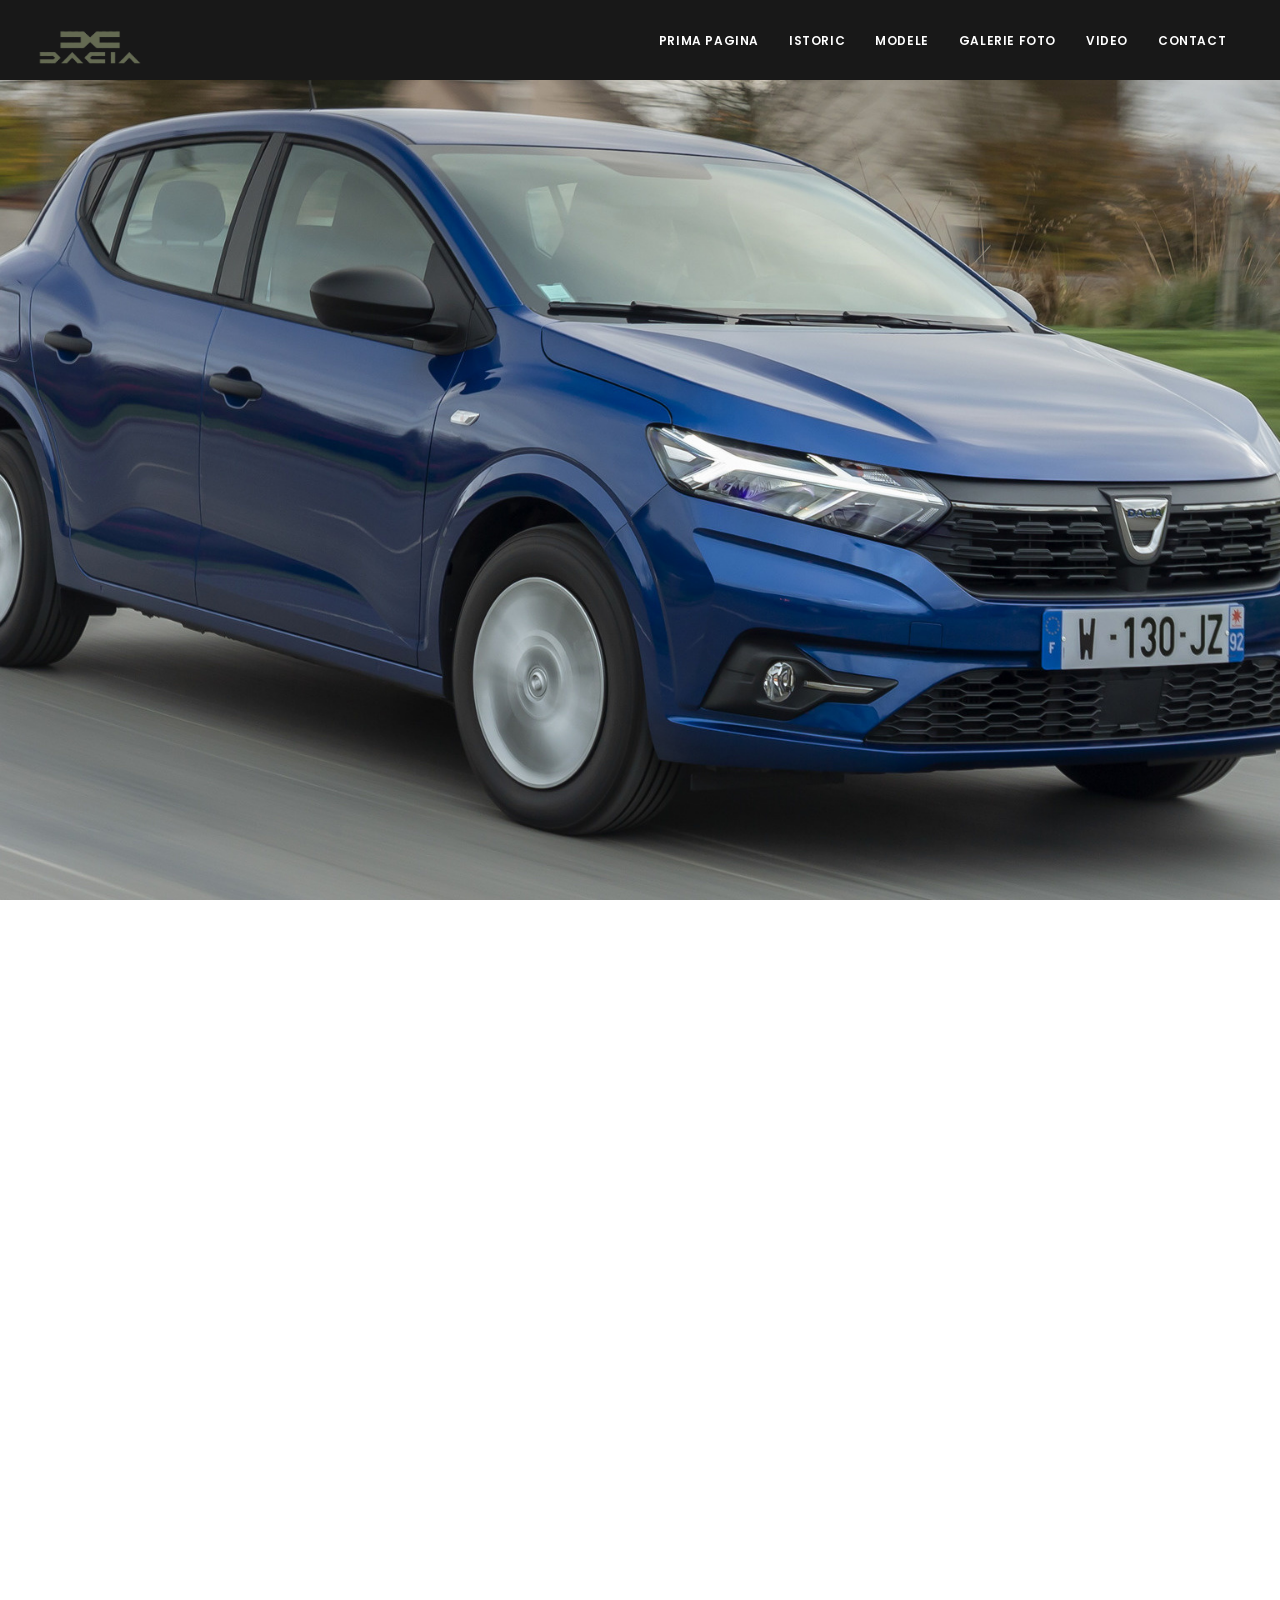
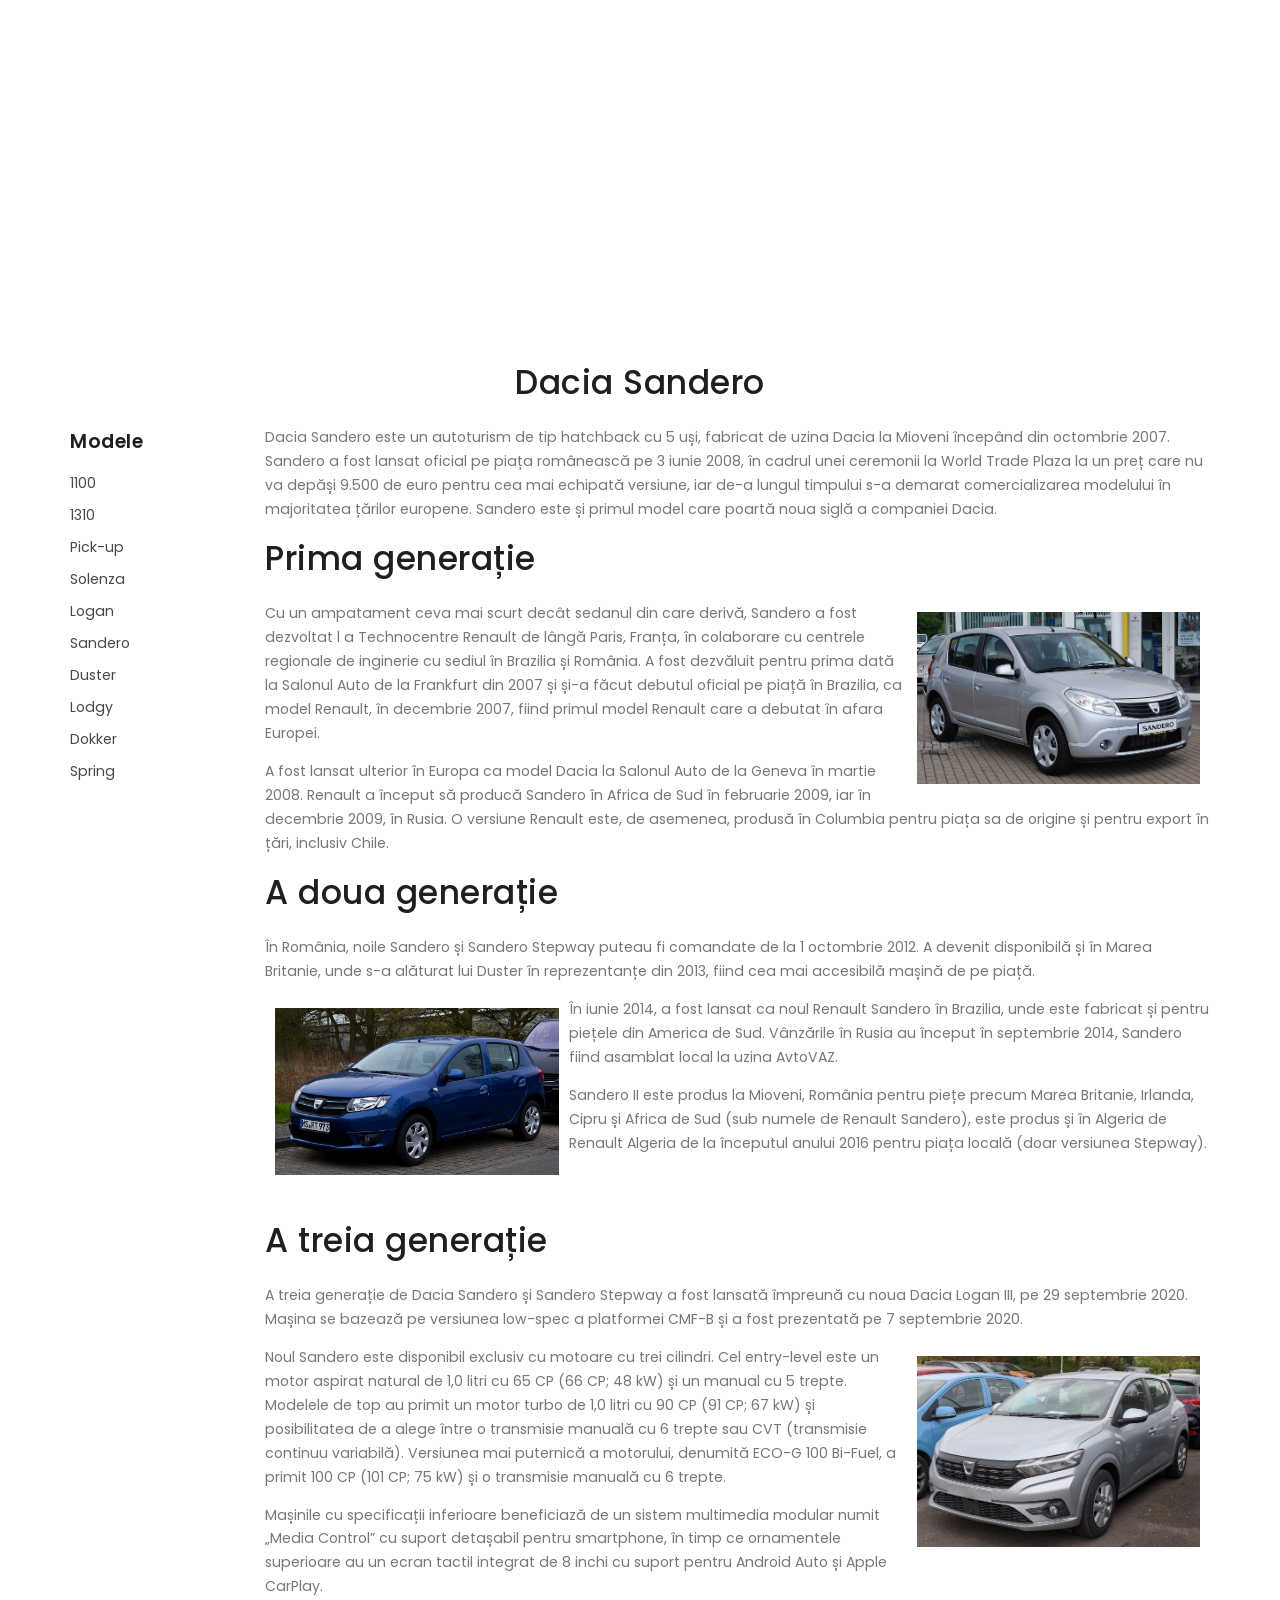
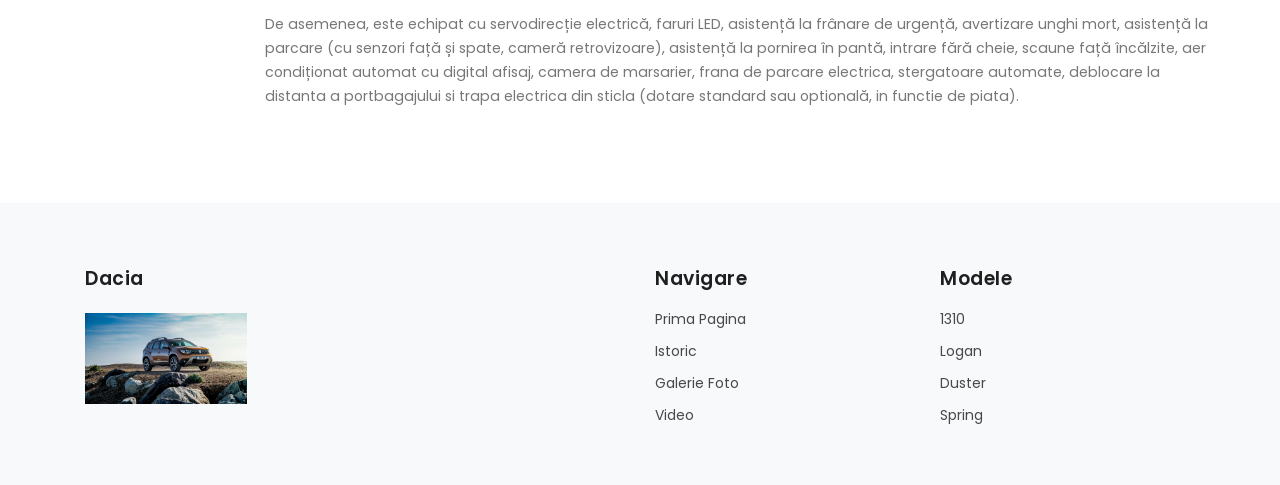
<file: Sandero.html>
<!DOCTYPE html>

<head>
    <link rel="icon" type="image/png" href="images/logo.png">
    <title>DACIA</title>
    <link href="css/plugins.css" rel="stylesheet">
    <link href="css/style.css" rel="stylesheet">
</head>

<body>
    <div class="body-inner">
        <header id="header" data-fullwidth="true" class="dark submenu-light">
            <div class="header-inner">
                <div class="container">

                    <div id="logo"> <a href="index.html"><span class="logo-default"><img src="images/logo.png"
                                    style="width:20%"></span><span class="logo-dark"><img src="images/logo.png"
                                    style="width:20%"></span></a> </div>
                    <div id="mainMenu-trigger"> <a class="lines-button x"><span class="lines"></span></a> </div>
                    <div id="mainMenu" class="menu-center">
                        <div class="container">
                            <nav>
                                <ul>
                                    <li><a href="index.html">Prima Pagina</a></li>
                                    <li><a href="istoric.html">Istoric</a></li>
                                    <li class="dropdown"><a href="#">Modele</a>
                                        <ul class="dropdown-menu">
                                            <li><a href="1100.html">1100</a></li>
                                            <li><a href="1310.html">1310</a></li>
                                            <li><a href="Pick-up.html">Pick-up</a></li>
                                            <li><a href="Solenza.html">Solenza</a></li>
                                            <li><a href="Logan.html">Logan</a></li>
                                            <li><a href="Sandero.html">Sandero</a></li>
                                            <li><a href="Duster.html">Duster</a></li>
                                            <li><a href="Lodgy.html">Lodgy</a></li>
                                            <li><a href="Dokker.html">Dokker</a></li>
                                            <li><a href="Spring.html">Spring</a></li>
                                        </ul>
                                    </li>
                                    <li><a href="foto.html">Galerie Foto</a></li>
                                    <li><a href="video.html">Video</a></li>
                                    <li><a href="contact.html">Contact</a></li>
                                </ul>
                            </nav>
                        </div>
                    </div>

                </div>
            </div>
        </header>
        <section id="section1" class="fullscreen background-fixed" style="background-image:url(images/BG26.jpg);">
        </section>
        <section id="section2" class="fullscreen background-fixed" style="background-image:url(images/BG25.jpg);">
        </section>
        <section id="section3">
            <div class="container">
                <div class="row">
                    <div class="col-lg-12">
                        <h2 class="text-center mb-4">Dacia Sandero</h2>
                    </div>
                    <div class="row">
                        <div class="col-lg-2">
                            <h4>Modele</h4>
                            <ul class="list">
                                <li><a href="1100.html">1100</a></li>
                                <li><a href="1310.html">1310</a></li>
                                <li><a href="Pick-up.html">Pick-up</a></li>
                                <li><a href="Solenza.html">Solenza</a></li>
                                <li><a href="Logan.html">Logan</a></li>
                                <li><a href="Sandero.html">Sandero</a></li>
                                <li><a href="Duster.html">Duster</a></li>
                                <li><a href="Lodgy.html">Lodgy</a></li>
                                <li><a href="Dokker.html">Dokker</a></li>
                                <li><a href="Spring.html">Spring</a></li>
                            </ul>
                        </div>
                        <div class="col-lg-10">
                            <p>
                                Dacia Sandero este un autoturism de tip hatchback cu 5 uși, fabricat de uzina Dacia 
                                la Mioveni începând din octombrie 2007. Sandero a fost lansat oficial pe piața românească 
                                pe 3 iunie 2008, în cadrul unei ceremonii la World Trade Plaza la un preț care nu va depăși 
                                9.500 de euro pentru cea mai echipată versiune, iar de-a lungul timpului s-a demarat 
                                comercializarea modelului în majoritatea țărilor europene. Sandero este și primul model 
                                care poartă noua siglă a companiei Dacia.</p>
                            <h2 class="mb-4">Prima generație</h2>
                            <p>
                                <img src="images/30.jpg" style="float: right;margin: 10px;width: 30%;">
                                Cu un ampatament ceva mai scurt decât sedanul din care derivă, Sandero a fost dezvoltat l
                                a Technocentre Renault de lângă Paris, Franța, în colaborare cu centrele regionale de 
                                inginerie cu sediul în Brazilia și România. A fost dezvăluit pentru prima dată la Salonul 
                                Auto de la Frankfurt din 2007 și și-a făcut debutul oficial pe piață în Brazilia, ca model 
                                Renault, în decembrie 2007, fiind primul model Renault care a debutat în afara Europei.</p>
                            <p>
                                A fost lansat ulterior în Europa ca model Dacia la Salonul Auto de la Geneva în martie 2008. 
                                Renault a început să producă Sandero în Africa de Sud în februarie 2009, iar în decembrie 2009, 
                                în Rusia. O versiune Renault este, de asemenea, produsă în Columbia pentru piața sa de origine 
                                și pentru export în țări, inclusiv Chile.</p>
                            <h2 class="mb-4">A doua generație</h2>
                            <p>
                                În România, noile Sandero și Sandero Stepway puteau fi comandate de la 1 octombrie 2012. 
                                A devenit disponibilă și în Marea Britanie, unde s-a alăturat lui Duster în reprezentanțe din 2013, 
                                fiind cea mai accesibilă mașină de pe piață.</p>
                            <p>
                                <img src="images/28.jpg" style="float: left;margin: 10px;width: 30%;">
                                În iunie 2014, a fost lansat ca noul Renault Sandero în Brazilia, unde este fabricat și pentru 
                                piețele din America de Sud. Vânzările în Rusia au început în septembrie 2014, Sandero fiind 
                                asamblat local la uzina AvtoVAZ.</p>
                            <p>
                                Sandero II este produs la Mioveni, România pentru piețe precum Marea Britanie, Irlanda, 
                                Cipru și Africa de Sud (sub numele de Renault Sandero), este produs și în Algeria de Renault 
                                Algeria de la începutul anului 2016 pentru piața locală (doar versiunea Stepway).<br><br><br></p>
                            <h2 class="mb-4">A treia generație</h2>
                            <p>
                                A treia generație de Dacia Sandero și Sandero Stepway a fost lansată împreună cu noua 
                                Dacia Logan III, pe 29 septembrie 2020. Mașina se bazează pe versiunea low-spec a platformei 
                                CMF-B și a fost prezentată pe 7 septembrie 2020.</p>
                            <p>
                                <img src="images/27.jpg" style="float: right;margin: 10px;width: 30%;">
                                Noul Sandero este disponibil exclusiv cu motoare cu trei cilindri. Cel entry-level este un motor 
                                aspirat natural de 1,0 litri cu 65 CP (66 CP; 48 kW) și un manual cu 5 trepte. Modelele de top 
                                au primit un motor turbo de 1,0 litri cu 90 CP (91 CP; 67 kW) și posibilitatea de a alege între
                                o transmisie manuală cu 6 trepte sau CVT (transmisie continuu variabilă). Versiunea mai puternică a 
                                motorului, denumită ECO-G 100 Bi-Fuel, a primit 100 CP (101 CP; 75 kW) și o transmisie manuală cu 6 trepte.</p>
                            <p>
                                Mașinile cu specificații inferioare beneficiază de un sistem multimedia modular numit „Media Control” 
                                cu suport detașabil pentru smartphone, în timp ce ornamentele superioare au un ecran tactil integrat 
                                de 8 inchi cu suport pentru Android Auto și Apple CarPlay.</p>
                            <p>
                                De asemenea, este echipat cu servodirecție electrică, faruri LED, asistență la frânare de urgență, 
                                avertizare unghi mort, asistență la parcare (cu senzori față și spate, cameră retrovizoare), 
                                asistență la pornirea în pantă, intrare fără cheie, scaune față încălzite, aer condiționat automat 
                                cu digital afisaj, camera de marsarier, frana de parcare electrica, stergatoare automate, deblocare 
                                la distanta a portbagajului si trapa electrica din sticla (dotare standard sau optională, in functie de piata).</p>
                        </div>
                    </div>
                </div>
            </div>
        </section>
        <footer id="footer">
            <div class="footer-content">
                <div class="container">
                    <div class="row">
                        <div class="col-lg-6">
                            <h4>Dacia</h4>
                            <img src="images/BG27.jpg"
                                style="margin: 10px;width: 30%;margin-left: auto;margin-right: auto;">
                        </div>
                        <div class="col-lg-6">
                            <div class="row">
                                <div class="col-lg-6">
                                    <h4>Navigare</h4>
                                    <ul class="list">
                                        <li><a href="index.html">Prima Pagina</a></li>
                                        <li><a href="istoric.html">Istoric</a></li>
                                        <li><a href="foto.html">Galerie Foto</a></li>
                                        <li><a href="video.html">Video</a></li>
                                    </ul>
                                </div>
                                <div class="col-lg-6">
                                    <h4>Modele</h4>
                                    <ul class="list">
                                        <li><a href="1310.html">1310</a></li>
                                        <li><a href="Logan.html">Logan</a></li>
                                        <li><a href="Duster.html">Duster</a></li>
                                        <li><a href="Spring.html">Spring</a></li>
                                    </ul>
                                </div>
                            </div>
                        </div>
                    </div>
                </div>
            </div>
        </footer>
    </div>


    <a id="scrollTop" class="scroll-to" href="body"><i class="icon-chevron-up"></i><i class="icon-chevron-up"></i></a>
    <script src="js/jquery.js"></script>
    <script src="js/plugins.js"></script>
    <script src="js/functions.js"></script>
</body>

</html>
</file>
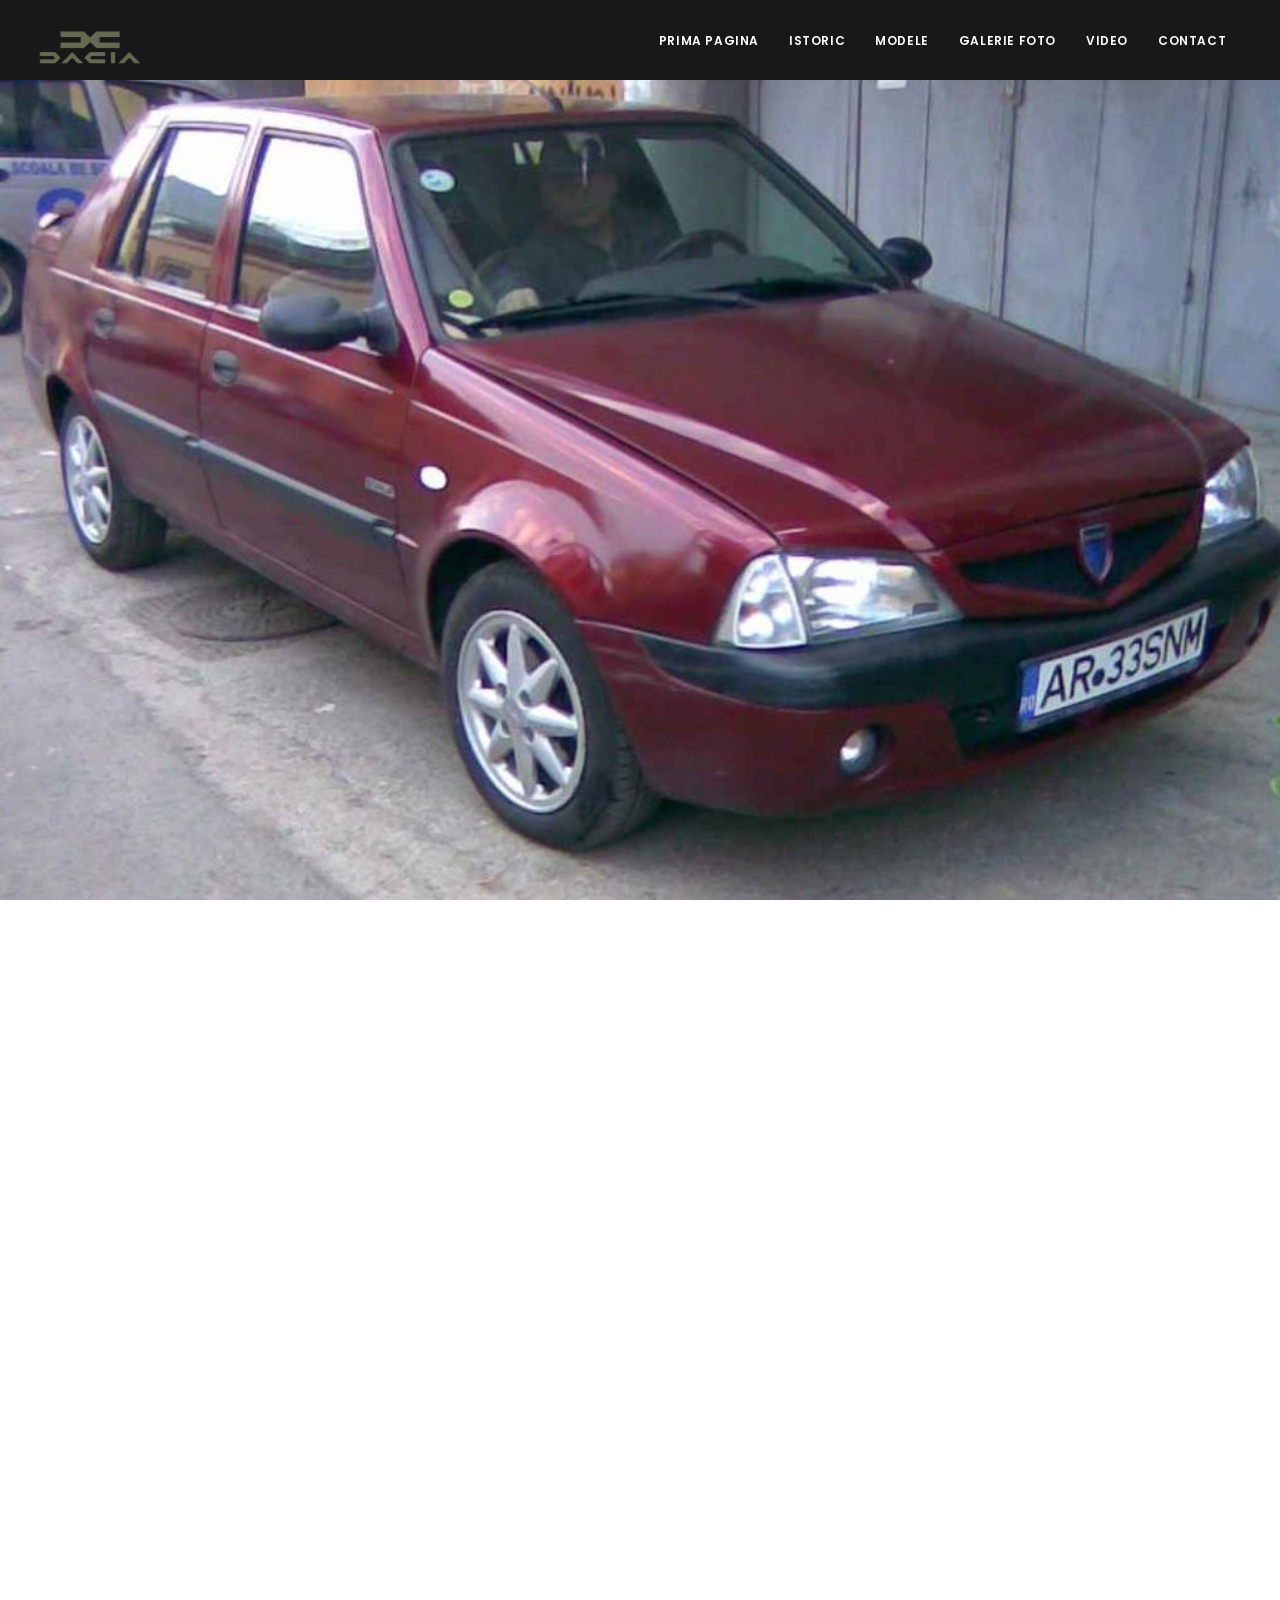
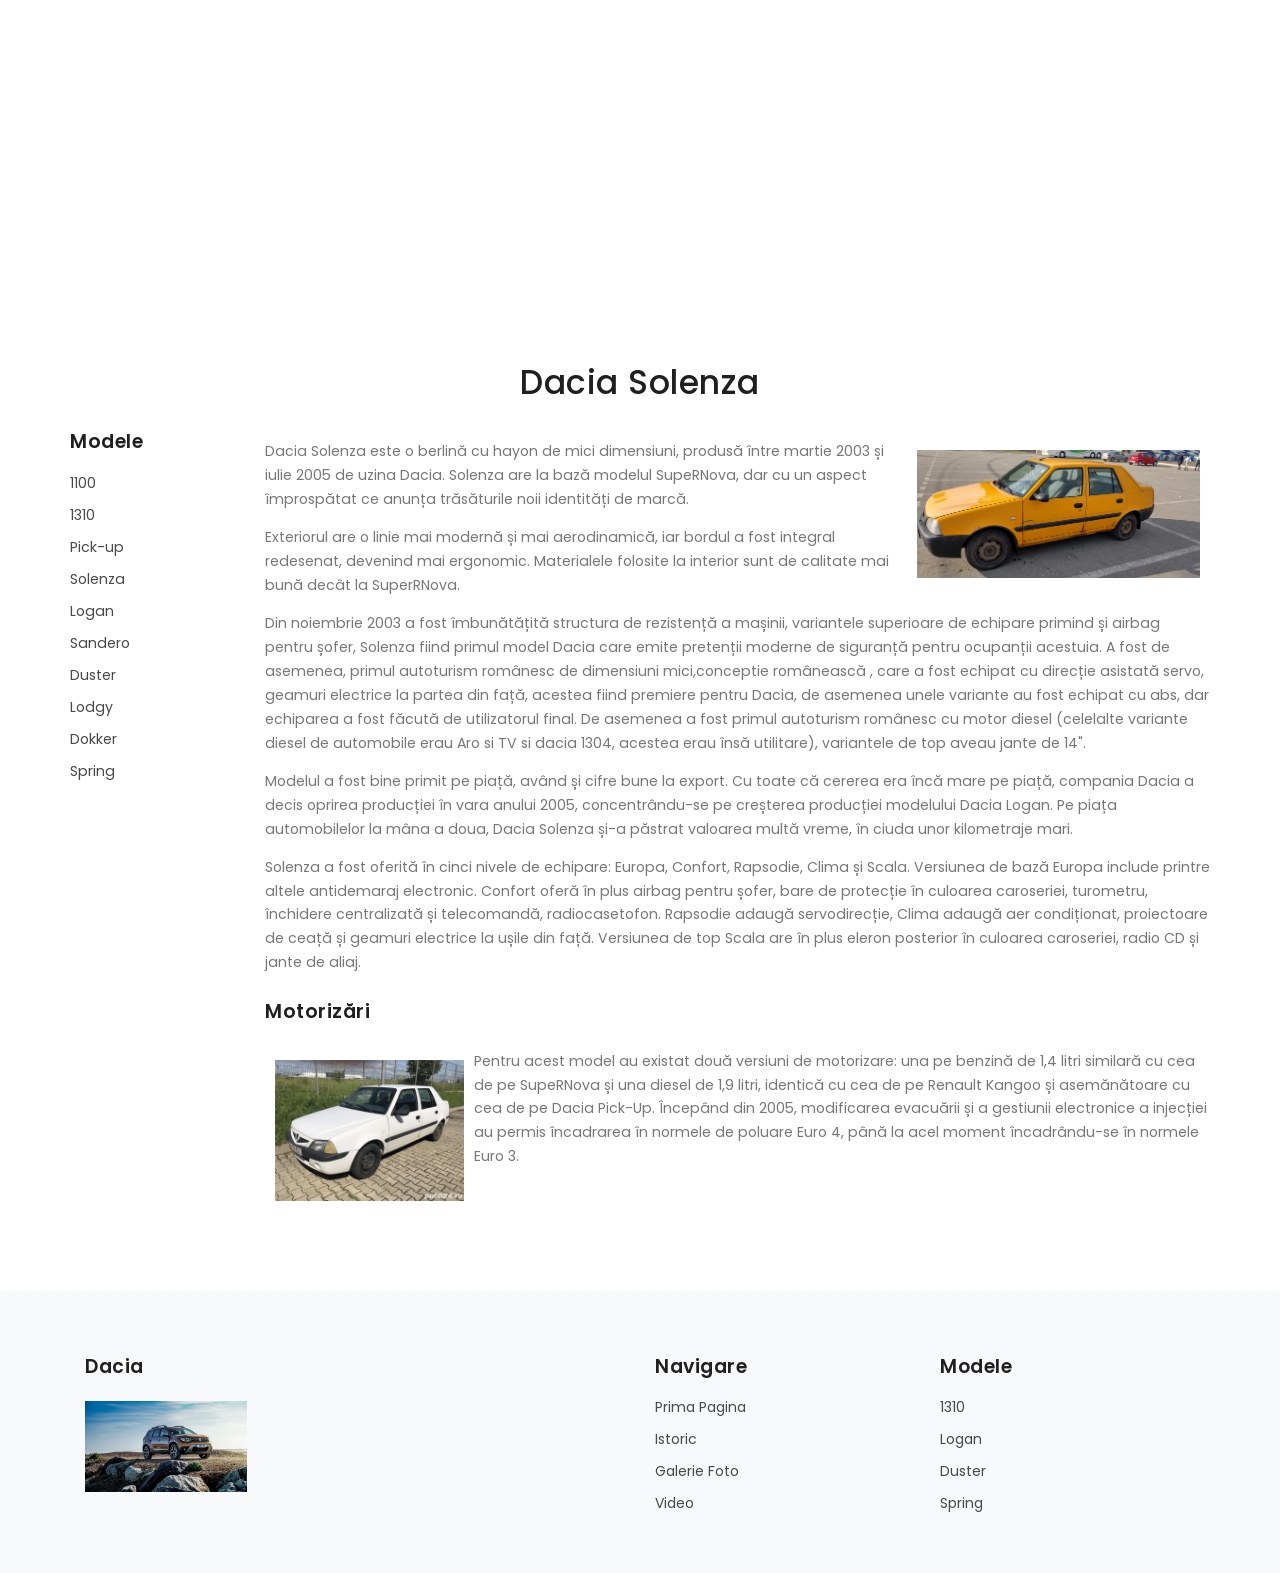
<file: Solenza.html>
<!DOCTYPE html>

<head>
    <link rel="icon" type="image/png" href="images/logo.png">
    <title>DACIA</title>
    <link href="css/plugins.css" rel="stylesheet">
    <link href="css/style.css" rel="stylesheet">
</head>

<body>
    <div class="body-inner">
        <header id="header" data-fullwidth="true" class="dark submenu-light">
            <div class="header-inner">
                <div class="container">

                    <div id="logo"> <a href="index.html"><span class="logo-default"><img src="images/logo.png" style="width:20%"></span><span
                        class="logo-dark"><img src="images/logo.png" style="width:20%"></span></a> </div>
                    <div id="mainMenu-trigger"> <a class="lines-button x"><span class="lines"></span></a> </div>
                    <div id="mainMenu" class="menu-center">
                        <div class="container">
                            <nav>
                                <ul>
                                    <li><a href="index.html">Prima Pagina</a></li>
                                    <li><a href="istoric.html">Istoric</a></li>
                                    <li class="dropdown"><a href="#">Modele</a>
                                        <ul class="dropdown-menu">
                                            <li><a href="1100.html">1100</a></li>
                                            <li><a href="1310.html">1310</a></li>
                                            <li><a href="Pick-up.html">Pick-up</a></li>
                                            <li><a href="Solenza.html">Solenza</a></li>
                                            <li><a href="Logan.html">Logan</a></li>
                                            <li><a href="Sandero.html">Sandero</a></li>
                                            <li><a href="Duster.html">Duster</a></li>
                                            <li><a href="Lodgy.html">Lodgy</a></li>
                                            <li><a href="Dokker.html">Dokker</a></li>
                                            <li><a href="Spring.html">Spring</a></li>
                                        </ul>
                                    </li>
                                    <li><a href="foto.html">Galerie Foto</a></li>
                                    <li><a href="video.html">Video</a></li>
                                    <li><a href="contact.html">Contact</a></li>
                                </ul>
                            </nav>
                        </div>
                    </div>

                </div>
            </div>
        </header>
        <section id="section1" class="fullscreen background-fixed" style="background-image:url(images/BG10.jpg);">
        </section>
        <section id="section2" class="fullscreen background-fixed" style="background-image:url(images/BG9.jpg);">
        </section>
        <section id="section3">
            <div class="container">
                <div class="row">
                    <div class="col-lg-12">
                        <h2 class="text-center mb-4">Dacia Solenza</h2>
                    </div>
                    <div class="row">
                        <div class="col-lg-2">
                            <h4>Modele</h4>
                            <ul class="list">
                                <li><a href="1100.html">1100</a></li>
                                <li><a href="1310.html">1310</a></li>
                                <li><a href="Pick-up.html">Pick-up</a></li>
                                <li><a href="Solenza.html">Solenza</a></li>
                                <li><a href="Logan.html">Logan</a></li>
                                <li><a href="Sandero.html">Sandero</a></li>
                                <li><a href="Duster.html">Duster</a></li>
                                <li><a href="Lodgy.html">Lodgy</a></li>
                                <li><a href="Dokker.html">Dokker</a></li>
                                <li><a href="Spring.html">Spring</a></li>
                            </ul>
                        </div>
                        <div class="col-lg-10">
                            <p>
                                </p>
                            <img src="images/9.jpg" style="float: right;margin: 10px;width: 30%;">
                            <p>
                                Dacia Solenza este o berlină cu hayon de mici dimensiuni, produsă între martie 2003 
                                și iulie 2005 de uzina Dacia. Solenza are la bază modelul SupeRNova, dar cu un aspect 
                                împrospătat ce anunța trăsăturile noii identități de marcă.</p>
                            <p>
                                Exteriorul are o linie mai modernă și mai aerodinamică, iar bordul a fost integral redesenat, 
                                devenind mai ergonomic. Materialele folosite la interior sunt de calitate mai bună decât la SuperRNova.
                            </p>
                            <p>Din noiembrie 2003 a fost îmbunătățită structura de rezistență a mașinii, variantele superioare 
                                de echipare primind și airbag pentru șofer, Solenza fiind primul model Dacia care emite pretenții 
                                moderne de siguranță pentru ocupanții acestuia. A fost de asemenea, primul autoturism românesc de 
                                dimensiuni mici,conceptie românească , care a fost echipat cu direcție asistată servo, geamuri 
                                electrice la partea din față, acestea fiind premiere pentru Dacia, de asemenea unele variante 
                                au fost echipat cu abs, dar echiparea a fost făcută de utilizatorul final. De asemenea a fost 
                                primul autoturism românesc cu motor diesel (celelalte variante diesel de automobile erau Aro si 
                                TV si dacia 1304, acestea erau însă utilitare), variantele de top aveau jante de 14".</p>
                                <p>
                                Modelul a fost bine primit pe piață, având și cifre bune la export. Cu toate că cererea era încă 
                                mare pe piață, compania Dacia a decis oprirea producției în vara anului 2005, concentrându-se pe 
                                creșterea producției modelului Dacia Logan. Pe piața automobilelor la mâna a doua, Dacia Solenza 
                                și-a păstrat valoarea multă vreme, în ciuda unor kilometraje mari.</p>
                                <p>
                                Solenza a fost oferită în cinci nivele de echipare: Europa, Confort, Rapsodie, Clima și Scala. 
                                Versiunea de bază Europa include printre altele antidemaraj electronic. Confort oferă în plus 
                                airbag pentru șofer, bare de protecție în culoarea caroseriei, turometru, închidere centralizată 
                                și telecomandă, radiocasetofon. Rapsodie adaugă servodirecție, Clima adaugă aer condiționat, 
                                proiectoare de ceață și geamuri electrice la ușile din față. Versiunea de top Scala are în plus 
                                eleron posterior în culoarea caroseriei, radio CD și jante de aliaj.</p>
                            <h4 class="mt-4 mb-4">
                                Motorizări</h4>
                            <img src="images/10.jpg" style="float: left;margin: 10px;width: 20%;">
                            <p>
                                Pentru acest model au existat două versiuni de motorizare: una pe benzină de 1,4 litri similară 
                                cu cea de pe SupeRNova și una diesel de 1,9 litri, identică cu cea de pe Renault Kangoo și 
                                asemănătoare cu cea de pe Dacia Pick-Up. Începând din 2005, modificarea evacuării și a gestiunii 
                                electronice a injecției au permis încadrarea în normele de poluare Euro 4, până la acel moment 
                                încadrându-se în normele Euro 3.</p>
                        </div>
                    </div>
                </div>
            </div>
        </section>
        <footer id="footer">
            <div class="footer-content">
                <div class="container">
                    <div class="row">
                        <div class="col-lg-6">
                            <h4>Dacia</h4>
                            <img src="images/BG27.jpg"
                                style="margin: 10px;width: 30%;margin-left: auto;margin-right: auto;">
                        </div>
                        <div class="col-lg-6">
                            <div class="row">
                                <div class="col-lg-6">
                                    <h4>Navigare</h4>
                                    <ul class="list">
                                        <li><a href="index.html">Prima Pagina</a></li>
                                        <li><a href="istoric.html">Istoric</a></li>
                                        <li><a href="foto.html">Galerie Foto</a></li>
                                        <li><a href="video.html">Video</a></li>
                                    </ul>
                                </div>
                                <div class="col-lg-6">
                                    <h4>Modele</h4>
                                    <ul class="list">
                                        <li><a href="1310.html">1310</a></li>
                                        <li><a href="Logan.html">Logan</a></li>
                                        <li><a href="Duster.html">Duster</a></li>
                                        <li><a href="Spring.html">Spring</a></li>
                                    </ul>
                                </div>
                            </div>
                        </div>
                    </div>
                </div>
            </div>
        </footer>
    </div>


    <a id="scrollTop" class="scroll-to" href="body"><i class="icon-chevron-up"></i><i class="icon-chevron-up"></i></a>
    <script src="js/jquery.js"></script>
    <script src="js/plugins.js"></script>
    <script src="js/functions.js"></script>
</body>

</html>
</file>
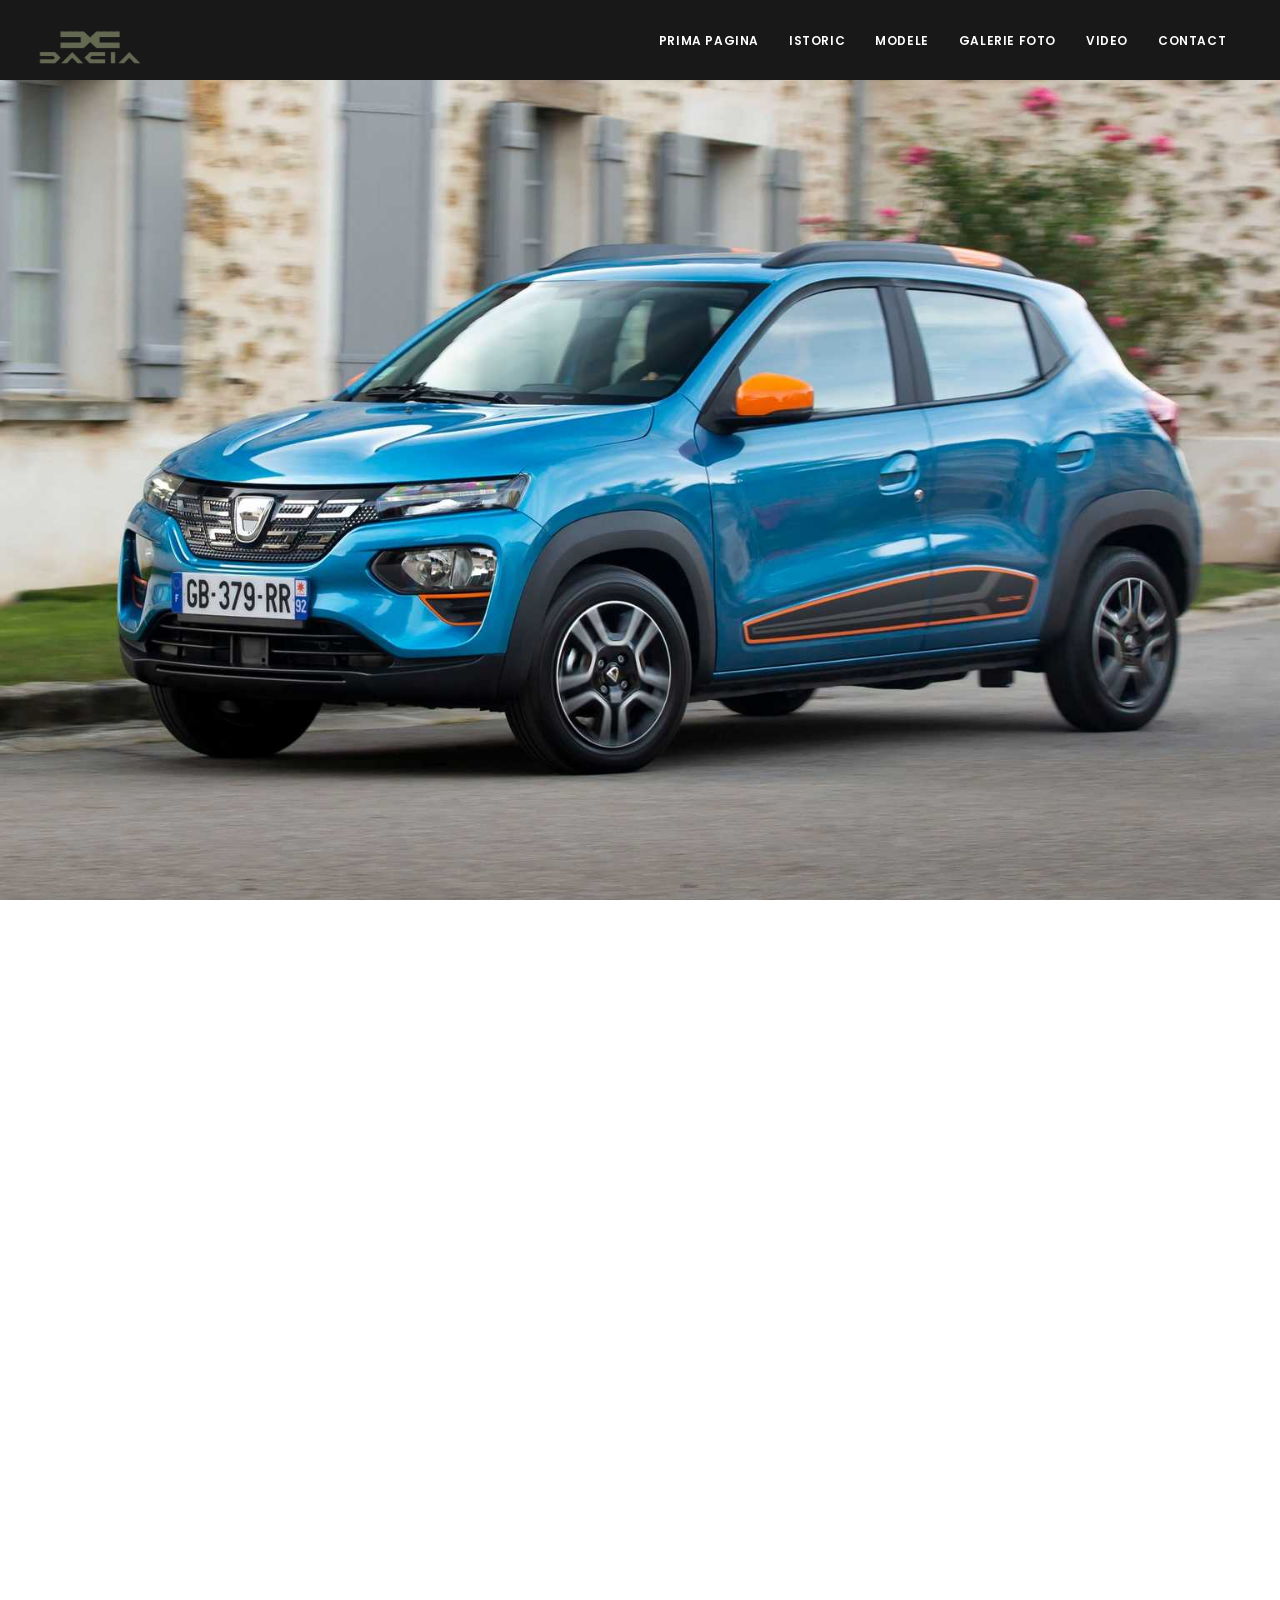
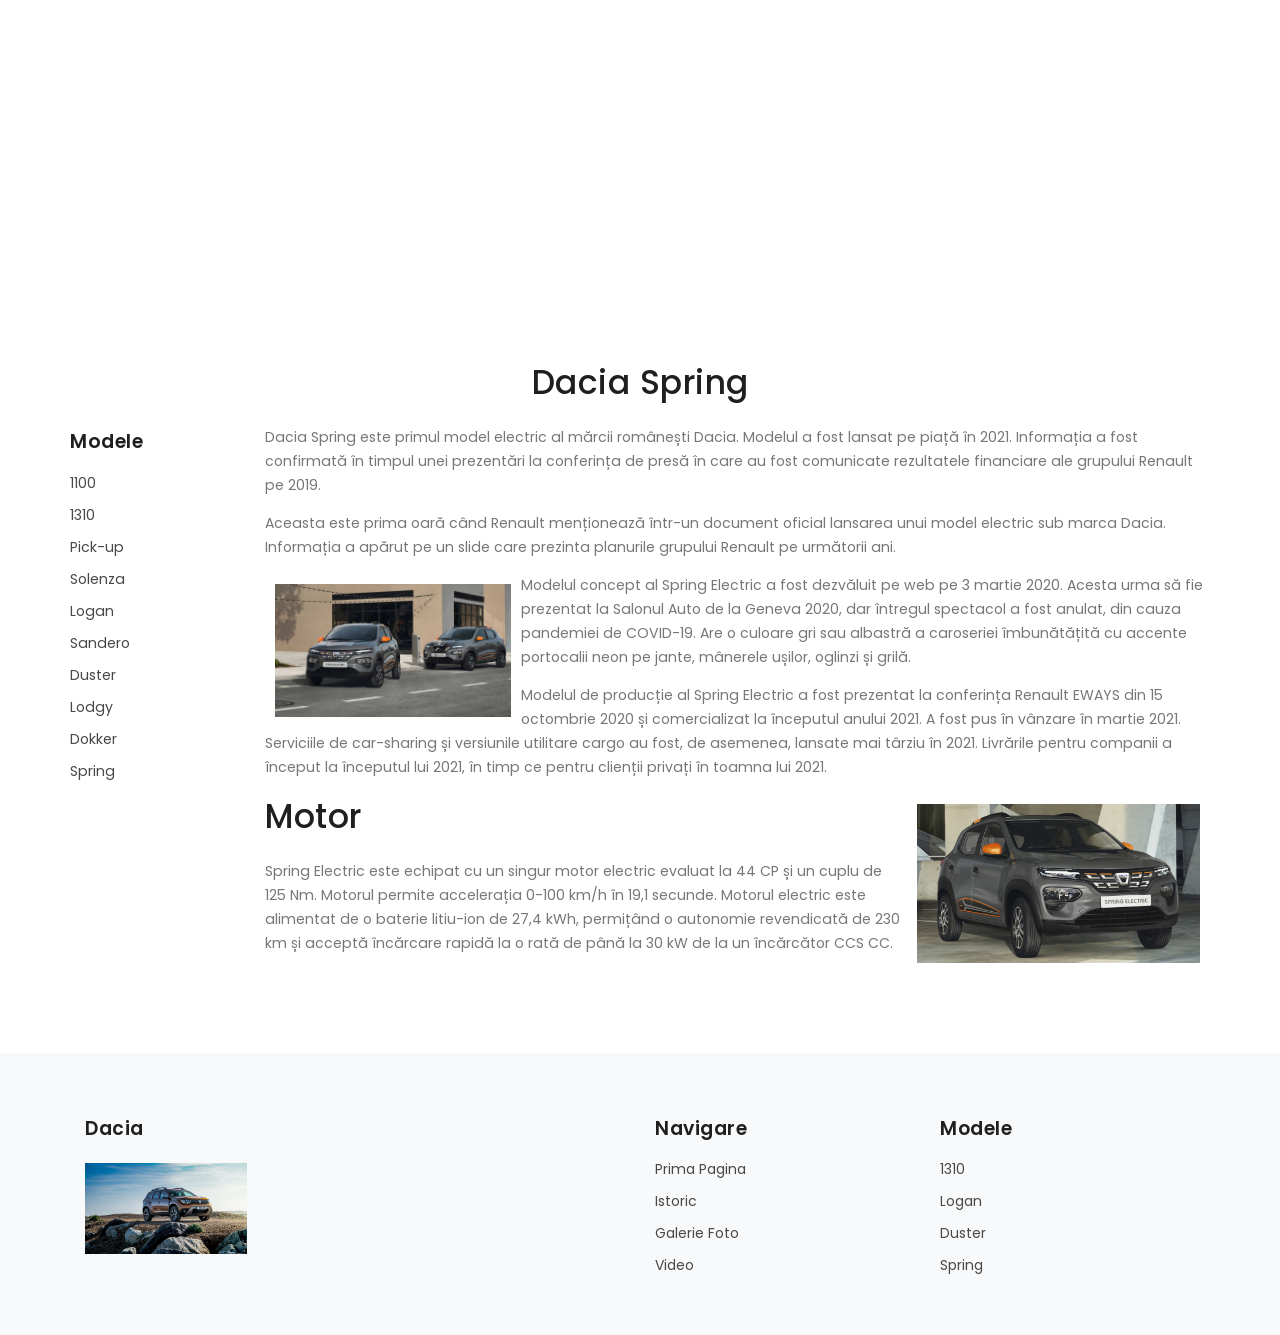
<file: Spring.html>
<!DOCTYPE html>

<head>
    <link rel="icon" type="image/png" href="images/logo.png">
    <title>DACIA</title>
    <link href="css/plugins.css" rel="stylesheet">
    <link href="css/style.css" rel="stylesheet">
</head>

<body>
    <div class="body-inner">
        <header id="header" data-fullwidth="true" class="dark submenu-light">
            <div class="header-inner">
                <div class="container">

                    <div id="logo"> <a href="index.html"><span class="logo-default"><img src="images/logo.png"
                                    style="width:20%"></span><span class="logo-dark"><img src="images/logo.png"
                                    style="width:20%"></span></a> </div>
                    <div id="mainMenu-trigger"> <a class="lines-button x"><span class="lines"></span></a> </div>
                    <div id="mainMenu" class="menu-center">
                        <div class="container">
                            <nav>
                                <ul>
                                    <li><a href="index.html">Prima Pagina</a></li>
                                    <li><a href="istoric.html">Istoric</a></li>
                                    <li class="dropdown"><a href="#">Modele</a>
                                        <ul class="dropdown-menu">
                                            <li><a href="1100.html">1100</a></li>
                                            <li><a href="1310.html">1310</a></li>
                                            <li><a href="Pick-up.html">Pick-up</a></li>
                                            <li><a href="Solenza.html">Solenza</a></li>
                                            <li><a href="Logan.html">Logan</a></li>
                                            <li><a href="Sandero.html">Sandero</a></li>
                                            <li><a href="Duster.html">Duster</a></li>
                                            <li><a href="Lodgy.html">Lodgy</a></li>
                                            <li><a href="Dokker.html">Dokker</a></li>
                                            <li><a href="Spring.html">Spring</a></li>
                                        </ul>
                                    </li>
                                    <li><a href="foto.html">Galerie Foto</a></li>
                                    <li><a href="video.html">Video</a></li>
                                    <li><a href="contact.html">Contact</a></li>
                                </ul>
                            </nav>
                        </div>
                    </div>

                </div>
            </div>
        </header>
        <section id="section1" class="fullscreen background-fixed" style="background-image:url(images/BG18.jpg);">
        </section>
        <section id="section2" class="fullscreen background-fixed" style="background-image:url(images/BG17.jpg);">
        </section>
        <section id="section3">
            <div class="container">
                <div class="row">
                    <div class="col-lg-12">
                        <h2 class="text-center mb-4">Dacia Spring</h2>
                    </div>
                    <div class="row">
                        <div class="col-lg-2">
                            <h4>Modele</h4>
                            <ul class="list">
                                <li><a href="1100.html">1100</a></li>
                                <li><a href="1310.html">1310</a></li>
                                <li><a href="Pick-up.html">Pick-up</a></li>
                                <li><a href="Solenza.html">Solenza</a></li>
                                <li><a href="Logan.html">Logan</a></li>
                                <li><a href="Sandero.html">Sandero</a></li>
                                <li><a href="Duster.html">Duster</a></li>
                                <li><a href="Lodgy.html">Lodgy</a></li>
                                <li><a href="Dokker.html">Dokker</a></li>
                                <li><a href="Spring.html">Spring</a></li>
                            </ul>
                        </div>
                        <div class="col-lg-10">
                            <p>
                                Dacia Spring este primul model electric al mărcii românești Dacia. Modelul a fost lansat 
                                pe piață în 2021. Informația a fost confirmată în timpul unei prezentări la conferința de 
                                presă în care au fost comunicate rezultatele financiare ale grupului Renault pe 2019.</p>
                            <p>
                                Aceasta este prima oară când Renault menționează într-un document oficial lansarea unui model 
                                electric sub marca Dacia. Informația a apărut pe un slide care prezinta planurile grupului Renault pe următorii ani.</p>
                            <p>
                                <img src="images/18.jpg" style="float: left;margin: 10px;width: 25%;">
                                Modelul concept al Spring Electric a fost dezvăluit pe web pe 3 martie 2020. Acesta urma 
                                să fie prezentat la Salonul Auto de la Geneva 2020, dar întregul spectacol a fost anulat, 
                                din cauza pandemiei de COVID-19. Are o culoare gri sau albastră a caroseriei îmbunătățită cu accente portocalii 
                                neon pe jante, mânerele ușilor, oglinzi și grilă.</p>
                            <p>
                                Modelul de producție al Spring Electric a fost prezentat la conferința Renault EWAYS din 
                                15 octombrie 2020 și comercializat la începutul anului 2021. A fost pus în vânzare în martie 2021.
                                Serviciile de car-sharing și versiunile utilitare cargo au fost, de asemenea, lansate mai târziu în 2021. 
                                Livrările pentru companii a început la începutul lui 2021, în timp ce pentru clienții privați în toamna lui 2021.</p>
                                <img src="images/17.jpg" style="float: right;margin: 10px;width: 30%;">
                            <h2 class="mb-4">Motor</h2>
                            <p>
                                Spring Electric este echipat cu un singur motor electric evaluat la 44 CP și un cuplu de 125 Nm. 
                                Motorul permite accelerația 0-100 km/h în 19,1 secunde. Motorul electric este alimentat 
                                de o baterie litiu-ion de 27,4 kWh, permițând o autonomie revendicată de 230 km și acceptă încărcare 
                                rapidă la o rată de până la 30 kW de la un încărcător CCS CC.</p> 
                        </div>
                    </div>
                </div>
            </div>
        </section>
        <footer id="footer">
            <div class="footer-content">
                <div class="container">
                    <div class="row">
                        <div class="col-lg-6">
                            <h4>Dacia</h4>
                            <img src="images/BG27.jpg"
                                style="margin: 10px;width: 30%;margin-left: auto;margin-right: auto;">
                        </div>
                        <div class="col-lg-6">
                            <div class="row">
                                <div class="col-lg-6">
                                    <h4>Navigare</h4>
                                    <ul class="list">
                                        <li><a href="index.html">Prima Pagina</a></li>
                                        <li><a href="istoric.html">Istoric</a></li>
                                        <li><a href="foto.html">Galerie Foto</a></li>
                                        <li><a href="video.html">Video</a></li>
                                    </ul>
                                </div>
                                <div class="col-lg-6">
                                    <h4>Modele</h4>
                                    <ul class="list">
                                        <li><a href="1310.html">1310</a></li>
                                        <li><a href="Logan.html">Logan</a></li>
                                        <li><a href="Duster.html">Duster</a></li>
                                        <li><a href="Spring.html">Spring</a></li>
                                    </ul>
                                </div>
                            </div>
                        </div>
                    </div>
                </div>
            </div>
        </footer>
    </div>


    <a id="scrollTop" class="scroll-to" href="body"><i class="icon-chevron-up"></i><i class="icon-chevron-up"></i></a>
    <script src="js/jquery.js"></script>
    <script src="js/plugins.js"></script>
    <script src="js/functions.js"></script>
</body>

</html>
</file>
